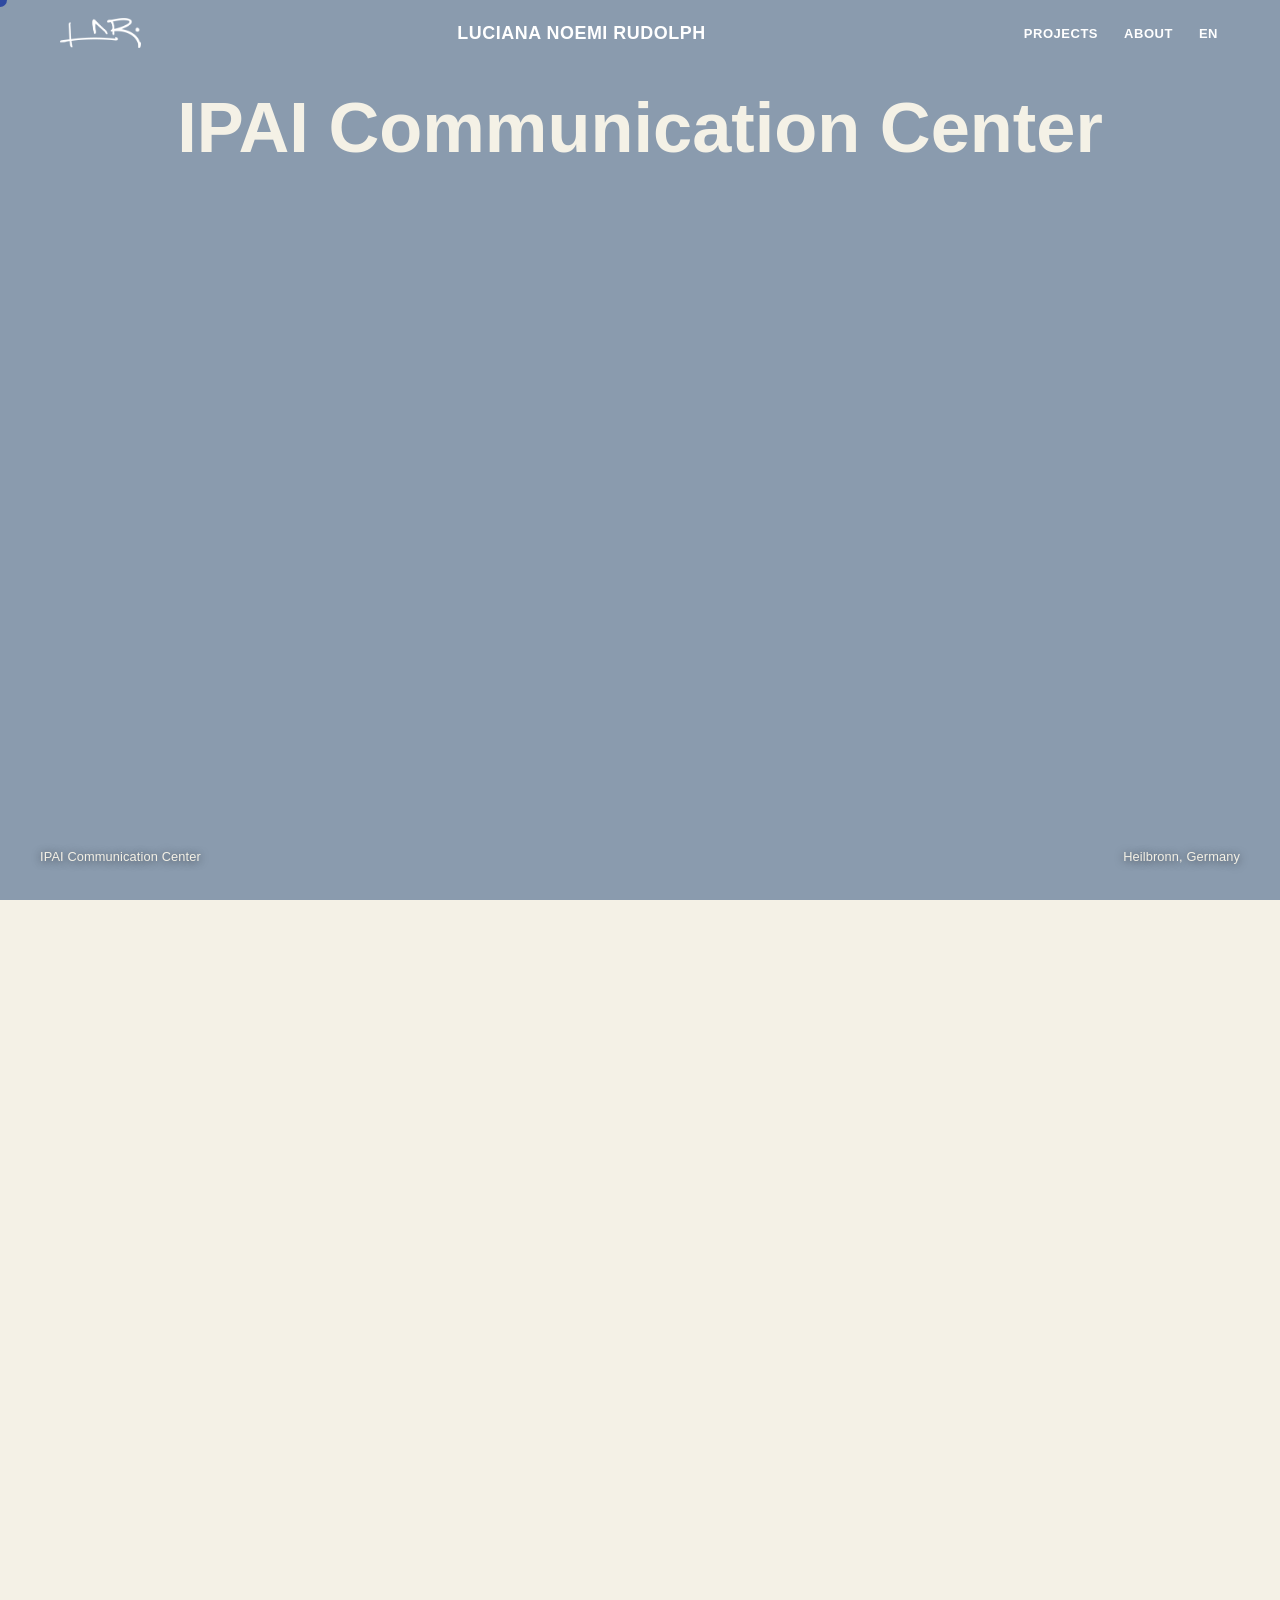
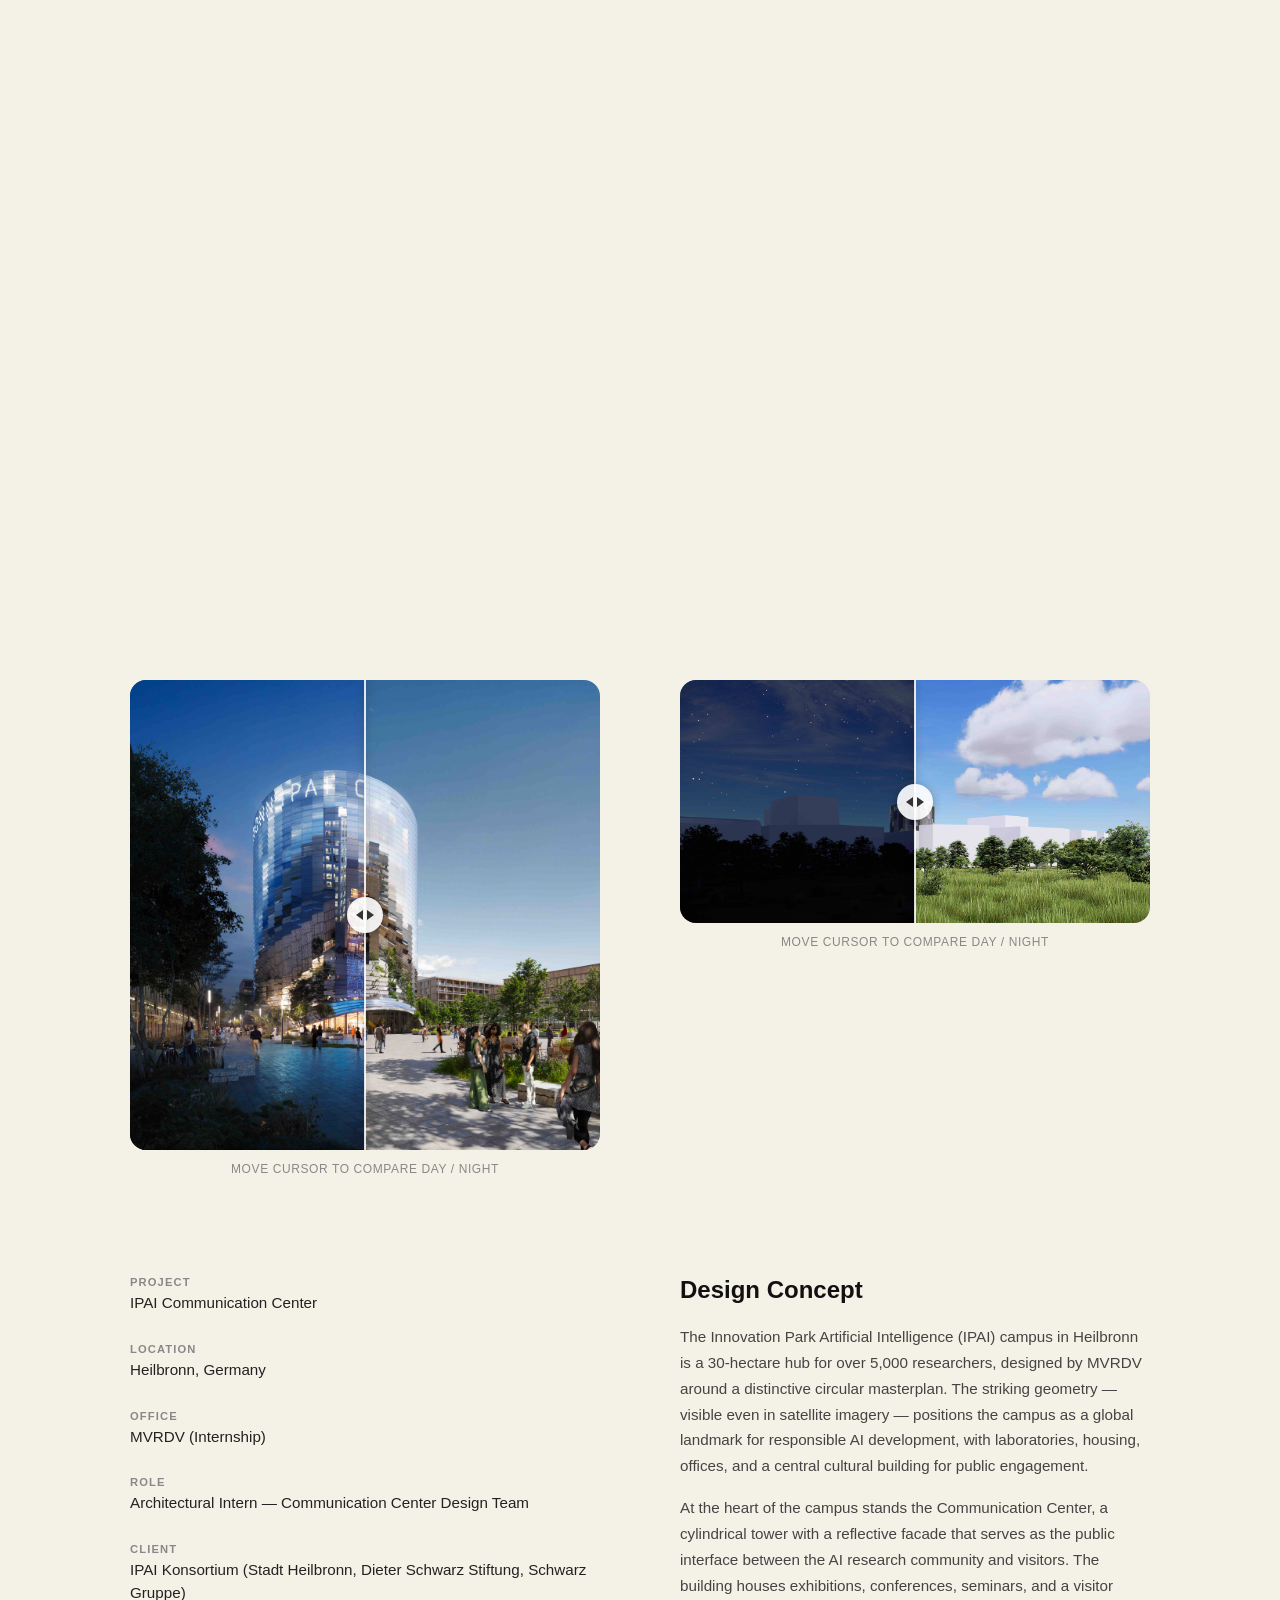
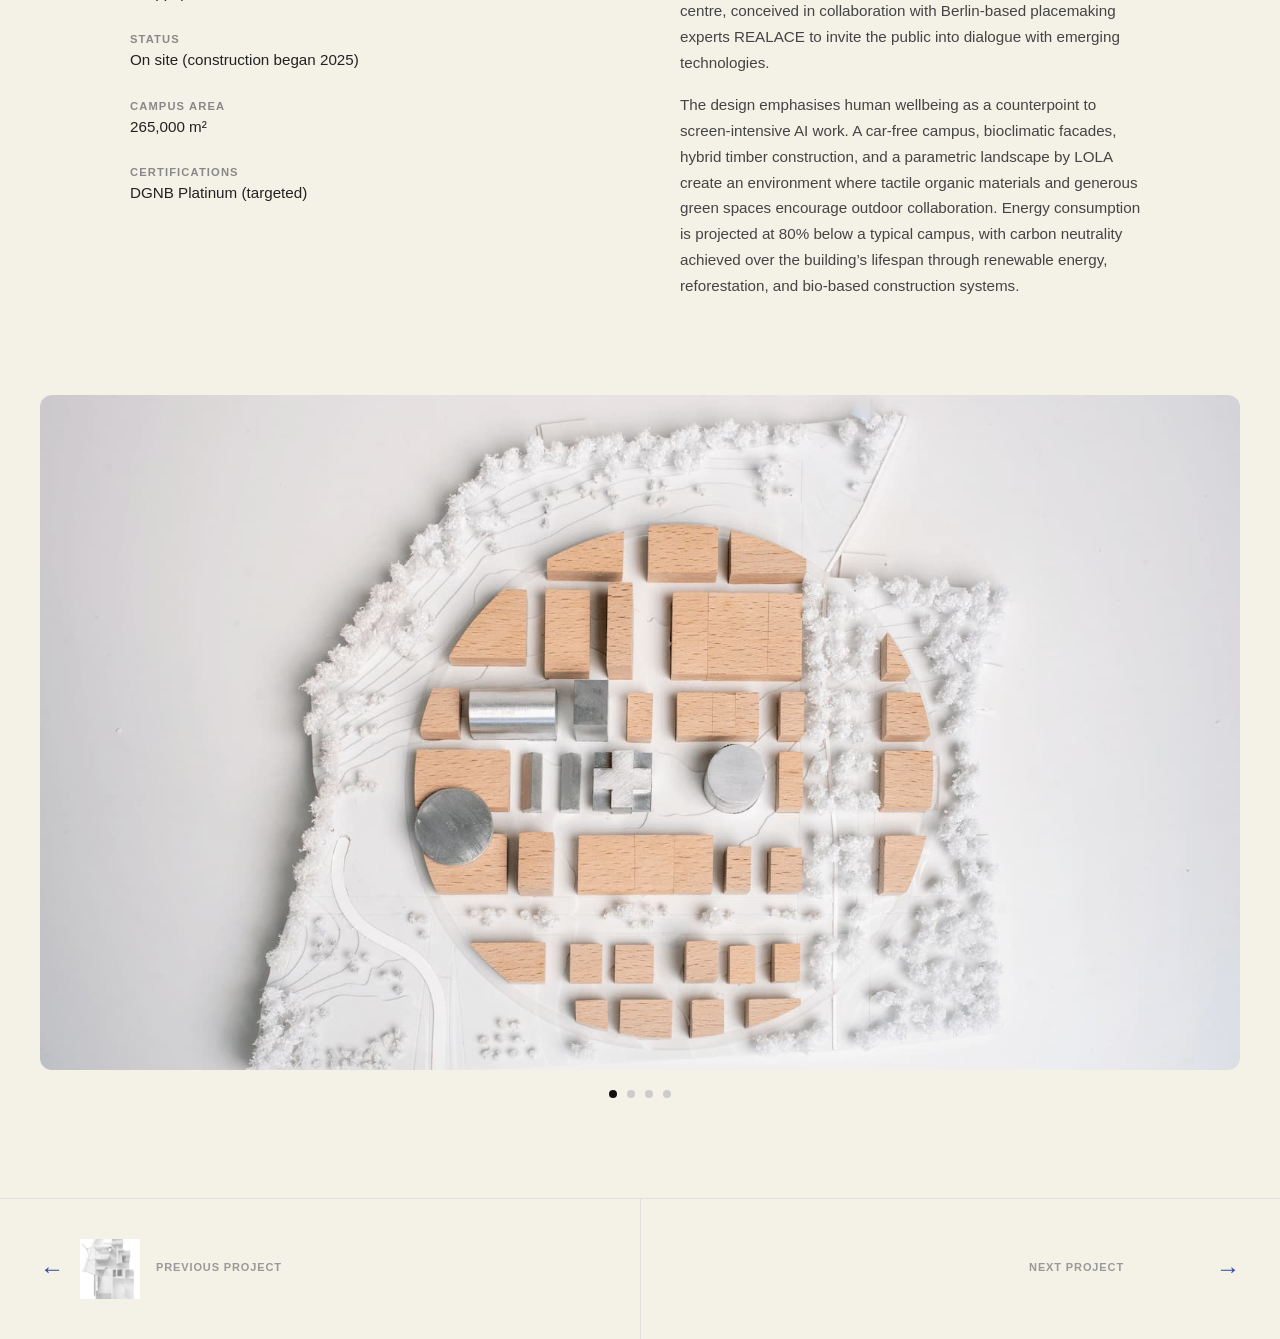
<file: projects/project2.html>
<!doctype html>
<html lang="en">
<head>
  <meta charset="utf-8" />
  <meta name="viewport" content="width=device-width, initial-scale=1" />
  <title>IPAI Communication Center — Luciana Noemi Rudolph</title>
  <link rel="stylesheet" href="../assets/css/styles.css" />
  <style>
    /* ── Reset ── */
    *, *::before, *::after { box-sizing: border-box; margin: 0; padding: 0; }
    html { scroll-behavior: auto; }
    body {
      font-family: -apple-system, BlinkMacSystemFont, "Segoe UI", Roboto,
        Helvetica, Arial, sans-serif;
      -webkit-font-smoothing: antialiased;
      color: #111;
      background: #f4f1e6;
      overflow-x: hidden;
    }

    /* ─────────────────────────────────────────────
       SECTION: outer wrapper — tall to create
       scrollable distance for the sticky stage.
       5 states × ~120vh each = 600vh total.
    ───────────────────────────────────────────── */
    .xh {
      position: relative;
      height: 600vh;
    }

    /* ─────────────────────────────────────────────
       STAGE: sticky viewport — pins to screen
       while the user scrolls through the section.
    ───────────────────────────────────────────── */
    .xh__stage {
      position: sticky;
      top: 0;
      height: 100vh;
      width: 100%;
      overflow: hidden;
    }

    /* ── Background layer ── */
    .xh__bg {
      position: absolute;
      inset: 0;
      background: #8a9bae;
      transition: none;
      z-index: 0;
    }

    /* ── Persistent corner labels ── */
    .xh__label {
      position: absolute;
      bottom: 36px;
      font-size: 0.8rem;
      font-weight: 500;
      z-index: 20;
      letter-spacing: 0.01em;
      transition: color 0.5s ease, text-shadow 0.5s ease;
      text-shadow: 0 1px 8px rgba(0,0,0,0.4);
    }
    .xh__label--left  { left: 40px; }
    .xh__label--right { right: 40px; }

    /* ── Headline — centred, large ── */
    .xh__headline {
      position: absolute;
      top: 10vh;
      left: 50%;
      transform: translateX(-50%);
      font-size: clamp(2.2rem, 5.5vw, 4.8rem);
      font-weight: 700;
      line-height: 1.08;
      text-align: center;
      white-space: nowrap;
      z-index: 10;
      transition: color 0.5s ease;
    }

    /* ── Images — absolutely positioned, driven by JS ── */
    .xh__img {
      position: absolute;
      border-radius: 20px;
      overflow: hidden;
      z-index: 5;
      will-change: transform, opacity, width, height, top, left, border-radius;
      transition: none;
    }
    .xh__img img {
      width: 100%;
      height: 100%;
      object-fit: cover;
      display: block;
    }

    /* ── Sidebar text (states 3, 4) ── */
    .xh__sidebar {
      position: absolute;
      right: 6vw;
      top: 50%;
      transform: translateY(-50%);
      max-width: 280px;
      z-index: 15;
      opacity: 0;
    }
    .xh__sidebar p {
      font-size: 0.95rem;
      line-height: 1.55;
      margin-bottom: 14px;
      color: #111;
    }
    .xh__sidebar span#xh-sidebar-link {
      font-size: 0.85rem;
      color: #111;
      cursor: default;
      user-select: none;
      text-underline-offset: 3px;
    }

    /* ── State 5: big text block at bottom ── */
    .xh__bigtext {
      position: absolute;
      bottom: 100px;
      left: 40px;
      right: 40px;
      z-index: 15;
      opacity: 0;
    }
    .xh__bigtext__body {
      font-size: clamp(1.4rem, 3vw, 2.4rem);
      font-weight: 600;
      line-height: 1.3;
      max-width: 820px;
    }
    .xh__bigtext__body span {
      transition: color 0.15s ease;
      text-shadow: 0 1px 6px rgba(244,241,230,0.8);
    }
    .xh__bigtext__cta {
      display: inline-block;
      margin-top: 24px;
      padding: 12px 28px;
      background: #111;
      color: #fff;
      border-radius: 100px;
      font-size: 0.85rem;
      font-weight: 500;
      letter-spacing: 0.01em;
      cursor: default;
      user-select: none;
    }

    /* ── Project info section (below scroll narrative) ── */
    .project-info {
      max-width: 1100px;
      margin: 0 auto;
      padding: 100px 40px 80px;
    }
    .project-info__grid {
      display: grid;
      grid-template-columns: 1fr 1fr;
      gap: 60px 80px;
    }
    .project-info__meta {
      display: flex;
      flex-direction: column;
      gap: 28px;
    }
    .project-info__meta-item {
      display: flex;
      flex-direction: column;
      gap: 4px;
    }
    .project-info__meta-label {
      font-size: 0.7rem;
      font-weight: 600;
      letter-spacing: 0.1em;
      text-transform: uppercase;
      color: #888;
    }
    .project-info__meta-value {
      font-size: 0.95rem;
      line-height: 1.5;
      color: #222;
    }
    .project-info__description h3 {
      font-size: 1.5rem;
      font-weight: 600;
      margin-bottom: 20px;
      color: #111;
    }
    .project-info__description p {
      font-size: 0.95rem;
      line-height: 1.7;
      color: #444;
      margin-bottom: 16px;
    }

    /* ── Slideshow section ── */
    .slideshow {
      position: relative;
      max-width: 1280px;
      margin: 0 auto;
      padding: 0 40px 100px;
    }
    .slideshow__container {
      position: relative;
      width: 100%;
      aspect-ratio: 16 / 9;
      border-radius: 12px;
      overflow: hidden;
      background: #fff;
    }
    .slideshow__slide {
      position: absolute;
      inset: 0;
      opacity: 0;
      transition: opacity 1s ease;
    }
    .slideshow__slide.active {
      opacity: 1;
    }
    .slideshow__slide img {
      width: 100%;
      height: 100%;
      object-fit: cover;
      display: block;
    }
    .slideshow__overlay {
      position: absolute;
      inset: 0;
      background: linear-gradient(180deg, transparent 60%, rgba(255,255,255,0.15) 100%);
      pointer-events: none;
      z-index: 2;
    }
    .slideshow__dots {
      display: flex;
      justify-content: center;
      gap: 10px;
      margin-top: 20px;
    }
    .slideshow__dot {
      width: 8px;
      height: 8px;
      border-radius: 50%;
      background: #ccc;
      border: none;
      padding: 0;
      cursor: pointer;
      transition: background 0.3s ease;
    }
    .slideshow__dot.active {
      background: #111;
    }
    .slideshow__arrow {
      position: absolute;
      top: 50%;
      transform: translateY(-50%);
      z-index: 10;
      background: rgba(255,255,255,0.75);
      border: none;
      border-radius: 50%;
      width: 40px;
      height: 40px;
      display: flex;
      align-items: center;
      justify-content: center;
      cursor: pointer;
      opacity: 0;
      transition: opacity 0.25s ease;
      backdrop-filter: blur(4px);
    }
    .slideshow__arrow--prev { left: 16px; }
    .slideshow__arrow--next { right: 16px; }
    .slideshow__arrow svg { width: 16px; height: 16px; stroke: #111; fill: none; stroke-width: 2; stroke-linecap: round; stroke-linejoin: round; }
    .slideshow__container:hover .slideshow__arrow { opacity: 1; }
    .slideshow__arrow:hover { background: rgba(255,255,255,0.95); }
    /* Touch: arrows always visible */
    @media (hover: none) {
      .slideshow__arrow { opacity: 1; }
    }

    /* ── Day / Night split image ── */
    .day-night-row {
      max-width: 1100px;
      margin: 0 auto;
      padding: 80px 40px 0;
      display: flex;
      align-items: flex-start;
      gap: 80px;
    }
    .day-night {
      flex: 1;
    }
    .day-night__wrap {
      position: relative;
      border-radius: 16px;
      overflow: hidden;
      cursor: none;
      touch-action: none; /* allow JS to handle touch drag */
    }
    .day-night__day {
      display: block;
      width: 100%;
      height: auto;
    }
    .day-night__night {
      position: absolute;
      inset: 0;
      width: 100%;
      height: 100%;
      object-fit: cover;
      clip-path: inset(0 100% 0 0);
    }
    .day-night__divider {
      position: absolute;
      top: 0;
      bottom: 0;
      width: 2px;
      background: rgba(255,255,255,0.85);
      transform: translateX(-50%);
      pointer-events: none;
      box-shadow: 0 0 8px rgba(0,0,0,0.35);
      left: 50%;
    }
    .day-night__handle {
      position: absolute;
      top: 50%;
      left: 50%;
      transform: translate(-50%, -50%);
      width: 36px;
      height: 36px;
      border-radius: 50%;
      background: rgba(255,255,255,0.9);
      box-shadow: 0 2px 10px rgba(0,0,0,0.3);
      display: flex;
      align-items: center;
      justify-content: center;
      pointer-events: none;
    }
    .day-night__handle::before,
    .day-night__handle::after {
      content: '';
      display: block;
      width: 0;
      height: 0;
      border-top: 5px solid transparent;
      border-bottom: 5px solid transparent;
    }
    .day-night__handle::before {
      border-right: 7px solid #333;
      margin-right: 4px;
    }
    .day-night__handle::after {
      border-left: 7px solid #333;
    }
    .day-night__caption {
      margin-top: 12px;
      font-size: 0.75rem;
      color: #888;
      text-align: center;
      letter-spacing: 0.05em;
      text-transform: uppercase;
    }

    /* ── Back nav ── */
    .back-link {
      display: inline-flex;
      align-items: center;
      gap: 8px;
      padding: 40px;
      font-size: 0.85rem;
      color: #555;
      text-decoration: none;
      transition: color 0.2s ease;
    }
    .back-link:hover { color: #111; }

    /* ── Mobile ── */
    @media (max-width: 768px) {
      .xh { height: auto; }
      .xh__stage {
        position: relative;
        height: auto;
        min-height: 100vh;
        padding: 60px 20px;
      }
      .xh__headline {
        position: relative;
        top: auto; left: auto;
        transform: none;
        white-space: normal;
        margin-bottom: 32px;
        font-size: 2rem;
      }
      .xh__img {
        position: relative !important;
        width: 100% !important;
        height: auto !important;
        aspect-ratio: 4/5;
        top: auto !important; left: auto !important;
        transform: none !important;
        opacity: 1 !important;
        margin-bottom: 20px;
      }
      .xh__sidebar, .xh__bigtext {
        position: relative;
        opacity: 1 !important;
        right: auto; bottom: auto; left: auto; top: auto;
        transform: none !important;
        max-width: 100%;
        margin-top: 20px;
      }
      .xh__label { display: none; }
      .xh__bg { background: #f4f1e6 !important; }
      .day-night-row { flex-direction: column; padding: 40px 20px 0; gap: 20px; }
      .project-info { padding: 60px 20px 40px; }
      .project-info__grid {
        grid-template-columns: 1fr;
        gap: 40px;
      }
      .gallery {
        grid-template-columns: 1fr;
        padding: 0 20px 60px;
      }
    }

    /* ── Reduced motion ── */
    @media (prefers-reduced-motion: reduce) {
      .xh { height: auto !important; }
      .xh__stage { position: relative; }
      .xh__img { opacity: 1 !important; transform: none !important; }
      .xh__sidebar, .xh__bigtext { opacity: 1 !important; }
    }

    /* ── Read-more (desktop hidden, mobile shown) ── */
    .desc-readmore { display: none; }
    @media (max-width: 768px) {
      .desc-more { display: none; }
      .desc-more.is-open { display: block; }
      .desc-readmore {
        display: inline-block;
        background: none;
        border: 1.5px solid #111;
        border-radius: 20px;
        padding: 8px 22px;
        font-size: 0.85rem;
        font-family: inherit;
        cursor: pointer;
        margin-top: 4px;
        letter-spacing: 0.04em;
      }
      .desc-readmore.is-hidden { display: none; }

      /* Slideshow: always-visible arrows on mobile */
      .slideshow__container .slideshow__arrow { opacity: 1; }
    }
  </style>
</head>
<body>

  <!-- ============================================= -->
  <!-- HEADER                                        -->
  <!-- ============================================= -->
  <header class="top --inverted">
    <a class="top__logo" href="../index.html" aria-label="Home">
      <img src="../assets/img/home+about/logo-blue.png" alt="LAR logo" />
    </a>

    <a class="name" href="../index.html" aria-label="Home">LUCIANA NOEMI RUDOLPH</a>

    <div class="projects-dropdown">
      <button class="projects-dropdown__trigger" type="button" aria-haspopup="true" aria-expanded="false" data-i18n="nav_projects">Projects</button>
      <ul class="projects-dropdown__menu">
        <li><a class="projects-dropdown__link" href="project1.html">The Supertecture Project</a></li>
        <li><a class="projects-dropdown__link" href="project2.html">IPAI Communication Center</a></li>
        <li><a class="projects-dropdown__link" href="project3.html">Djilakh Education Campus</a></li>
        <li><a class="projects-dropdown__link" href="project4.html">Inside Out</a></li>
      </ul>
    </div>

    <a class="top__link" href="../pages/about.html" data-i18n="nav_about">About</a>

    <nav class="top__nav" aria-label="Language switcher">
      <div class="lang-dropdown">
        <button class="lang-dropdown__trigger" type="button" aria-haspopup="true" aria-expanded="false">
          <span class="lang-dropdown__active" id="lang-active">EN</span>
        </button>
        <ul class="lang-dropdown__menu">
          <li><button class="lang" type="button" data-lang="en" aria-pressed="true">English</button></li>
          <li><button class="lang" type="button" data-lang="de" aria-pressed="false">Deutsch</button></li>
          <li><button class="lang" type="button" data-lang="pt" aria-pressed="false">Português</button></li>
          <li><button class="lang" type="button" data-lang="es" aria-pressed="false">Español</button></li>
          <li><button class="lang" type="button" data-lang="it" aria-pressed="false">Italiano</button></li>
          <li><button class="lang" type="button" data-lang="nl" aria-pressed="false">Nederlands</button></li>
        </ul>
      </div>
    </nav>

    <button class="top__burger" type="button" aria-label="Menu" aria-expanded="false">
      <span></span><span></span><span></span>
    </button>
  </header>

  <!-- ═══════════════════════════════════════════
       SCROLL NARRATIVE — 5-State
       ═══════════════════════════════════════════ -->
  <section class="xh" id="xh" aria-label="IPAI Communication Center project">
    <div class="xh__stage" id="xh-stage">

      <!-- Background (cool grey → cream) -->
      <div class="xh__bg" id="xh-bg"></div>

      <!-- Headline -->
      <h1 class="xh__headline" id="xh-headline" data-i18n="p2_headline">IPAI Communication Center</h1>

      <!-- Image A: exterior (small → large → thumbnail) -->
      <div class="xh__img" id="img-a">
        <img src="../assets/img/p2/exterior.jpg" alt="Exterior view of the IPAI campus with cylindrical communication center and surrounding buildings" />
      </div>

      <!-- Image B: terrace (appears state 3 → hero state 5) -->
      <div class="xh__img" id="img-b">
        <img src="../assets/img/p2/plaza_exterior_render_day.jpeg" alt="Elevated terrace of the communication center with curved glass facade and integrated landscaping" />
      </div>

      <!-- Sidebar text (states 3 & 4) -->
      <div class="xh__sidebar" id="xh-sidebar">
        <p id="xh-sidebar-text"></p>
        <span id="xh-sidebar-link">Scroll to explore</span>
      </div>

      <!-- Big text block (state 5) -->
      <div class="xh__bigtext" id="xh-bigtext">
        <div class="xh__bigtext__body" id="xh-bigtext-body"></div>
        <span class="xh__bigtext__cta">Scroll to explore the project</span>
      </div>

      <!-- Corner labels -->
      <span class="xh__label xh__label--left" id="xh-lbl-left" data-i18n="p2_lbl_left">IPAI Communication Center</span>
      <span class="xh__label xh__label--right" id="xh-lbl-right" data-i18n="p2_lbl_right">Heilbronn, Germany</span>

    </div>
  </section>

  <!-- ═══════════════════════════════════════════
       DAY / NIGHT IMAGE
       ═══════════════════════════════════════════ -->
  <div class="day-night-row">
    <div class="day-night">
      <div class="day-night__wrap" aria-label="Move cursor to compare day and night render">
        <img class="day-night__day"   src="../assets/img/p2/plaza_exterior_render_day.jpeg"   alt="IPAI plaza exterior — daytime render" />
        <img class="day-night__night" src="../assets/img/p2/plaza_exterior_render_night.jpeg" alt="IPAI plaza exterior — nighttime render" />
        <div class="day-night__divider">
          <div class="day-night__handle"></div>
        </div>
      </div>
      <p class="day-night__caption">Move cursor to compare day / night</p>
    </div>

    <div class="day-night">
      <div class="day-night__wrap" aria-label="Move cursor to compare day and night render">
        <img class="day-night__day"   src="../assets/img/p2/exterior_distance_render_day.jpeg"   alt="IPAI campus exterior — daytime render" />
        <img class="day-night__night" src="../assets/img/p2/exterior_distance_render_night.jpeg" alt="IPAI campus exterior — nighttime render" />
        <div class="day-night__divider">
          <div class="day-night__handle"></div>
        </div>
      </div>
      <p class="day-night__caption">Move cursor to compare day / night</p>
    </div>
  </div>

  <!-- ═══════════════════════════════════════════
       PROJECT DETAILS
       ═══════════════════════════════════════════ -->
  <div id="project-details">
    <section class="project-info">
      <div class="project-info__grid">
        <div class="project-info__meta">
          <div class="project-info__meta-item">
            <span class="project-info__meta-label" data-i18n="label_project">Project</span>
            <span class="project-info__meta-value" data-i18n="p2_meta_project">IPAI Communication Center</span>
          </div>
          <div class="project-info__meta-item">
            <span class="project-info__meta-label" data-i18n="label_location">Location</span>
            <span class="project-info__meta-value" data-i18n="p2_meta_location">Heilbronn, Germany</span>
          </div>
          <div class="project-info__meta-item">
            <span class="project-info__meta-label" data-i18n="label_office">Office</span>
            <span class="project-info__meta-value" data-i18n="p2_meta_office">MVRDV (Internship)</span>
          </div>
          <div class="project-info__meta-item">
            <span class="project-info__meta-label" data-i18n="label_role">Role</span>
            <span class="project-info__meta-value" data-i18n="p2_meta_role">Architectural Intern — Communication Center Design Team</span>
          </div>
          <div class="project-info__meta-item">
            <span class="project-info__meta-label" data-i18n="label_client">Client</span>
            <span class="project-info__meta-value" data-i18n="p2_meta_client">IPAI Konsortium (Stadt Heilbronn, Dieter Schwarz Stiftung, Schwarz Gruppe)</span>
          </div>
          <div class="project-info__meta-item">
            <span class="project-info__meta-label" data-i18n="label_status">Status</span>
            <span class="project-info__meta-value" data-i18n="p2_meta_status">On site (construction began 2025)</span>
          </div>
          <div class="project-info__meta-item">
            <span class="project-info__meta-label" data-i18n="label_campus_area">Campus Area</span>
            <span class="project-info__meta-value" data-i18n="p2_meta_campus">265,000 m²</span>
          </div>
          <div class="project-info__meta-item">
            <span class="project-info__meta-label" data-i18n="label_certifications">Certifications</span>
            <span class="project-info__meta-value" data-i18n="p2_meta_cert">DGNB Platinum (targeted)</span>
          </div>
        </div>

        <div class="project-info__description">
          <h3 data-i18n="design_concept">Design Concept</h3>
          <p data-i18n="p2_concept_1">
            The Innovation Park Artificial Intelligence (IPAI) campus in Heilbronn is a 30-hectare hub for over 5,000 researchers, designed by MVRDV around a distinctive circular masterplan. The striking geometry — visible even in satellite imagery — positions the campus as a global landmark for responsible AI development, with laboratories, housing, offices, and a central cultural building for public engagement.
          </p>
          <div class="desc-more" id="descMore">
          <p data-i18n="p2_concept_2">
            At the heart of the campus stands the Communication Center, a cylindrical tower with a reflective facade that serves as the public interface between the AI research community and visitors. The building houses exhibitions, conferences, seminars, and a visitor centre, conceived in collaboration with Berlin-based placemaking experts REALACE to invite the public into dialogue with emerging technologies.
          </p>
          <p data-i18n="p2_concept_3">
            The design emphasises human wellbeing as a counterpoint to screen-intensive AI work. A car-free campus, bioclimatic facades, hybrid timber construction, and a parametric landscape by LOLA create an environment where tactile organic materials and generous green spaces encourage outdoor collaboration. Energy consumption is projected at 80% below a typical campus, with carbon neutrality achieved over the building's lifespan through renewable energy, reforestation, and bio-based construction systems.
          </p>
          </div>
          <button class="desc-readmore" id="descReadMore">Read more</button>
        </div>
      </div>
    </section>

    <!-- Slideshow -->
    <section class="slideshow" aria-label="Project gallery slideshow">
      <div class="slideshow__container" id="slideshow">
        <div class="slideshow__slide active">
          <img src="../assets/img/p2/model-aerial.jpg" alt="Aerial view of the IPAI campus model showing circular masterplan with wooden block buildings" />
          <div class="slideshow__overlay"></div>
        </div>
        <div class="slideshow__slide">
          <img src="../assets/img/p2/plaza_exterior_render_day.jpeg" alt="Communication center terrace with curved glass walls and timber decking" />
          <div class="slideshow__overlay"></div>
        </div>
        <div class="slideshow__slide">
          <img src="../assets/img/p2/lookout.jpg" alt="Elevated lookout with reflective metallic panels overlooking the campus landscape" />
          <div class="slideshow__overlay"></div>
        </div>
        <div class="slideshow__slide">
          <img src="../assets/img/p2/exterior.jpg" alt="Distance view of the IPAI campus with faceted communication center tower rising above the treeline" />
          <div class="slideshow__overlay"></div>
        </div>
        <button class="slideshow__arrow slideshow__arrow--prev" id="slideshow-prev" aria-label="Previous slide">
          <svg viewBox="0 0 24 24"><polyline points="15 18 9 12 15 6"/></svg>
        </button>
        <button class="slideshow__arrow slideshow__arrow--next" id="slideshow-next" aria-label="Next slide">
          <svg viewBox="0 0 24 24"><polyline points="9 6 15 12 9 18"/></svg>
        </button>
      </div>
      <div class="slideshow__dots" id="slideshow-dots"></div>
    </section>
  </div>

  <!-- ============================================= -->
  <!-- NAV: Previous / Next Project Links            -->
  <!-- ============================================= -->
  <nav class="project-nav" aria-label="Project navigation">
    <a class="project-nav__link project-nav__link--prev" href="project1.html" aria-label="Previous project: The Supertecture Project">
      <span class="project-nav__arrow" aria-hidden="true">←</span>
      <img class="project-nav__thumb" src="../assets/img/home+about/p3.jpg" alt="" loading="lazy" decoding="async" />
      <span class="project-nav__text">
        <span class="project-nav__label" data-i18n="prev_project">Previous project</span>
        <span class="project-nav__title">The Supertecture Project</span>
      </span>
    </a>
    <a class="project-nav__link project-nav__link--next" href="project3.html" aria-label="Next project: Djilakh Education Campus">
      <span class="project-nav__text">
        <span class="project-nav__label" data-i18n="next_project">Next project</span>
        <span class="project-nav__title">Djilakh Education Campus</span>
      </span>
      <img class="project-nav__thumb" src="../assets/img/home+about/p1.jpg" alt="" loading="lazy" decoding="async" />
      <span class="project-nav__arrow" aria-hidden="true">→</span>
    </a>
  </nav>

  <!-- ═══════════════════════════════════════════
       SCROLL ENGINE
       ═══════════════════════════════════════════ -->
  <script>
  (function () {
    "use strict";

    if (window.innerWidth <= 768) return;
    if (window.matchMedia("(prefers-reduced-motion: reduce)").matches) return;

    var section   = document.getElementById("xh");
    var bg        = document.getElementById("xh-bg");
    var headline  = document.getElementById("xh-headline");
    var imgA      = document.getElementById("img-a");
    var imgB      = document.getElementById("img-b");
    var sidebar   = document.getElementById("xh-sidebar");
    var sideText  = document.getElementById("xh-sidebar-text");
    var sideLink  = document.getElementById("xh-sidebar-link");
    var bigtext   = document.getElementById("xh-bigtext");
    var bigtextBody = document.getElementById("xh-bigtext-body");
    var lblLeft   = document.getElementById("xh-lbl-left");
    var lblRight  = document.getElementById("xh-lbl-right");
    var headerEl  = document.querySelector(".top");

    /* ── Big text for progressive reveal ── */
    var BIG_TEXT = "How can architecture translate technological innovation into spatial form? The Project combines a dynamic façade with an open spatial concept to create a new public interface.";
    var words = BIG_TEXT.split(" ");
    bigtextBody.innerHTML = words.map(function (w) {
      return '<span style="color:rgba(0,0,0,0.18)">' + w + " </span>";
    }).join("");
    var wordSpans = bigtextBody.querySelectorAll("span");

    /* ── Sidebar copy ── */
    var SIDEBAR_COPY = {
      3: { text: "A cylindrical communication center at the heart of a 30-hectare AI campus — the public face of the Innovation Park Artificial Intelligence in Heilbronn.", link: "Scroll to explore" },
      4: { text: "Reflective facades, elevated terraces with integrated planting, and a 1.2-kilometre active ring — designed for wellbeing in a tech-driven environment.", link: "Scroll to explore" },
    };

    /* ── Measurements ── */
    var sTop = 0, sHeight = 0;
    function measure() {
      var r = section.getBoundingClientRect();
      sTop = r.top + window.scrollY;
      sHeight = r.height;
    }
    measure();
    window.addEventListener("resize", measure);

    function clamp(v, lo, hi) { return Math.min(Math.max(v, lo), hi); }
    function lerp(a, b, t) { return a + (b - a) * t; }
    function sub(p, s, e) { return clamp((p - s) / (e - s), 0, 1); }
    function eo(t) { return 1 - Math.pow(1 - t, 3); }
    function eio(t) { return t < 0.5 ? 4*t*t*t : 1-Math.pow(-2*t+2,3)/2; }

    var VW, VH;
    function updateViewport() { VW = window.innerWidth; VH = window.innerHeight; }
    updateViewport();
    window.addEventListener("resize", updateViewport);

    function px(vwPct) { return (vwPct / 100) * VW; }
    function py(vhPct) { return (vhPct / 100) * VH; }

    function setImg(el, x, y, w, h, opacity, radius) {
      el.style.left         = x + "px";
      el.style.top          = y + "px";
      el.style.width        = w + "px";
      el.style.height       = h + "px";
      el.style.opacity      = opacity;
      el.style.borderRadius = radius + "px";
    }

    /* ═══════════════════════════════════════════════════
       STATE DEFINITIONS

       State 1 (0.00–0.20): Cool grey bg, headline
       State 2 (0.20–0.40): Cream bg, small entrance card
       State 3 (0.40–0.60): Entrance grows left, terrace appears right
       State 4 (0.60–0.80): 3 floating images, sidebar changes
       State 5 (0.80–1.00): Terrace hero top, big text reveal
    ═══════════════════════════════════════════════════ */

    var rafId = null;

    function tick() {
      rafId = null;

      var scrollable = sHeight - VH;
      if (scrollable <= 0) return;
      var progress = clamp((window.scrollY - sTop) / scrollable, 0, 1);

      var s1 = sub(progress, 0.00, 0.20);
      var s2 = sub(progress, 0.20, 0.40);
      var s3 = sub(progress, 0.40, 0.60);
      var s4 = sub(progress, 0.60, 0.80);
      var s5 = sub(progress, 0.80, 1.00);

      /* ─── BACKGROUND ─── */
      // Cool grey (#8a9bae) → cream (#f4f1e6)
      var bgT = eo(s1);
      var r = Math.round(lerp(138, 244, bgT));
      var g = Math.round(lerp(155, 241, bgT));
      var b = Math.round(lerp(174, 230, bgT));
      bg.style.background = "rgb(" + r + "," + g + "," + b + ")";

      /* ─── HEADLINE ─── */
      headline.style.color = bgT < 0.5 ? "#f4f1e6" : "#111";
      lblLeft.style.color  = bgT < 0.5 ? "#f4f1e6" : "#111";
      lblRight.style.color = bgT < 0.5 ? "#f4f1e6" : "#111";
      var lblShadow = bgT < 0.5 ? "0 1px 8px rgba(0,0,0,0.6)" : "0 1px 8px rgba(255,255,255,0.8)";
      lblLeft.style.textShadow  = lblShadow;
      lblRight.style.textShadow = lblShadow;

      if (headerEl) {
        if (bgT < 0.5) headerEl.classList.add("--inverted");
        else headerEl.classList.remove("--inverted");
      }

      var headlineOpacity = 1 - eo(sub(progress, 0.50, 0.65));
      headline.style.opacity = headlineOpacity;

      var headlineY = lerp(0, -3, eo(s2));
      headline.style.top = (10 + headlineY) + "vh";

      /* ─── IMAGE A: exterior ─── */
      if (progress < 0.20) {
        setImg(imgA, px(45), py(50), 0, 0, 0, 20);
      } else if (progress < 0.40) {
        var t = eo(s2);
        var w = lerp(0, px(14), t);
        var h = lerp(0, py(50), t);
        setImg(imgA, px(50) - w/2, py(55) - h/2, w, h, t, 20);
      } else if (progress < 0.60) {
        var t = eio(s3);
        var w = lerp(px(14), px(38), t);
        var h = lerp(py(50), py(70), t);
        var x = lerp(px(50) - px(7), px(18), t);
        var y = lerp(py(55) - py(25), py(15), t);
        setImg(imgA, x, y, w, h, 1, lerp(20, 40, t));
      } else if (progress < 0.80) {
        var t = eio(s4);
        var w = lerp(px(38), px(6), t);
        var h = lerp(py(70), py(12), t);
        var x = lerp(px(18), px(12), t);
        var y = lerp(py(15), py(12), t);
        setImg(imgA, x, y, w, h, 1, lerp(40, 12, t));
      } else {
        var t = eo(s5);
        setImg(imgA, px(12), py(12), px(6), py(12), 1 - t, 12);
      }

      /* ─── IMAGE B: terrace ─── */
      if (progress < 0.40) {
        setImg(imgB, px(65), py(70), 0, 0, 0, 20);
      } else if (progress < 0.60) {
        var t = eo(s3);
        var w = lerp(0, px(20), t);
        var h = lerp(0, py(35), t);
        setImg(imgB, px(62), py(55), w, h, t, 20);
      } else if (progress < 0.80) {
        var t = eio(s4);
        var w = lerp(px(20), px(38), t);
        var h = lerp(py(35), py(70), t);
        var x = lerp(px(62), px(28), t);
        var y = lerp(py(55), py(15), t);
        setImg(imgB, x, y, w, h, 1, lerp(20, 40, t));
      } else {
        var t = eio(s5);
        var w = lerp(px(38), px(84), t);
        var h = lerp(py(70), py(48), t);
        var x = lerp(px(28), px(8), t);
        var y = lerp(py(15), py(6), t);
        setImg(imgB, x, y, w, h, 1, lerp(40, 16, t));
      }

      /* ─── SIDEBAR ─── */
      if (progress >= 0.40 && progress < 0.80) {
        var fadeIn, sideState;
        if (progress < 0.60) {
          fadeIn = eo(sub(progress, 0.42, 0.52));
          sideState = 3;
        } else {
          fadeIn = eo(sub(progress, 0.62, 0.72));
          sideState = 4;
        }
        var copy = SIDEBAR_COPY[sideState];
        sideText.textContent = copy.text;
        sideLink.textContent = copy.link;
        sidebar.style.opacity = fadeIn;

        if (progress >= 0.56 && progress < 0.64) {
          var crossT = sub(progress, 0.56, 0.64);
          sidebar.style.opacity = crossT < 0.5 ? 1 - crossT * 2 : (crossT - 0.5) * 2;
        }
      } else {
        sidebar.style.opacity = 0;
      }

      /* ─── BIG TEXT (State 5) ─── */
      if (progress >= 0.78) {
        var t = eo(sub(progress, 0.78, 0.88));
        bigtext.style.opacity = t;
        var revealProgress = sub(progress, 0.82, 1.00);
        var wordsToReveal = Math.floor(revealProgress * wordSpans.length);
        for (var i = 0; i < wordSpans.length; i++) {
          wordSpans[i].style.color = i < wordsToReveal ? "#111" : "rgba(0,0,0,0.18)";
        }
      } else {
        bigtext.style.opacity = 0;
      }

      lblRight.style.opacity = progress < 0.78 ? 1 : 1 - eo(sub(progress, 0.78, 0.85));

      if (progress > 0.75) {
        var t = eo(sub(progress, 0.75, 0.85));
        lblLeft.style.bottom = lerp(36, VH * 0.5, t) + "px";
      } else {
        lblLeft.style.bottom = "36px";
      }
    }

    function onScroll() {
      if (!rafId) rafId = requestAnimationFrame(tick);
    }

    window.addEventListener("scroll", onScroll, { passive: true });
    tick();

    /* Listen for language changes */
    window.addEventListener("langchange", function (e) {
      var d = e.detail.dict;
      var fb = I18N.en;
      var BIG = d.p2_bigtext || fb.p2_bigtext;
      words = BIG.split(" ");
      bigtextBody.innerHTML = words.map(function (w) {
        return '<span style="color:rgba(0,0,0,0.18)">' + w + " </span>";
      }).join("");
      wordSpans = bigtextBody.querySelectorAll("span");

      SIDEBAR_COPY[3] = { text: d.p2_sidebar_3 || fb.p2_sidebar_3, link: "Scroll to explore" };
      SIDEBAR_COPY[4] = { text: d.p2_sidebar_4 || fb.p2_sidebar_4, link: "Scroll to explore" };
      tick();
    });

  })();
  </script>

  <!-- Slideshow auto-advance -->
  <script>
  (function () {
    var slides = document.querySelectorAll('#slideshow .slideshow__slide');
    var dotsWrap = document.getElementById('slideshow-dots');
    var current = 0;
    var total = slides.length;

    // Build dots
    for (var i = 0; i < total; i++) {
      var dot = document.createElement('button');
      dot.className = 'slideshow__dot' + (i === 0 ? ' active' : '');
      dot.setAttribute('aria-label', 'Go to slide ' + (i + 1));
      dot.dataset.index = i;
      dot.addEventListener('click', function () {
        goTo(parseInt(this.dataset.index));
      });
      dotsWrap.appendChild(dot);
    }
    var dots = dotsWrap.querySelectorAll('.slideshow__dot');

    function goTo(index) {
      slides[current].classList.remove('active');
      dots[current].classList.remove('active');
      current = index % total;
      slides[current].classList.add('active');
      dots[current].classList.add('active');
    }

    var timer = setInterval(function () { goTo(current + 1); }, 3000);

    function resetTimer() {
      clearInterval(timer);
      timer = setInterval(function () { goTo(current + 1); }, 5000);
    }

    document.getElementById('slideshow-prev').addEventListener('click', function () {
      goTo((current - 1 + total) % total);
      resetTimer();
    });
    document.getElementById('slideshow-next').addEventListener('click', function () {
      goTo(current + 1);
      resetTimer();
    });
  })();
  </script>

  <script>
    document.querySelectorAll('.day-night__wrap').forEach(function (wrap) {
      const night   = wrap.querySelector('.day-night__night');
      const divider = wrap.querySelector('.day-night__divider');

      function update(pct) {
        pct = Math.max(0, Math.min(100, pct));
        night.style.clipPath = 'inset(0 ' + (100 - pct) + '% 0 0)';
        divider.style.left   = pct + '%';
      }

      update(50);

      wrap.addEventListener('mousemove', function (e) {
        const rect = wrap.getBoundingClientRect();
        update(((e.clientX - rect.left) / rect.width) * 100);
      });

      /* Touch support: drag finger to compare */
      wrap.addEventListener('touchmove', function (e) {
        e.preventDefault();
        const rect  = wrap.getBoundingClientRect();
        const touch = e.touches[0];
        update(((touch.clientX - rect.left) / rect.width) * 100);
      }, { passive: false });
    });
  </script>

  <script>
    (function () {
      var btn  = document.getElementById("descReadMore");
      var more = document.getElementById("descMore");
      if (btn && more) {
        btn.addEventListener("click", function () {
          more.classList.add("is-open");
          btn.classList.add("is-hidden");
        });
      }
    })();
  </script>
  <script src="../assets/js/i18n.js"></script>
  <script src="../assets/js/main.js"></script>
</body>
</html>
</file>
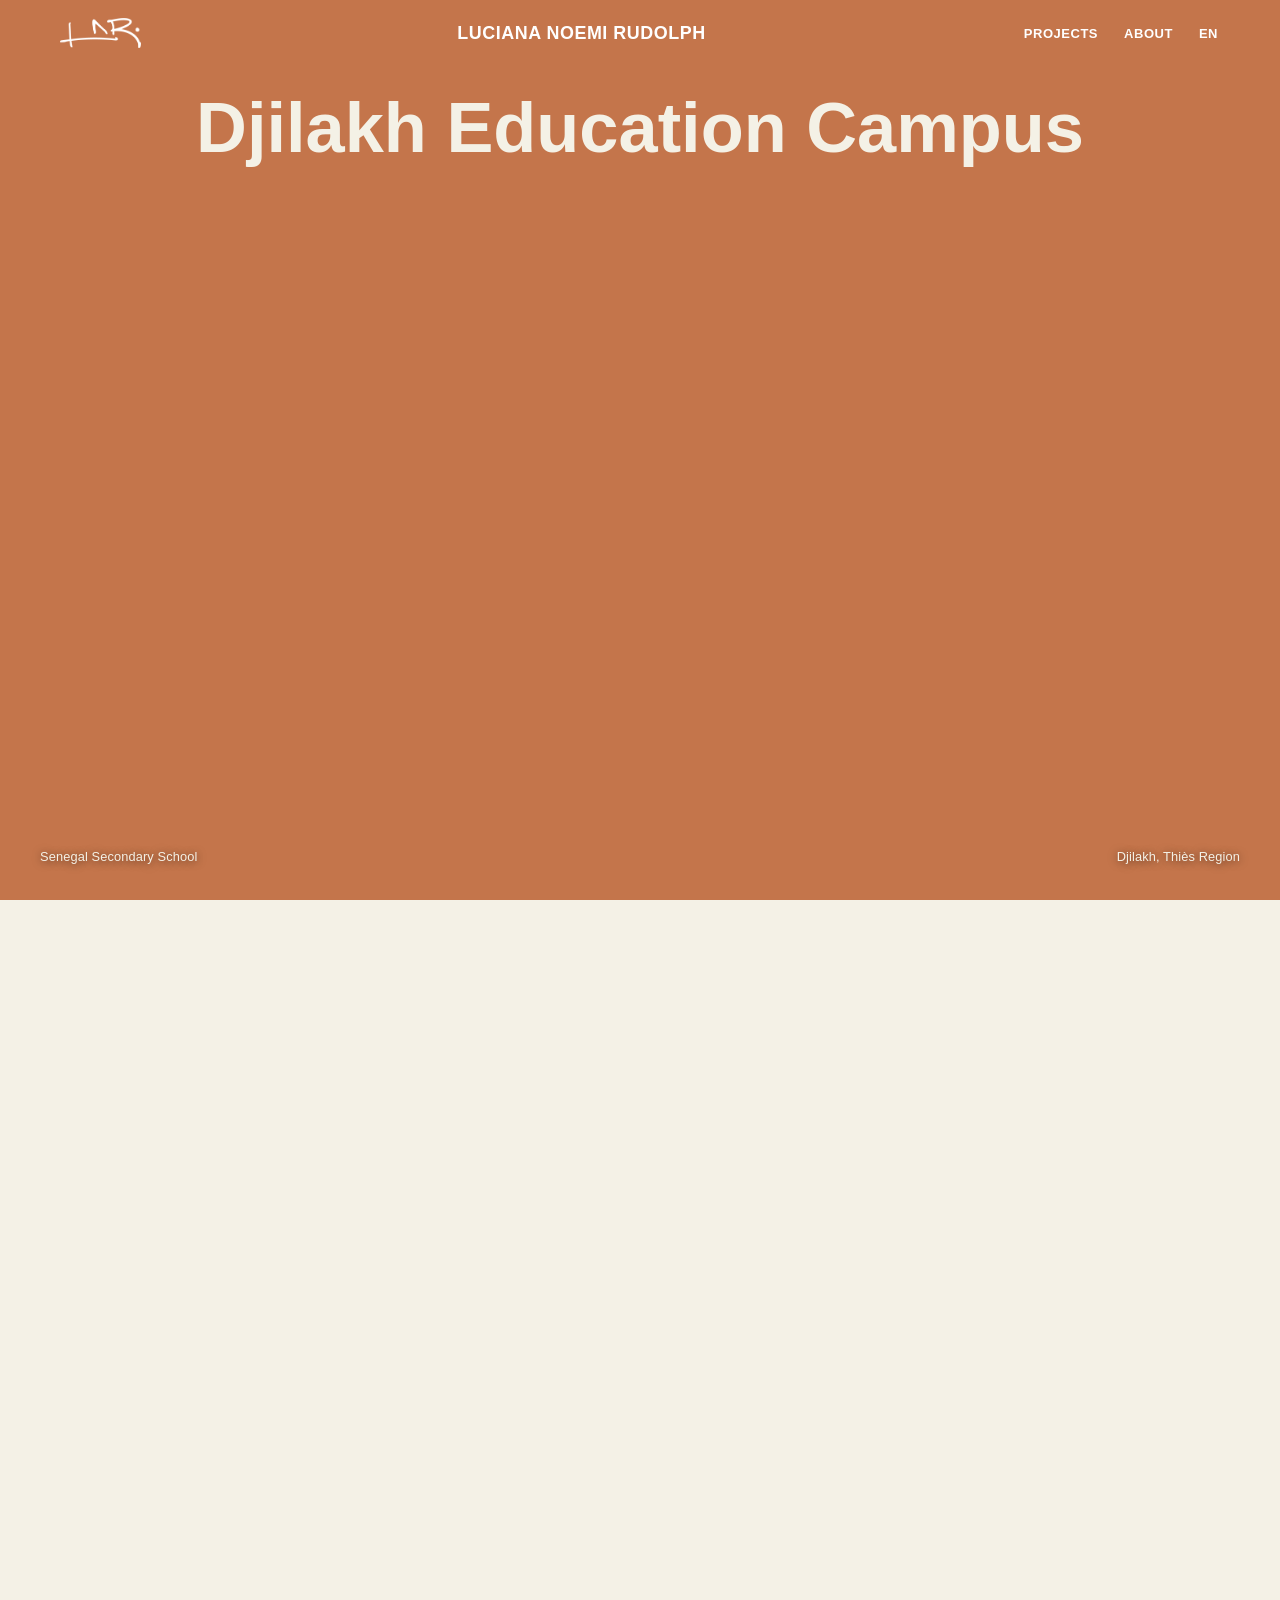
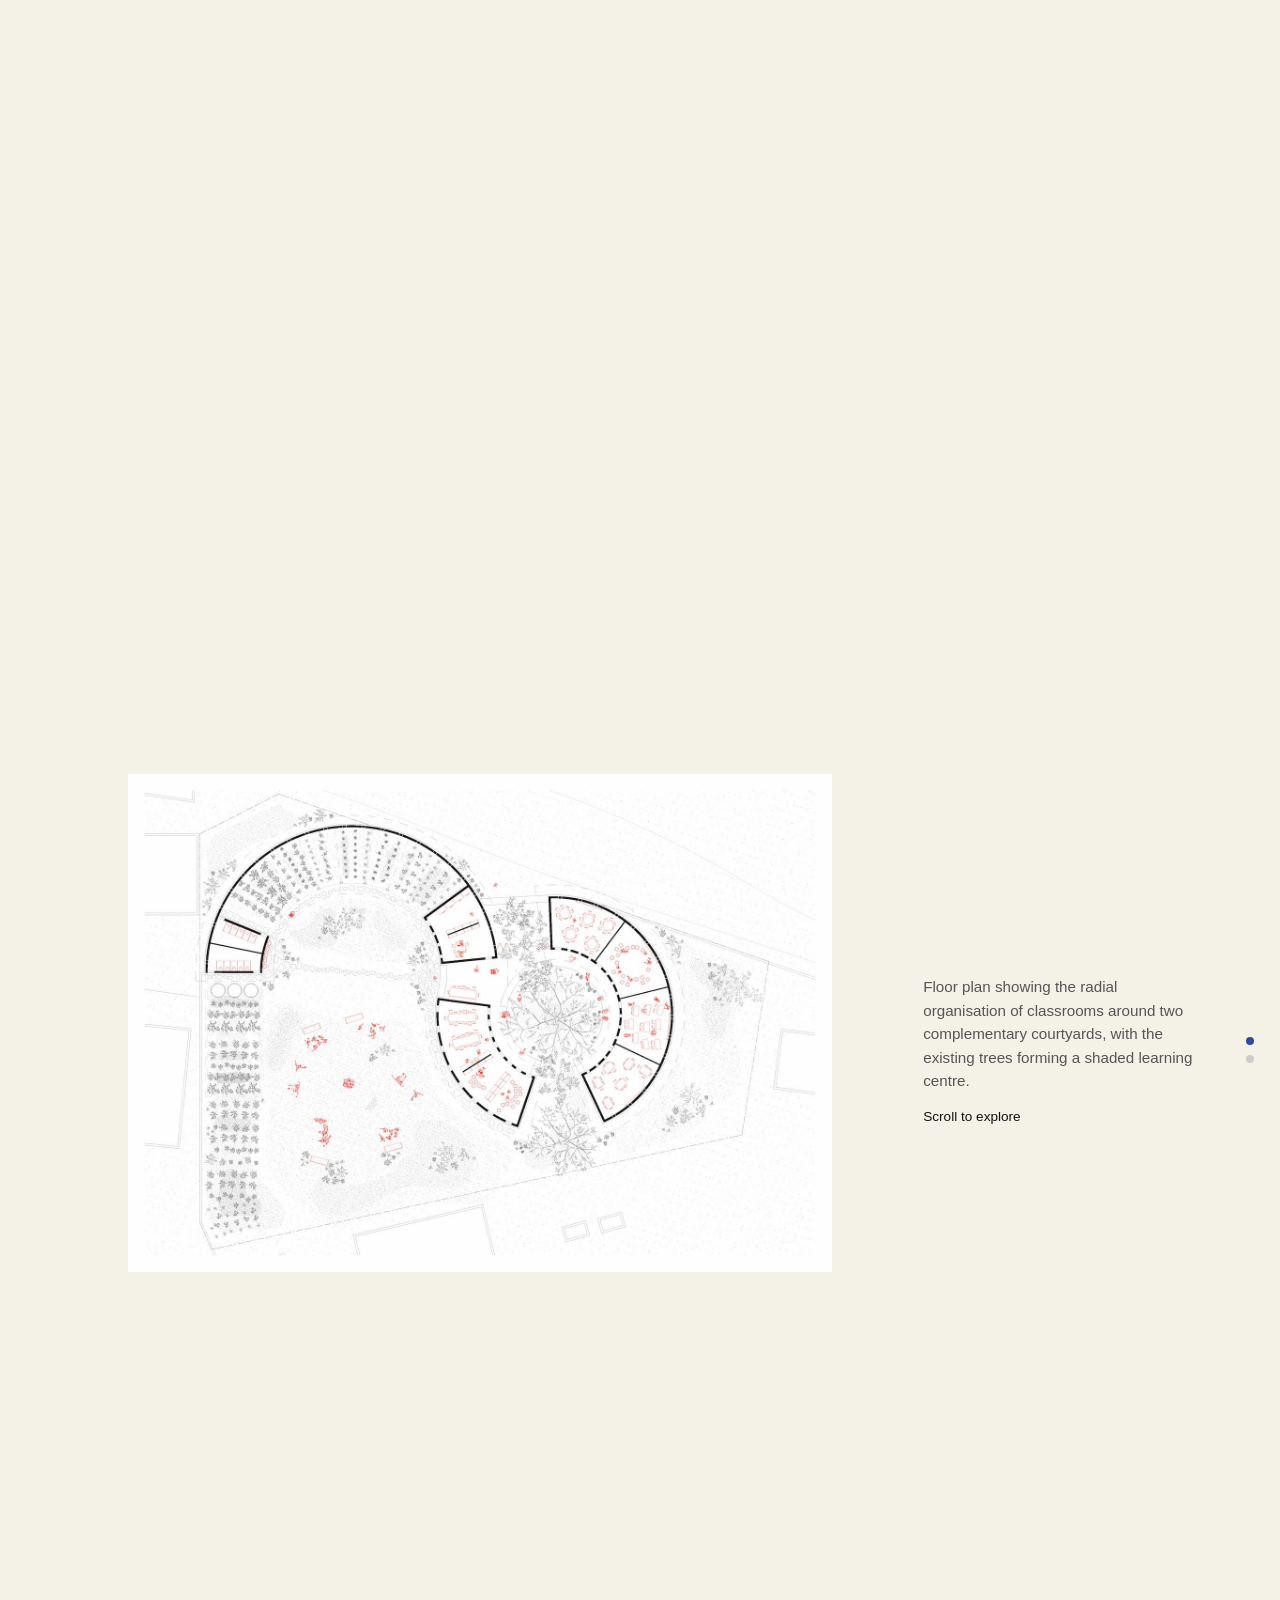
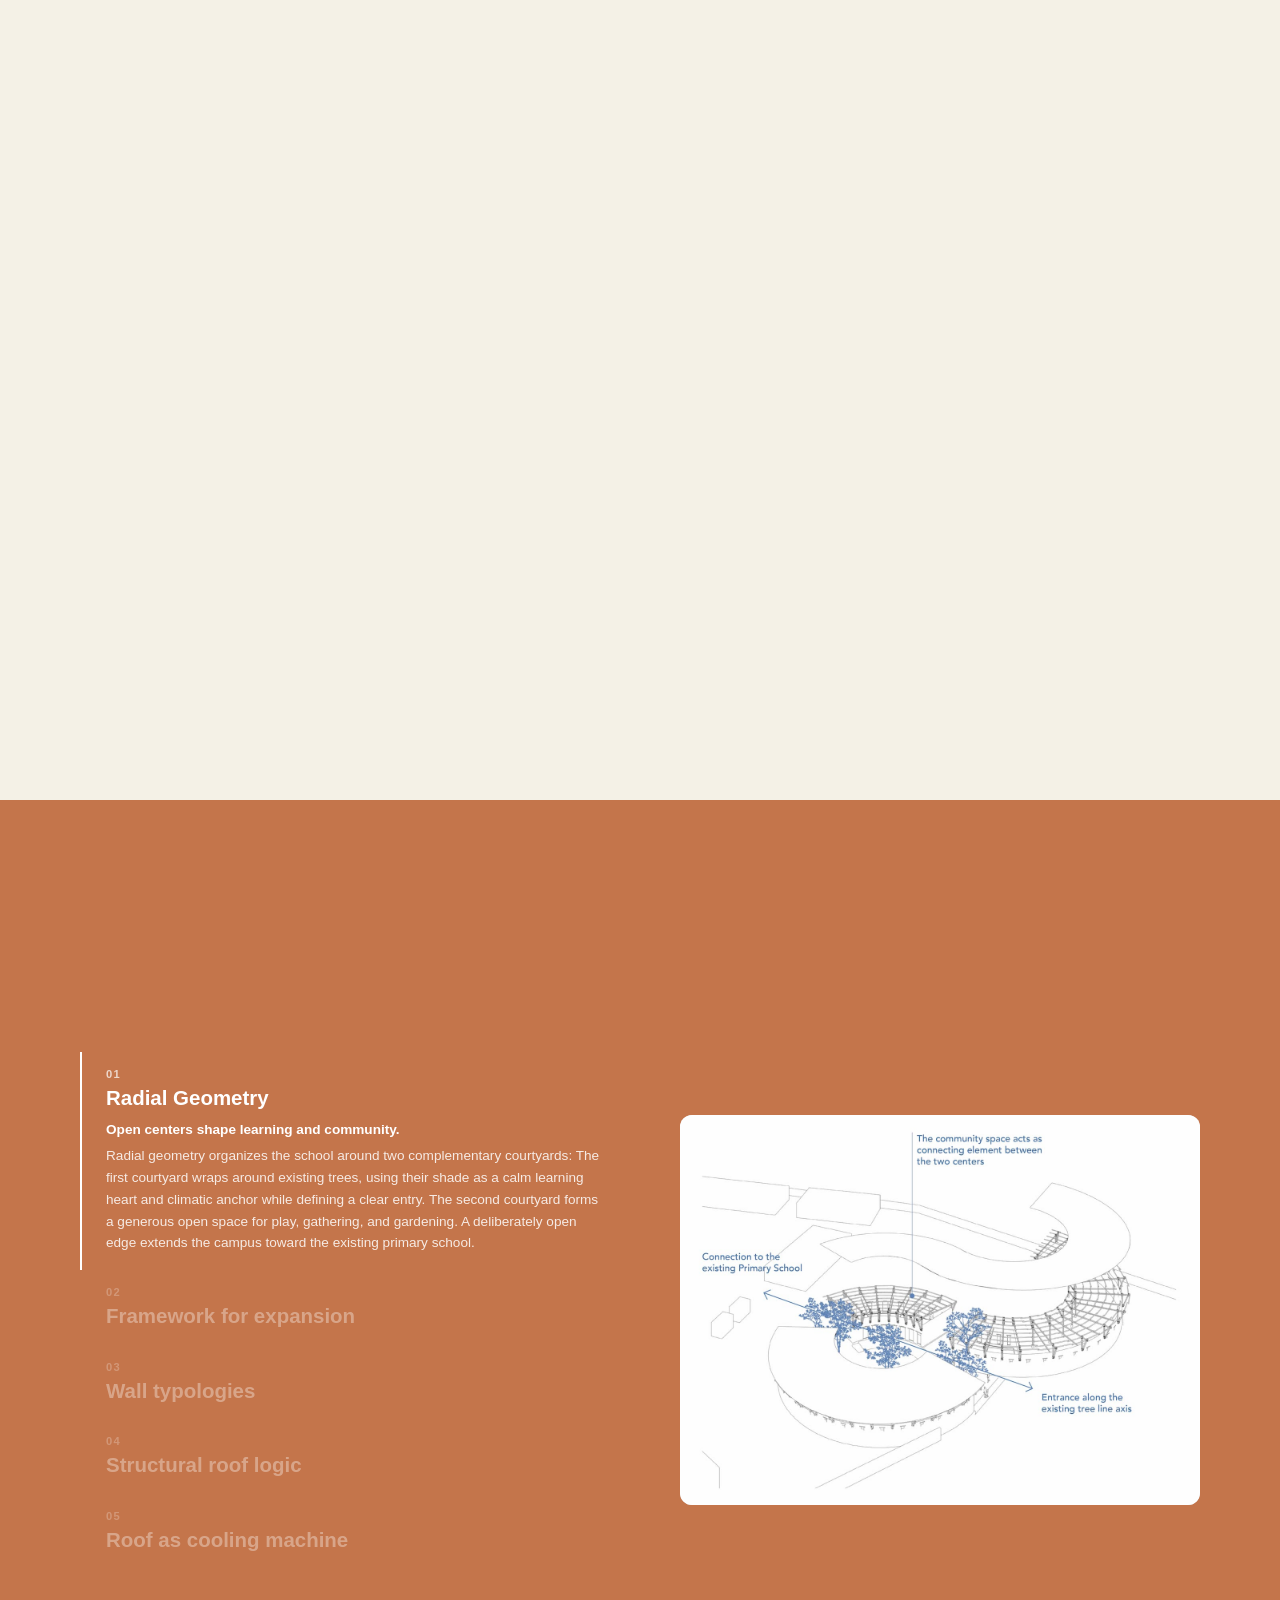
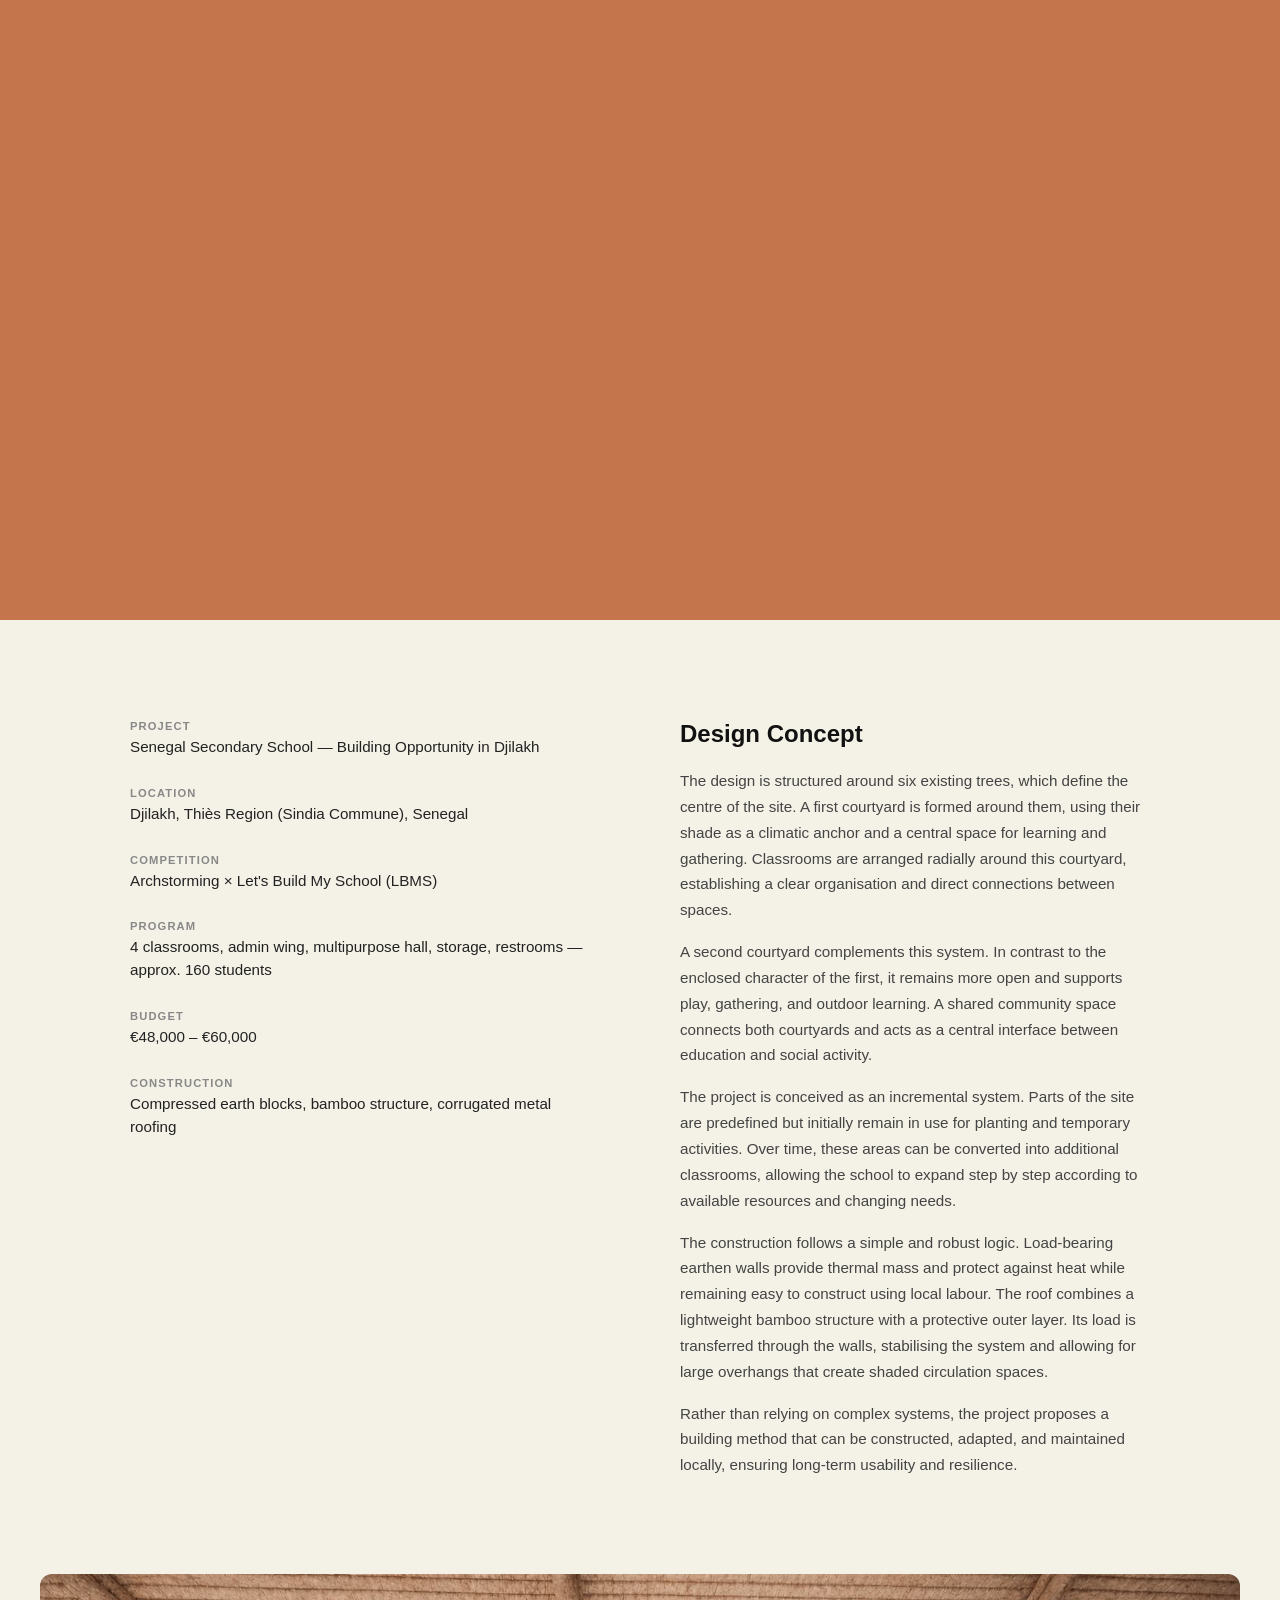
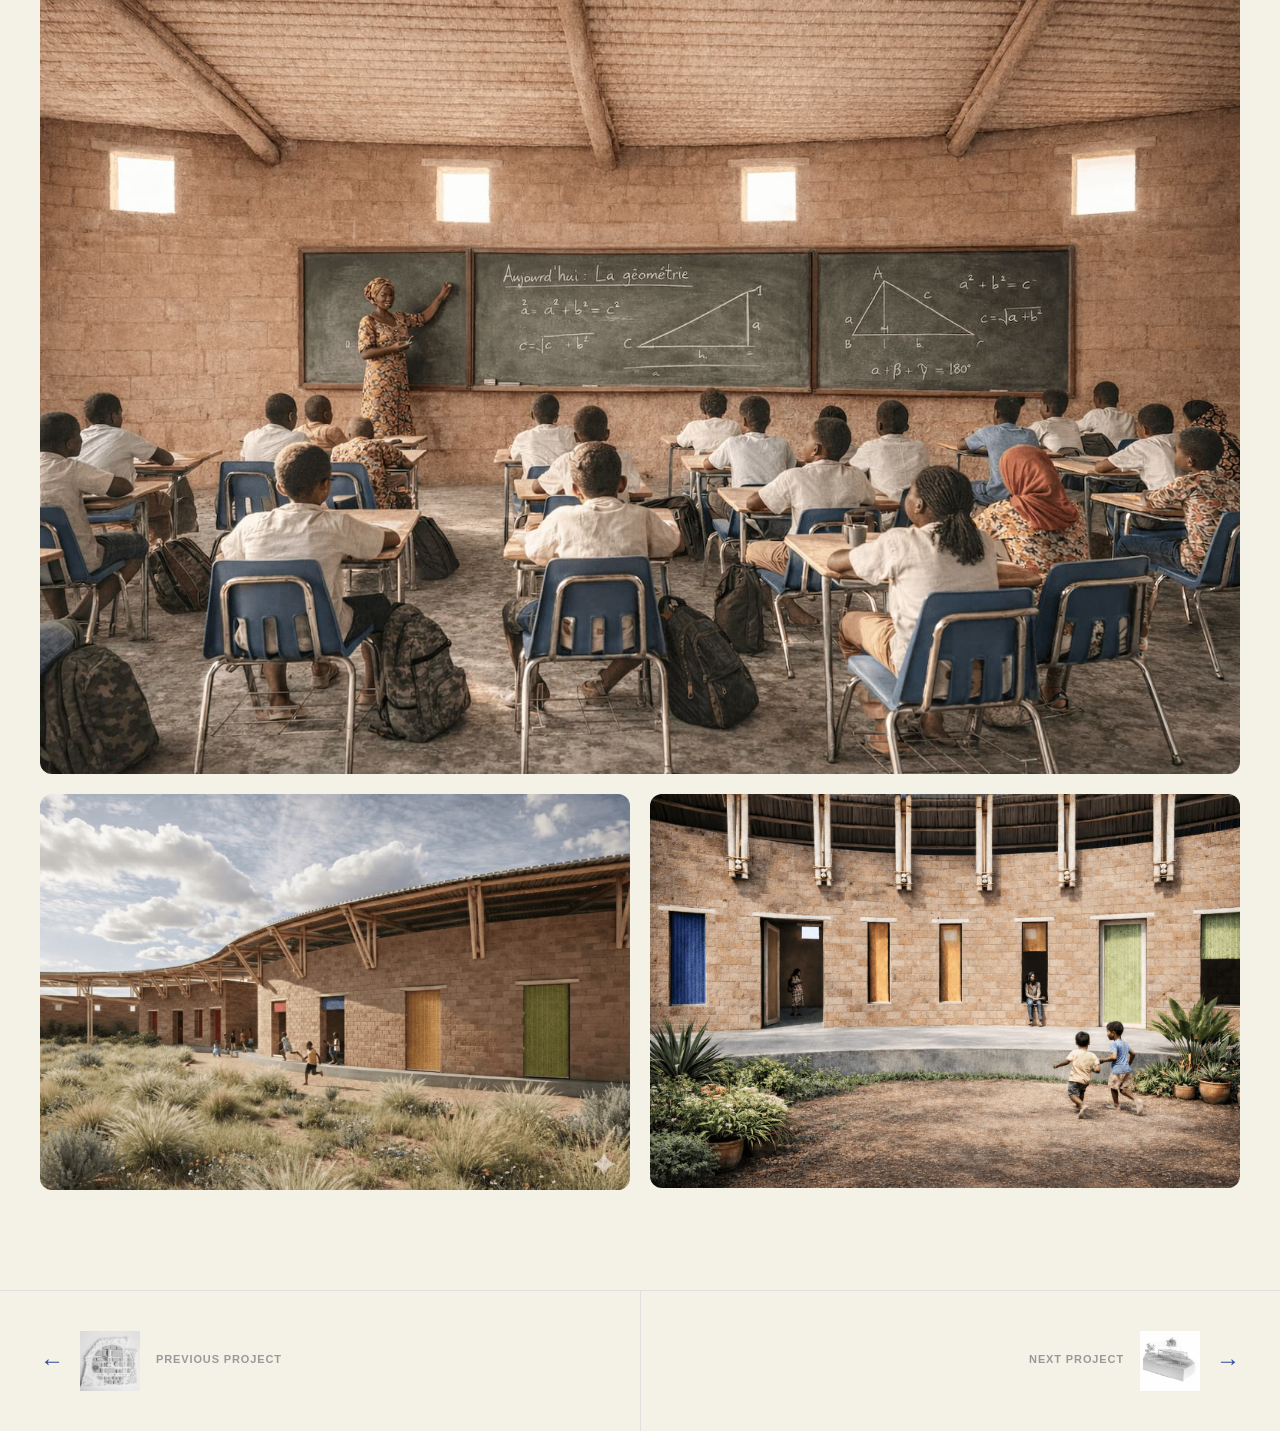
<file: projects/project3.html>
<!doctype html>
<html lang="en">
<head>
  <meta charset="utf-8" />
  <meta name="viewport" content="width=device-width, initial-scale=1" />
  <title>Djilakh Education Campus — Luciana Noemi Rudolph</title>
  <link rel="stylesheet" href="../assets/css/styles.css" />
  <style>
    /* ── Reset ── */
    *, *::before, *::after { box-sizing: border-box; margin: 0; padding: 0; }
    html { scroll-behavior: auto; }
    body {
      font-family: -apple-system, BlinkMacSystemFont, "Segoe UI", Roboto,
        Helvetica, Arial, sans-serif;
      -webkit-font-smoothing: antialiased;
      color: #111;
      background: #f4f1e6;
      overflow-x: hidden;
    }

    /* ─────────────────────────────────────────────
       SECTION: outer wrapper — tall to create
       scrollable distance for the sticky stage.
       5 states × ~120vh each = 600vh total.
    ───────────────────────────────────────────── */
    .xh {
      position: relative;
      height: 600vh;
    }

    /* ─────────────────────────────────────────────
       STAGE: sticky viewport — pins to screen
       while the user scrolls through the section.
    ───────────────────────────────────────────── */
    .xh__stage {
      position: sticky;
      top: 0;
      height: 100vh;
      width: 100%;
      overflow: hidden;
    }

    /* ── Background layer ── */
    .xh__bg {
      position: absolute;
      inset: 0;
      background: #c4754b;
      transition: none;
      z-index: 0;
    }

    /* ── Persistent corner labels ── */
    .xh__label {
      position: absolute;
      bottom: 36px;
      font-size: 0.8rem;
      font-weight: 500;
      z-index: 20;
      letter-spacing: 0.01em;
      transition: color 0.5s ease, text-shadow 0.5s ease;
      text-shadow: 0 1px 8px rgba(0,0,0,0.4);
    }
    .xh__label--left  { left: 40px; }
    .xh__label--right { right: 40px; }

    /* ── Headline — centred, large ── */
    .xh__headline {
      position: absolute;
      top: 10vh;
      left: 50%;
      transform: translateX(-50%);
      font-size: clamp(2.2rem, 5.5vw, 4.8rem);
      font-weight: 700;
      line-height: 1.08;
      text-align: center;
      white-space: nowrap;
      z-index: 10;
      transition: color 0.5s ease;
    }

    /* ── Images — absolutely positioned, driven by JS ── */
    .xh__img {
      position: absolute;
      border-radius: 20px;
      overflow: hidden;
      z-index: 5;
      will-change: transform, opacity, width, height, top, left, border-radius;
      transition: none;
    }
    .xh__img img {
      width: 100%;
      height: 100%;
      object-fit: cover;
      display: block;
    }

    /* ── Sidebar text (states 3, 4) ── */
    .xh__sidebar {
      position: absolute;
      right: 6vw;
      top: 50%;
      transform: translateY(-50%);
      max-width: 280px;
      z-index: 15;
      opacity: 0;
    }
    .xh__sidebar p {
      font-size: 0.95rem;
      line-height: 1.55;
      margin-bottom: 14px;
      color: #111;
    }
    .xh__sidebar span#xh-sidebar-link {
      font-size: 0.85rem;
      color: #111;
      cursor: default;
      user-select: none;
      text-underline-offset: 3px;
    }

    /* ── State 5: big text block at bottom ── */
    .xh__bigtext {
      position: absolute;
      bottom: 100px;
      left: 40px;
      right: 40px;
      z-index: 15;
      opacity: 0;
    }
    .xh__bigtext__body {
      font-size: clamp(1.4rem, 3vw, 2.4rem);
      font-weight: 600;
      line-height: 1.3;
      max-width: 820px;
    }
    .xh__bigtext__body span {
      transition: color 0.15s ease;
      text-shadow: 0 1px 6px rgba(244,241,230,0.8);
    }
    .xh__bigtext__cta {
      display: inline-block;
      margin-top: 24px;
      padding: 12px 28px;
      background: #111;
      color: #fff;
      border-radius: 100px;
      font-size: 0.85rem;
      font-weight: 500;
      letter-spacing: 0.01em;
      cursor: default;
      user-select: none;
    }

    /* ── Split section orange wrapper ── */
    .split-wrap {
      background: #c4754b;
      padding: 60px 40px;
    }

    /* ── Sticky-Split Scroll Sections ── */
    .split {
      position: relative;
      /* 5 sections × 100vh each */
      height: 500vh;
      max-width: 1280px;
      margin: 0 auto;
      padding: 0 40px;
    }

    .split__stage {
      position: sticky;
      top: 0;
      height: 100vh;
      display: grid;
      grid-template-columns: 1fr 1fr;
      gap: 80px;
      align-items: center;
    }

    /* Left: all titles */
    .split__nav {
      display: flex;
      flex-direction: column;
      gap: 0;
    }

    .split__item {
      padding: 16px 0;
      border-left: 2px solid transparent;
      padding-left: 24px;
      transition: border-color 0.4s ease, opacity 0.4s ease;
      opacity: 0.35;
      cursor: default;
    }

    .split__item.--active {
      border-left-color: #fff;
      opacity: 1;
    }

    .split__number {
      font-size: 0.7rem;
      font-weight: 600;
      letter-spacing: 0.12em;
      text-transform: uppercase;
      color: rgba(255,255,255,0.7);
      margin-bottom: 6px;
    }

    .split__title {
      font-size: clamp(1rem, 1.6vw, 1.3rem);
      font-weight: 700;
      line-height: 1.2;
      color: #fff;
      margin: 0;
    }

    .split__subtitle {
      font-size: 0.85rem;
      font-weight: 700;
      line-height: 1.4;
      color: #fff;
      margin: 0;
      max-height: 0;
      overflow: hidden;
      opacity: 0;
      transition: max-height 0.5s ease, opacity 0.4s ease, margin 0.4s ease;
    }

    .split__item.--active .split__subtitle {
      max-height: 80px;
      opacity: 1;
      margin-top: 10px;
    }

    .split__desc {
      font-size: 0.85rem;
      line-height: 1.6;
      color: rgba(255,255,255,0.85);
      margin: 0;
      max-height: 0;
      overflow: hidden;
      opacity: 0;
      transition: max-height 0.5s ease, opacity 0.4s ease, margin 0.4s ease;
    }

    .split__item.--active .split__desc {
      max-height: 400px;
      opacity: 1;
      margin-top: 6px;
    }

    /* Right: stacked images, one visible at a time */
    .split__images {
      position: relative;
      aspect-ratio: 4 / 3;
    }

    .split__img {
      position: absolute;
      inset: 0;
      width: 100%;
      height: 100%;
      border-radius: 12px;
      display: block;
      background: #d9d9d9;
      object-fit: cover;
      opacity: 0;
      transition: opacity 0.5s ease;
    }

    .split__img img {
      width: 100%;
      height: 100%;
      object-fit: cover;
      display: block;
      border-radius: 12px;
    }

    .split__img.--visible {
      opacity: 1;
    }

    @media (max-width: 768px) {
      /* Split: sticky one-at-a-time, image on top + text below */
      .split-wrap { padding: 0; }
      .split {
        height: 700vh;
        padding: 0;
        max-width: none;
      }
      .split__stage {
        position: sticky;
        top: 0;
        height: 100vh;
        display: flex;
        flex-direction: column;
        grid-template-columns: unset;
        gap: 0;
        align-items: stretch;
        padding: 0;
      }
      .split__images {
        width: 100%;
        height: 55vh;
        flex-shrink: 0;
        aspect-ratio: unset;
        position: relative;
      }
      .split__img { border-radius: 0; }
      .split__nav {
        flex: 1;
        display: flex;
        flex-direction: column;
        justify-content: center;
        padding: 24px 28px;
        overflow: hidden;
      }
      .split__item {
        display: none;
        border-left: none;
        padding-left: 0;
        opacity: 1;
        cursor: default !important;
      }
      .split__item.--active { display: block; border-left: none; }
      .split__item.--active .split__desc,
      .split__item.--active .split__subtitle {
        max-height: none;
        opacity: 1;
        margin-top: 8px;
      }
      .split__number { color: rgba(255,255,255,0.6); }
      .split__title  { font-size: 1.15rem; }
    }

    /* ── Showcase: full-screen image + sidebar text (like the scroll narrative) ── */
    .showcase {
      position: relative;
      height: 200vh; /* 2 panels × 100vh */
    }

    .showcase__stage {
      position: sticky;
      top: 0;
      height: 100vh;
      overflow: hidden;
      background: #f4f1e6;
    }

    /* Stacked images */
    .showcase__img {
      position: absolute;
      border-radius: 24px;
      overflow: hidden;
      z-index: 5;
      opacity: 0;
      transition: opacity 0.6s ease;
    }
    .showcase__img.--visible {
      opacity: 1;
    }
    .showcase__img img {
      width: 100%;
      height: 100%;
      object-fit: cover;
      display: block;
    }
    /* Placeholder when no img tag */
    .showcase__img--placeholder {
      background: #d0cdc5;
    }

    /* Sidebar text */
    .showcase__text {
      position: absolute;
      right: 6vw;
      top: 50%;
      transform: translateY(-50%);
      max-width: 280px;
      z-index: 15;
      opacity: 0;
      transition: opacity 0.5s ease;
    }
    .showcase__text.--visible {
      opacity: 1;
    }
    .showcase__text p {
      font-size: 0.95rem;
      line-height: 1.55;
      color: #555;
      margin-bottom: 14px;
    }
    .showcase__text a {
      font-size: 0.85rem;
      color: #111;
      text-decoration: underline;
      text-underline-offset: 3px;
    }

    /* Counter dots */
    .showcase__dots {
      position: absolute;
      right: 2vw;
      top: 50%;
      transform: translateY(-50%);
      display: flex;
      flex-direction: column;
      gap: 10px;
      z-index: 20;
    }
    .showcase__dot {
      width: 8px;
      height: 8px;
      border-radius: 50%;
      background: #ccc;
      transition: background 0.3s ease;
    }
    .showcase__dot.--active {
      background: #2f4aa1;
    }

    @media (max-width: 768px) {
      /* Showcase: sticky one-at-a-time, image top + text below */
      .showcase { height: 200vh; }
      .showcase__stage {
        position: sticky;
        top: 0;
        height: 100vh;
        overflow: hidden;
        padding: 0;
      }
      .showcase__img {
        position: absolute;
        left: 50% !important;
        top: 12vh;
        width: 80% !important;
        height: 48vh;
        transform: translateX(-50%);
        border-radius: 12px;
        aspect-ratio: unset;
        opacity: 0;
        transition: opacity 0.5s ease;
      }
      .showcase__img.--visible { opacity: 1; }
      .showcase__img img {
        width: 100%; height: 100%;
        object-fit: cover; display: block; border-radius: 12px;
      }
      .showcase__text {
        position: absolute;
        top: 63vh;
        left: 0; right: 0;
        max-width: none;
        padding: 20px 24px 0;
        transform: none;
        opacity: 0;
        transition: opacity 0.5s ease;
      }
      .showcase__text.--visible { opacity: 1; }
      .showcase__text p { font-size: 0.9rem; color: #444; }
      .showcase__dots {
        top: auto; right: auto;
        bottom: 20px; left: 50%;
        transform: translateX(-50%);
        flex-direction: row;
      }
    }

    /* ── Project info section (below scroll narrative) ── */
    .project-info {
      max-width: 1100px;
      margin: 0 auto;
      padding: 100px 40px 80px;
    }
    .project-info__grid {
      display: grid;
      grid-template-columns: 1fr 1fr;
      gap: 60px 80px;
    }
    .project-info__meta {
      display: flex;
      flex-direction: column;
      gap: 28px;
    }
    .project-info__meta-item {
      display: flex;
      flex-direction: column;
      gap: 4px;
    }
    .project-info__meta-label {
      font-size: 0.7rem;
      font-weight: 600;
      letter-spacing: 0.1em;
      text-transform: uppercase;
      color: #888;
    }
    .project-info__meta-value {
      font-size: 0.95rem;
      line-height: 1.5;
      color: #222;
    }
    .project-info__description h3 {
      font-size: 1.5rem;
      font-weight: 600;
      margin-bottom: 20px;
      color: #111;
    }
    .project-info__description p {
      font-size: 0.95rem;
      line-height: 1.7;
      color: #444;
      margin-bottom: 16px;
    }

    /* ── Gallery section ── */
    .gallery {
      max-width: 1280px;
      margin: 0 auto;
      padding: 0 40px 100px;
      display: grid;
      grid-template-columns: 1fr 1fr;
      gap: 20px;
    }
    .gallery__img {
      width: 100%;
      border-radius: 12px;
      display: block;
    }
    .gallery__img--full {
      grid-column: 1 / -1;
    }

    /* ── Back nav ── */
    .back-link {
      display: inline-flex;
      align-items: center;
      gap: 8px;
      padding: 40px;
      font-size: 0.85rem;
      color: #555;
      text-decoration: none;
      transition: color 0.2s ease;
    }
    .back-link:hover { color: #111; }

    /* ── Mobile ── */
    @media (max-width: 768px) {
      .xh { height: auto; }
      .xh__stage {
        position: relative;
        height: auto;
        min-height: 100vh;
        padding: 60px 20px;
      }
      .xh__headline {
        position: relative;
        top: auto; left: auto;
        transform: none;
        white-space: normal;
        margin-bottom: 32px;
        font-size: 2rem;
      }
      .xh__img {
        position: relative !important;
        width: 100% !important;
        height: auto !important;
        aspect-ratio: 4/5;
        top: auto !important; left: auto !important;
        transform: none !important;
        opacity: 1 !important;
        margin-bottom: 20px;
      }
      .xh__sidebar, .xh__bigtext {
        position: relative;
        opacity: 1 !important;
        right: auto; bottom: auto; left: auto; top: auto;
        transform: none !important;
        max-width: 100%;
        margin-top: 20px;
      }
      .xh__label { display: none; }
      .xh__bg { background: #f4f1e6 !important; }
      .project-info { padding: 60px 20px 40px; }
      .project-info__grid {
        grid-template-columns: 1fr;
        gap: 40px;
      }
      .gallery {
        grid-template-columns: 1fr;
        padding: 0 20px 60px;
      }
    }

    /* ── Reduced motion ── */
    @media (prefers-reduced-motion: reduce) {
      .xh { height: auto !important; }
      .xh__stage { position: relative; }
      .xh__img { opacity: 1 !important; transform: none !important; }
      .xh__sidebar, .xh__bigtext { opacity: 1 !important; }
    }

    /* ── Read-more ── */
    .desc-readmore { display: none; }
    @media (max-width: 768px) {
      .desc-more { display: none; }
      .desc-more.is-open { display: block; }
      .desc-readmore {
        display: inline-block;
        background: none;
        border: 1.5px solid #111;
        border-radius: 20px;
        padding: 8px 22px;
        font-size: 0.85rem;
        font-family: inherit;
        cursor: pointer;
        margin-top: 4px;
        letter-spacing: 0.04em;
      }
      .desc-readmore.is-hidden { display: none; }
    }
  </style>
</head>
<body>

  <!-- ============================================= -->
  <!-- HEADER                                        -->
  <!-- ============================================= -->
  <header class="top --inverted">
    <a class="top__logo" href="../index.html" aria-label="Home">
      <img src="../assets/img/home+about/logo-blue.png" alt="LAR logo" />
    </a>

    <a class="name" href="../index.html" aria-label="Home">LUCIANA NOEMI RUDOLPH</a>

    <div class="projects-dropdown">
      <button class="projects-dropdown__trigger" type="button" aria-haspopup="true" aria-expanded="false" data-i18n="nav_projects">Projects</button>
      <ul class="projects-dropdown__menu">
        <li><a class="projects-dropdown__link" href="project1.html">The Supertecture Project</a></li>
        <li><a class="projects-dropdown__link" href="project2.html">IPAI Communication Center</a></li>
        <li><a class="projects-dropdown__link" href="project3.html">Djilakh Education Campus</a></li>
        <li><a class="projects-dropdown__link" href="project4.html">Inside Out</a></li>
      </ul>
    </div>

    <a class="top__link" href="../pages/about.html" data-i18n="nav_about">About</a>

    <nav class="top__nav" aria-label="Language switcher">
      <div class="lang-dropdown">
        <button class="lang-dropdown__trigger" type="button" aria-haspopup="true" aria-expanded="false">
          <span class="lang-dropdown__active" id="lang-active">EN</span>
        </button>
        <ul class="lang-dropdown__menu">
          <li><button class="lang" type="button" data-lang="en" aria-pressed="true">English</button></li>
          <li><button class="lang" type="button" data-lang="de" aria-pressed="false">Deutsch</button></li>
          <li><button class="lang" type="button" data-lang="pt" aria-pressed="false">Português</button></li>
          <li><button class="lang" type="button" data-lang="es" aria-pressed="false">Español</button></li>
          <li><button class="lang" type="button" data-lang="it" aria-pressed="false">Italiano</button></li>
          <li><button class="lang" type="button" data-lang="nl" aria-pressed="false">Nederlands</button></li>
        </ul>
      </div>
    </nav>

    <button class="top__burger" type="button" aria-label="Menu" aria-expanded="false">
      <span></span><span></span><span></span>
    </button>
  </header>

  <!-- ═══════════════════════════════════════════
       SCROLL NARRATIVE — 5-State
       ═══════════════════════════════════════════ -->
  <section class="xh" id="xh" aria-label="Senegal Secondary School project">
    <div class="xh__stage" id="xh-stage">

      <!-- Background (terracotta → cream) -->
      <div class="xh__bg" id="xh-bg"></div>

      <!-- Headline -->
      <h1 class="xh__headline" id="xh-headline" data-i18n="p1_headline">Djilakh Education Campus</h1>

      <!-- Image A: entrance exterior -->
      <div class="xh__img" id="img-a">
        <img src="../assets/img/p1/entrance.jpg" alt="Exterior view of the Senegal Secondary School entrance with children playing" />
      </div>

      <!-- Sidebar text -->
      <div class="xh__sidebar" id="xh-sidebar">
        <p id="xh-sidebar-text"></p>
        <span id="xh-sidebar-link">Scroll to explore</span>
      </div>

      <!-- Big text block (state 5) -->
      <div class="xh__bigtext" id="xh-bigtext">
        <div class="xh__bigtext__body" id="xh-bigtext-body"></div>
        <span class="xh__bigtext__cta">Scroll to explore the project</span>
      </div>

      <!-- Corner labels -->
      <span class="xh__label xh__label--left" id="xh-lbl-left" data-i18n="p1_lbl_left">Senegal Secondary School</span>
      <span class="xh__label xh__label--right" id="xh-lbl-right" data-i18n="p1_lbl_right">Djilakh, Thiès Region</span>

    </div>
  </section>

  <!-- ═══════════════════════════════════════════
       SHOWCASE: 3 full-screen image panels
       ═══════════════════════════════════════════ -->
  <div class="showcase" id="showcase">
    <div class="showcase__stage">

      <!-- Floor Plan -->
      <div class="showcase__img --visible" id="sc-img-0"
           style="left:10vw; top:12vh; width:55vw; height:70vh;">
        <img src="../assets/img/p1/floor_plan.jpg" alt="Floor plan"
             style="width:100%; height:100%; object-fit:contain; display:block;" />
      </div>
      <!-- Section -->
      <div class="showcase__img" id="sc-img-1"
           style="left:8vw; top:10vh; width:58vw; height:74vh;">
        <img src="../assets/img/p1/section.jpg" alt="Section"
             style="width:100%; height:100%; object-fit:contain; display:block;" />
      </div>

      <!-- Text panels -->
      <div class="showcase__text --visible" id="sc-text-0">
        <p>Floor plan showing the radial organisation of classrooms around two complementary courtyards, with the existing trees forming a shaded learning centre.</p>
        <span style="font-size:0.85rem;color:#111;cursor:default;user-select:none;">Scroll to explore</span>
      </div>
      <div class="showcase__text" id="sc-text-1">
        <p>Cross-section through the building showing the double roof system, ventilated air gap, and thermal mass strategy that creates comfortable, naturally cooled classrooms.</p>
        <span style="font-size:0.85rem;color:#111;cursor:default;user-select:none;">Scroll to explore</span>
      </div>

      <!-- Scroll dots -->
      <div class="showcase__dots">
        <div class="showcase__dot --active" id="sc-dot-0"></div>
        <div class="showcase__dot" id="sc-dot-1"></div>
      </div>

    </div>
  </div>

  <!-- ═══════════════════════════════════════════
       STICKY-SPLIT SCROLL SECTIONS
       ═══════════════════════════════════════════ -->
  <div class="split-wrap">
  <div class="split" id="split">
    <div class="split__stage">

      <!-- Left: all titles -->
      <nav class="split__nav">
        <div class="split__item --active" data-split="0">
          <div class="split__number">01</div>
          <h2 class="split__title" data-i18n="p1_split_01">Radial Geometry</h2>
          <p class="split__subtitle" data-i18n="p1_split_01_sub">Open centers shape learning and community.</p>
          <p class="split__desc" data-i18n="p1_split_01_desc">Radial geometry organizes the school around two complementary courtyards: The first courtyard wraps around existing trees, using their shade as a calm learning heart and climatic anchor while defining a clear entry. The second courtyard forms a generous open space for play, gathering, and gardening. A deliberately open edge extends the campus toward the existing primary school.</p>
        </div>
        <div class="split__item" data-split="1">
          <div class="split__number">02</div>
          <h2 class="split__title" data-i18n="p1_split_02">Framework for expansion</h2>
          <p class="split__subtitle" data-i18n="p1_split_02_sub">The radial system enables phased expansion.</p>
          <p class="split__desc" data-i18n="p1_split_02_desc">Phase 1 establishes the first center with four classrooms, a teachers' room, a community space, and separate sanitary units. A sheltered garden roof can already be built to define a protected expansion zone, reducing heat stress while collecting rainwater for reuse. Phase 2 adds four additional classrooms within this structure, while Phase 3 enables further extensions toward the primary school.</p>
        </div>
        <div class="split__item" data-split="2">
          <div class="split__number">03</div>
          <h2 class="split__title" data-i18n="p1_split_03">Wall typologies</h2>
          <p class="split__subtitle" data-i18n="p1_split_03_sub">Three wall types define climate, use, and flexibility.</p>
          <p class="split__desc" data-i18n="p1_split_03_desc">The 30 cm radial outer wall is load-bearing, enclosing and stabilising the building through its curved geometry. The 30 cm courtyard wall is more permeable, with large openings fitted with textile screens for ventilation. Inside, 15 cm non-load-bearing walls allow classrooms to be flexibly divided. All walls are built from 15 × 15 × 30 cm rammed-earth bricks with optional reinforcement, enabling local, modular on-site assembly.</p>
        </div>
        <div class="split__item" data-split="3">
          <div class="split__number">04</div>
          <h2 class="split__title" data-i18n="p1_split_04">Structural roof logic</h2>
          <p class="split__subtitle" data-i18n="p1_split_04_sub">The roof stabilizes and ties the building together.</p>
          <p class="split__desc" data-i18n="p1_split_04_desc">A bamboo ceiling plane cantilevers over the circulation area and protects the construction with a ventilated air gap allowing continuous air circulation through the roof build-up. Below sits a secondary roof layer made from bamboo, clay, and other locally available materials, which remains permanently shaded. Its thermal mass adds weight and compression while stabilizing the upper roof against tensile forces.</p>
        </div>
        <div class="split__item" data-split="4">
          <div class="split__number">05</div>
          <h2 class="split__title" data-i18n="p1_split_05">Roof as cooling machine</h2>
          <p class="split__subtitle" data-i18n="p1_split_05_sub">A double roof creates comfortable learning spaces.</p>
          <p class="split__desc" data-i18n="p1_split_05_desc">The upper roof layer shades the building and protects walls, circulation, and openings from rain. A ventilated air gap allows hot air to escape and enables continuous airflow through the section. The lower roof layer acts as permanently shaded thermal mass which delays heat transfer into the classrooms. Together with the 30 cm outer walls and cross-ventilation through opposite openings, the system creates stable, shaded, and naturally ventilated learning spaces.</p>
        </div>
      </nav>

      <!-- Right: stacked images, one visible at a time -->
      <div class="split__images">
        <div class="split__img --visible" data-split-img="0"><img src="../assets/img/p1/design_principle_1.jpg" alt="Radial Geometry"></div>
        <div class="split__img" data-split-img="1"><img src="../assets/img/p1/design_principle_2.jpg" alt="Framework for expansion"></div>
        <div class="split__img" data-split-img="2"><img src="../assets/img/p1/design_principle_3.jpg" alt="Wall typologies"></div>
        <div class="split__img" data-split-img="3"><img src="../assets/img/p1/design_principle_4.jpg" alt="Structural roof logic"></div>
        <div class="split__img" data-split-img="4"><img src="../assets/img/p1/design_principle_5.jpg" alt="Roof as cooling machine"></div>
      </div>

    </div>
  </div>
  </div>

  <!-- ═══════════════════════════════════════════
       PROJECT DETAILS
       ═══════════════════════════════════════════ -->
  <div id="project-details">
    <section class="project-info">
      <div class="project-info__grid">
        <div class="project-info__meta">
          <div class="project-info__meta-item">
            <span class="project-info__meta-label" data-i18n="label_project">Project</span>
            <span class="project-info__meta-value" data-i18n="p1_meta_project">Senegal Secondary School — Building Opportunity in Djilakh</span>
          </div>
          <div class="project-info__meta-item">
            <span class="project-info__meta-label" data-i18n="label_location">Location</span>
            <span class="project-info__meta-value" data-i18n="p1_meta_location">Djilakh, Thiès Region (Sindia Commune), Senegal</span>
          </div>
          <div class="project-info__meta-item">
            <span class="project-info__meta-label" data-i18n="label_competition">Competition</span>
            <span class="project-info__meta-value" data-i18n="p1_meta_competition">Archstorming × Let's Build My School (LBMS)</span>
          </div>
          <div class="project-info__meta-item">
            <span class="project-info__meta-label" data-i18n="label_program">Program</span>
            <span class="project-info__meta-value" data-i18n="p1_meta_program">4 classrooms, admin wing, multipurpose hall, storage, restrooms — approx. 160 students</span>
          </div>
          <div class="project-info__meta-item">
            <span class="project-info__meta-label" data-i18n="label_budget">Budget</span>
            <span class="project-info__meta-value" data-i18n="p1_meta_budget">€48,000 – €60,000</span>
          </div>
          <div class="project-info__meta-item">
            <span class="project-info__meta-label" data-i18n="label_construction">Construction</span>
            <span class="project-info__meta-value" data-i18n="p1_meta_construction">Compressed earth blocks, bamboo structure, corrugated metal roofing</span>
          </div>
        </div>

        <div class="project-info__description">
          <h3 data-i18n="design_concept">Design Concept</h3>
          <p data-i18n="p1_concept_1">
            The design is structured around six existing trees, which define the centre of the site. A first courtyard is formed around them, using their shade as a climatic anchor and a central space for learning and gathering. Classrooms are arranged radially around this courtyard, establishing a clear organisation and direct connections between spaces.
          </p>
          <div class="desc-more" id="descMore">
          <p data-i18n="p1_concept_2">
            A second courtyard complements this system. In contrast to the enclosed character of the first, it remains more open and supports play, gathering, and outdoor learning. A shared community space connects both courtyards and acts as a central interface between education and social activity.
          </p>
          <p data-i18n="p1_concept_3">
            The project is conceived as an incremental system. Parts of the site are predefined but initially remain in use for planting and temporary activities. Over time, these areas can be converted into additional classrooms, allowing the school to expand step by step according to available resources and changing needs.
          </p>
          <p data-i18n="p1_concept_4">
            The construction follows a simple and robust logic. Load-bearing earthen walls provide thermal mass and protect against heat while remaining easy to construct using local labour. The roof combines a lightweight bamboo structure with a protective outer layer. Its load is transferred through the walls, stabilising the system and allowing for large overhangs that create shaded circulation spaces.
          </p>
          <p data-i18n="p1_concept_5">
            Rather than relying on complex systems, the project proposes a building method that can be constructed, adapted, and maintained locally, ensuring long-term usability and resilience.
          </p>
          </div>
          <button class="desc-readmore" id="descReadMore">Read more</button>
        </div>
      </div>
    </section>

    <!-- Gallery -->
    <section class="gallery" aria-label="Project gallery">
      <img class="gallery__img gallery__img--full" src="../assets/img/p1/courtyard.jpg" alt="Courtyard view with colorful openings and children playing" />
      <img class="gallery__img" src="../assets/img/p1/interior.jpg" alt="Aerial view of the campus with circular pavilions and courtyards" />
      <img class="gallery__img" src="../assets/img/p1/classroom.jpg" alt="Classroom interior with students at desks and teacher at the chalkboard" />
    </section>
  </div>

  <!-- ============================================= -->
  <!-- NAV: Previous / Next Project Links            -->
  <!-- ============================================= -->
  <nav class="project-nav" aria-label="Project navigation">
    <a class="project-nav__link project-nav__link--prev" href="project2.html" aria-label="Previous project: IPAI Communication Center">
      <span class="project-nav__arrow" aria-hidden="true">←</span>
      <img class="project-nav__thumb" src="../assets/img/home+about/p2.jpg" alt="" loading="lazy" decoding="async" />
      <span class="project-nav__text">
        <span class="project-nav__label" data-i18n="prev_project">Previous project</span>
        <span class="project-nav__title">IPAI Communication Center</span>
      </span>
    </a>
    <a class="project-nav__link project-nav__link--next" href="project4.html" aria-label="Next project: Inside Out">
      <span class="project-nav__text">
        <span class="project-nav__label" data-i18n="next_project">Next project</span>
        <span class="project-nav__title">Inside Out</span>
      </span>
      <img class="project-nav__thumb" src="../assets/img/home+about/p4.jpeg" alt="" loading="lazy" decoding="async" />
      <span class="project-nav__arrow" aria-hidden="true">→</span>
    </a>
  </nav>

  <!-- ═══════════════════════════════════════════
       SCROLL ENGINE
       ═══════════════════════════════════════════ -->
  <script>
  (function () {
    "use strict";

    if (window.innerWidth <= 768) return;
    if (window.matchMedia("(prefers-reduced-motion: reduce)").matches) return;

    var section   = document.getElementById("xh");
    var bg        = document.getElementById("xh-bg");
    var headline  = document.getElementById("xh-headline");
    var imgA      = document.getElementById("img-a");
    var sidebar   = document.getElementById("xh-sidebar");
    var sideText  = document.getElementById("xh-sidebar-text");
    var sideLink  = document.getElementById("xh-sidebar-link");
    var bigtext   = document.getElementById("xh-bigtext");
    var bigtextBody = document.getElementById("xh-bigtext-body");
    var lblLeft   = document.getElementById("xh-lbl-left");
    var lblRight  = document.getElementById("xh-lbl-right");
    var headerEl  = document.querySelector(".top");

    /* ── Big text for progressive reveal ── */
    var BIG_TEXT = "What if a school could grow with its community? A structure designed to evolve through time, material, and changing needs.";
    var words = BIG_TEXT.split(" ");
    bigtextBody.innerHTML = words.map(function (w) {
      return '<span style="color:rgba(0,0,0,0.18)">' + w + " </span>";
    }).join("");
    var wordSpans = bigtextBody.querySelectorAll("span");

    /* ── Sidebar copy ── */
    var SIDEBAR_COPY = {
      3: { text: "A secondary school designed for Djilakh, Senegal — responding to limited infrastructure, harsh climate conditions, and the need for long-term adaptability.", link: "Scroll to explore" },
      4: { text: "The project combines local materials, passive strategies, and incremental construction to create a resilient learning environment.", link: "Scroll to explore" },
    };

    /* ── Measurements ── */
    var sTop = 0, sHeight = 0;
    function measure() {
      var r = section.getBoundingClientRect();
      sTop = r.top + window.scrollY;
      sHeight = r.height;
    }
    measure();
    window.addEventListener("resize", measure);

    function clamp(v, lo, hi) { return Math.min(Math.max(v, lo), hi); }
    function lerp(a, b, t) { return a + (b - a) * t; }
    function sub(p, s, e) { return clamp((p - s) / (e - s), 0, 1); }
    function eo(t) { return 1 - Math.pow(1 - t, 3); }
    function eio(t) { return t < 0.5 ? 4*t*t*t : 1-Math.pow(-2*t+2,3)/2; }

    var VW, VH;
    function updateViewport() { VW = window.innerWidth; VH = window.innerHeight; }
    updateViewport();
    window.addEventListener("resize", updateViewport);

    function px(vwPct) { return (vwPct / 100) * VW; }
    function py(vhPct) { return (vhPct / 100) * VH; }

    function setImg(el, x, y, w, h, opacity, radius) {
      el.style.left         = x + "px";
      el.style.top          = y + "px";
      el.style.width        = w + "px";
      el.style.height       = h + "px";
      el.style.opacity      = opacity;
      el.style.borderRadius = radius + "px";
    }

    /* ═══════════════════════════════════════════════════
       STATE DEFINITIONS

       State 1 (0.00–0.20): Terracotta bg, headline
       State 2 (0.20–0.40): Cream bg, small entrance card
       State 3 (0.40–0.60): Entrance grows left, courtyard appears right
       State 4 (0.60–0.80): 3 floating images, sidebar changes
       State 5 (0.80–1.00): Courtyard hero top, big text reveal
    ═══════════════════════════════════════════════════ */

    var rafId = null;

    function tick() {
      rafId = null;

      var scrollable = sHeight - VH;
      if (scrollable <= 0) return;
      var progress = clamp((window.scrollY - sTop) / scrollable, 0, 1);

      var s1 = sub(progress, 0.00, 0.20);
      var s2 = sub(progress, 0.20, 0.40);
      var s3 = sub(progress, 0.40, 0.60);
      var s4 = sub(progress, 0.60, 0.80);
      var s5 = sub(progress, 0.80, 1.00);

      /* ─── BACKGROUND ─── */
      // Terracotta → cream
      var bgT = eo(s1);
      var r = Math.round(lerp(196, 244, bgT));
      var g = Math.round(lerp(117, 241, bgT));
      var b = Math.round(lerp(75,  230, bgT));
      bg.style.background = "rgb(" + r + "," + g + "," + b + ")";

      /* ─── HEADLINE ─── */
      headline.style.color = bgT < 0.5 ? "#f4f1e6" : "#111";
      lblLeft.style.color  = bgT < 0.5 ? "#f4f1e6" : "#111";
      lblRight.style.color = bgT < 0.5 ? "#f4f1e6" : "#111";
      var lblShadow = bgT < 0.5 ? "0 1px 8px rgba(0,0,0,0.6)" : "0 1px 8px rgba(255,255,255,0.8)";
      lblLeft.style.textShadow  = lblShadow;
      lblRight.style.textShadow = lblShadow;

      if (headerEl) {
        var splitWrapEl = document.querySelector(".split-wrap");
        var onSplitOrange = false;
        if (splitWrapEl) {
          var swRect = splitWrapEl.getBoundingClientRect();
          onSplitOrange = swRect.top < 60 && swRect.bottom > 0;
        }
        if (bgT < 0.5 || onSplitOrange) headerEl.classList.add("--inverted");
        else headerEl.classList.remove("--inverted");
      }

      var headlineOpacity = 1 - eo(sub(progress, 0.50, 0.65));
      headline.style.opacity = headlineOpacity;

      var headlineY = lerp(0, -3, eo(s2));
      headline.style.top = (10 + headlineY) + "vh";

      /* ─── IMAGE A: entrance (centred, small → large → full) ─── */
      if (progress < 0.20) {
        setImg(imgA, px(50), py(50), 0, 0, 0, 20);
      } else if (progress < 0.40) {
        var t = eo(s2);
        var w = lerp(0, px(28), t);
        var h = lerp(0, py(55), t);
        setImg(imgA, px(50) - w/2, py(50) - h/2, w, h, t, 20);
      } else if (progress < 0.60) {
        var t = eio(s3);
        var w = lerp(px(28), px(50), t);
        var h = lerp(py(55), py(75), t);
        var x = lerp(px(50) - px(14), px(25), t);
        var y = lerp(py(50) - py(27.5), py(12), t);
        setImg(imgA, x, y, w, h, 1, lerp(20, 16, t));
      } else if (progress < 0.80) {
        var t = eio(s4);
        var w = lerp(px(50), px(70), t);
        var h = lerp(py(75), py(85), t);
        var x = lerp(px(25), px(15), t);
        var y = lerp(py(12), py(8), t);
        setImg(imgA, x, y, w, h, 1, lerp(16, 10, t));
      } else {
        var t = eio(s5);
        var w = lerp(px(70), px(84), t);
        var h = lerp(py(85), py(48), t);
        var x = lerp(px(15), px(8), t);
        var y = lerp(py(8), py(6), t);
        setImg(imgA, x, y, w, h, 1, lerp(10, 16, t));
      }

      /* ─── SIDEBAR ─── */
      if (progress >= 0.40 && progress < 0.80) {
        var fadeIn, sideState;
        if (progress < 0.60) {
          fadeIn = eo(sub(progress, 0.42, 0.52));
          sideState = 3;
        } else {
          fadeIn = eo(sub(progress, 0.62, 0.72));
          sideState = 4;
        }
        var copy = SIDEBAR_COPY[sideState];
        sideText.textContent = copy.text;
        sideLink.textContent = copy.link;
        sidebar.style.opacity = fadeIn;

        if (progress >= 0.56 && progress < 0.64) {
          var crossT = sub(progress, 0.56, 0.64);
          sidebar.style.opacity = crossT < 0.5 ? 1 - crossT * 2 : (crossT - 0.5) * 2;
        }
      } else {
        sidebar.style.opacity = 0;
      }

      /* ─── BIG TEXT (State 5) ─── */
      if (progress >= 0.78) {
        var t = eo(sub(progress, 0.78, 0.88));
        bigtext.style.opacity = t;
        var revealProgress = sub(progress, 0.82, 1.00);
        var wordsToReveal = Math.floor(revealProgress * wordSpans.length);
        for (var i = 0; i < wordSpans.length; i++) {
          wordSpans[i].style.color = i < wordsToReveal ? "#111" : "rgba(0,0,0,0.18)";
        }
      } else {
        bigtext.style.opacity = 0;
      }

      lblRight.style.opacity = progress < 0.78 ? 1 : 1 - eo(sub(progress, 0.78, 0.85));

      if (progress > 0.75) {
        var t = eo(sub(progress, 0.75, 0.85));
        lblLeft.style.bottom = lerp(36, VH * 0.5, t) + "px";
      } else {
        lblLeft.style.bottom = "36px";
      }
    }

    function onScroll() {
      if (!rafId) rafId = requestAnimationFrame(tick);
    }

    window.addEventListener("scroll", onScroll, { passive: true });
    tick();

    /* Listen for language changes */
    window.addEventListener("langchange", function (e) {
      var d = e.detail.dict;
      var fb = I18N.en;
      var BIG = d.p1_bigtext || fb.p1_bigtext;
      words = BIG.split(" ");
      bigtextBody.innerHTML = words.map(function (w) {
        return '<span style="color:rgba(0,0,0,0.18)">' + w + " </span>";
      }).join("");
      wordSpans = bigtextBody.querySelectorAll("span");

      SIDEBAR_COPY[3] = { text: d.p1_sidebar_3 || fb.p1_sidebar_3, link: "Scroll to explore" };
      SIDEBAR_COPY[4] = { text: d.p1_sidebar_4 || fb.p1_sidebar_4, link: "Scroll to explore" };
      tick();
    });

  })();
  </script>

  <!-- Showcase: scroll-driven image/text swap -->
  <script>
  (function () {
    var showcase = document.getElementById("showcase");
    if (!showcase) return;

    var count = 2;
    var current = 0;

    function update() {
      var rect = showcase.getBoundingClientRect();
      var scrollable = showcase.offsetHeight - window.innerHeight;
      if (scrollable <= 0) return;
      var progress = Math.max(0, Math.min(1, -rect.top / scrollable));
      var idx = Math.min(Math.floor(progress * count), count - 1);

      if (idx !== current) activate(idx);
    }

    function activate(idx) {
      document.getElementById("sc-img-"  + current).classList.remove("--visible");
      document.getElementById("sc-text-" + current).classList.remove("--visible");
      document.getElementById("sc-dot-"  + current).classList.remove("--active");
      current = idx;
      document.getElementById("sc-img-"  + current).classList.add("--visible");
      document.getElementById("sc-text-" + current).classList.add("--visible");
      document.getElementById("sc-dot-"  + current).classList.add("--active");
    }

    function goTo(idx) {
      if (idx === current) return;
      activate(idx);
      var scrollable = showcase.offsetHeight - window.innerHeight;
      var target = showcase.offsetTop + (idx / count) * scrollable;
      window.scrollTo({ top: target, behavior: "smooth" });
    }

    for (var i = 0; i < count; i++) {
      (function (i) {
        document.getElementById("sc-img-" + i).style.cursor = "pointer";
        document.getElementById("sc-img-" + i).addEventListener("click", function () { goTo(i); });
      })(i);
    }

    window.addEventListener("scroll", function () {
      requestAnimationFrame(update);
    }, { passive: true });
    update();
  })();
  </script>

  <!-- Split-scroll: drive active state from scroll progress -->
  <script>
  (function () {
    var split = document.getElementById("split");
    if (!split) return;

    var items  = split.querySelectorAll(".split__item");
    var images = split.querySelectorAll(".split__img");
    var count  = items.length;
    var current = 0;

    function update() {
      var rect = split.getBoundingClientRect();
      var scrollable = split.offsetHeight - window.innerHeight;
      if (scrollable <= 0) return;
      var progress = Math.max(0, Math.min(1, -rect.top / scrollable));
      var idx = Math.min(Math.floor(progress * count), count - 1);

      if (idx !== current) activate(idx);
    }

    function activate(idx) {
      items[current].classList.remove("--active");
      images[current].classList.remove("--visible");
      current = idx;
      items[current].classList.add("--active");
      images[current].classList.add("--visible");
    }

    function goTo(idx) {
      if (idx === current) return;
      activate(idx);
      var scrollable = split.offsetHeight - window.innerHeight;
      var target = split.offsetTop + (idx / count) * scrollable;
      window.scrollTo({ top: target, behavior: "smooth" });
    }

    items.forEach(function (item, i) {
      item.style.cursor = "pointer";
      item.addEventListener("click", function () { goTo(i); });
    });

    window.addEventListener("scroll", function () {
      requestAnimationFrame(update);
    }, { passive: true });
    update();
  })();
  </script>

  <!-- Header white when over orange split-wrap (covers scroll outside hero range) -->
  <script>
  (function () {
    var header    = document.querySelector(".top");
    var splitWrap = document.querySelector(".split-wrap");
    if (!header || !splitWrap) return;

    function check() {
      var r = splitWrap.getBoundingClientRect();
      if (r.top < 60 && r.bottom > 0) {
        header.classList.add("--inverted");
      } else {
        // Only remove if the hero isn't already driving --inverted
        // (hero handler adds it when bgT < 0.5; if we're past the hero it won't)
        var heroSection = document.querySelector(".xh");
        if (heroSection) {
          var hr = heroSection.getBoundingClientRect();
          if (hr.bottom > 60) return; // hero still visible, let it control the class
        }
        header.classList.remove("--inverted");
      }
    }

    window.addEventListener("scroll", function () {
      requestAnimationFrame(check);
    }, { passive: true });
    check();
  })();
  </script>

  <script>
    (function () {
      var btn  = document.getElementById("descReadMore");
      var more = document.getElementById("descMore");
      if (btn && more) {
        btn.addEventListener("click", function () {
          more.classList.add("is-open");
          btn.classList.add("is-hidden");
        });
      }
    })();
  </script>
  <script src="../assets/js/main.js"></script>
</body>
</html>
</file>
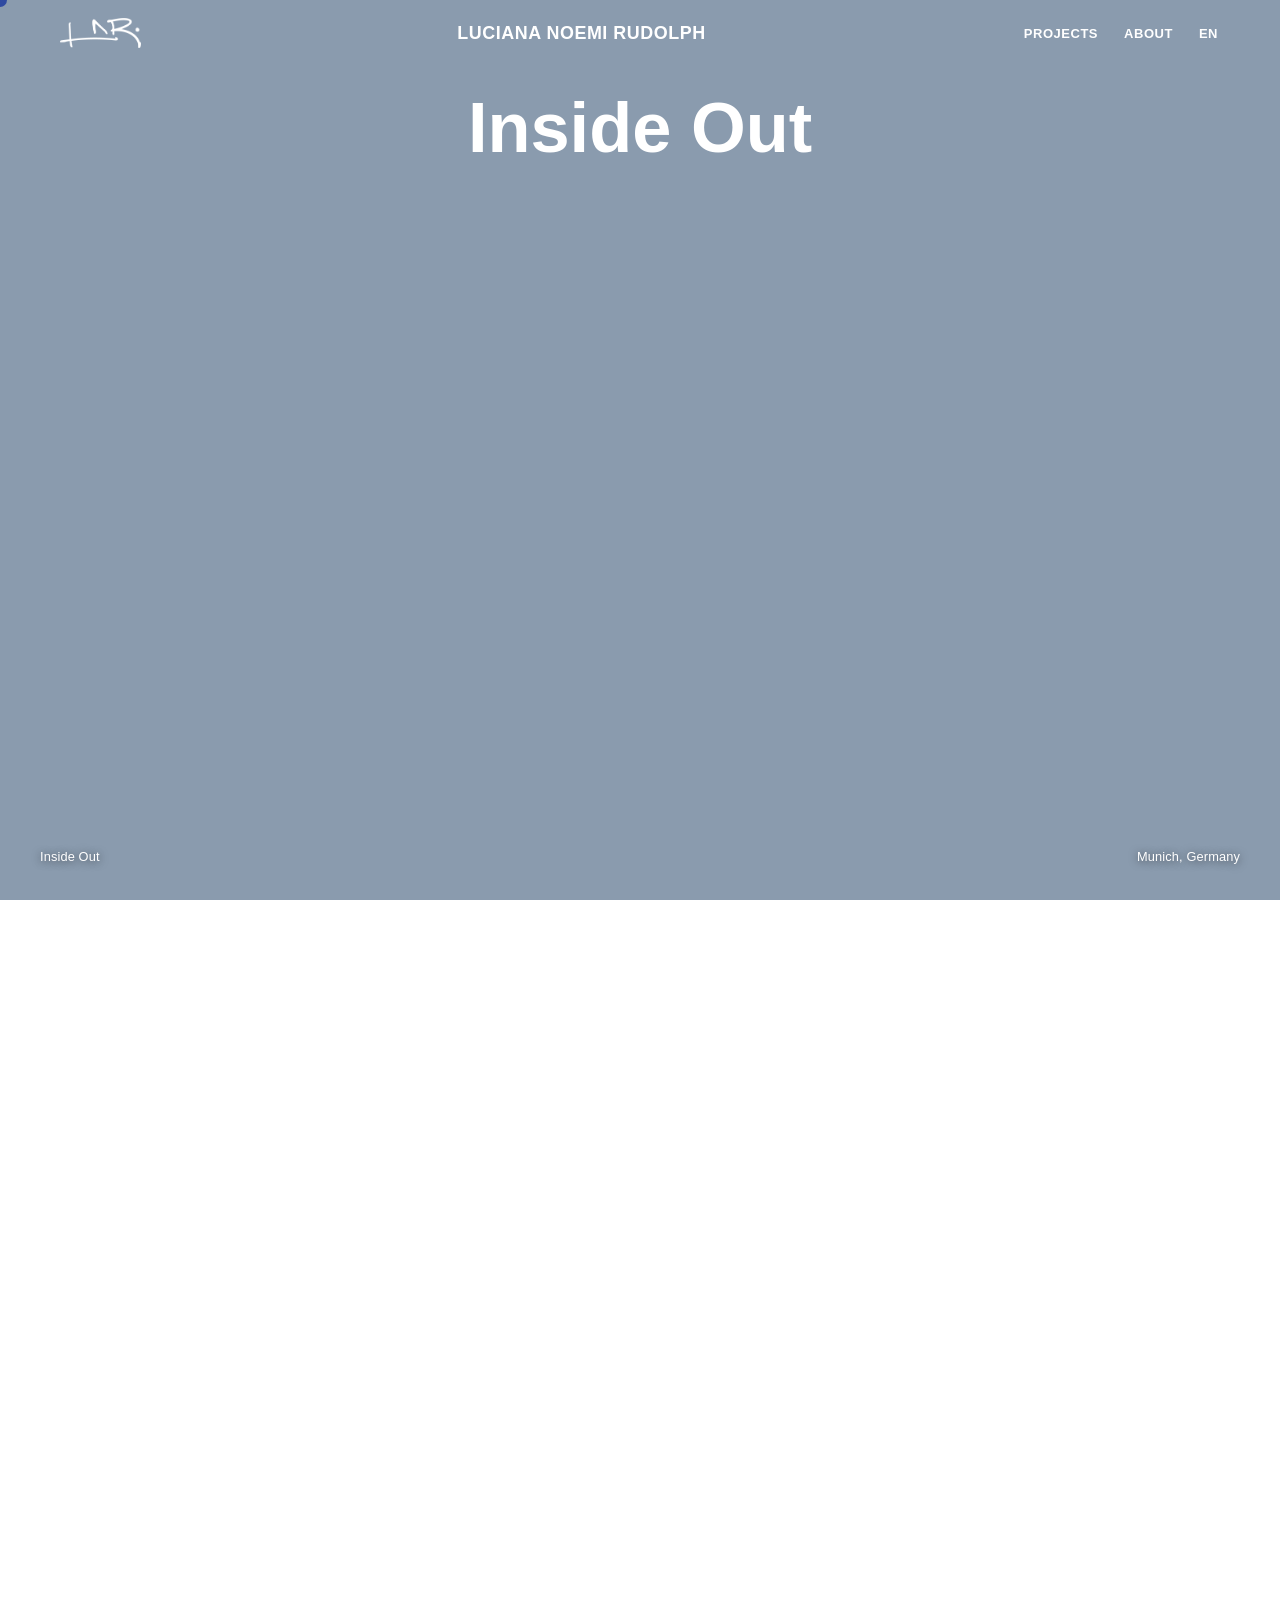
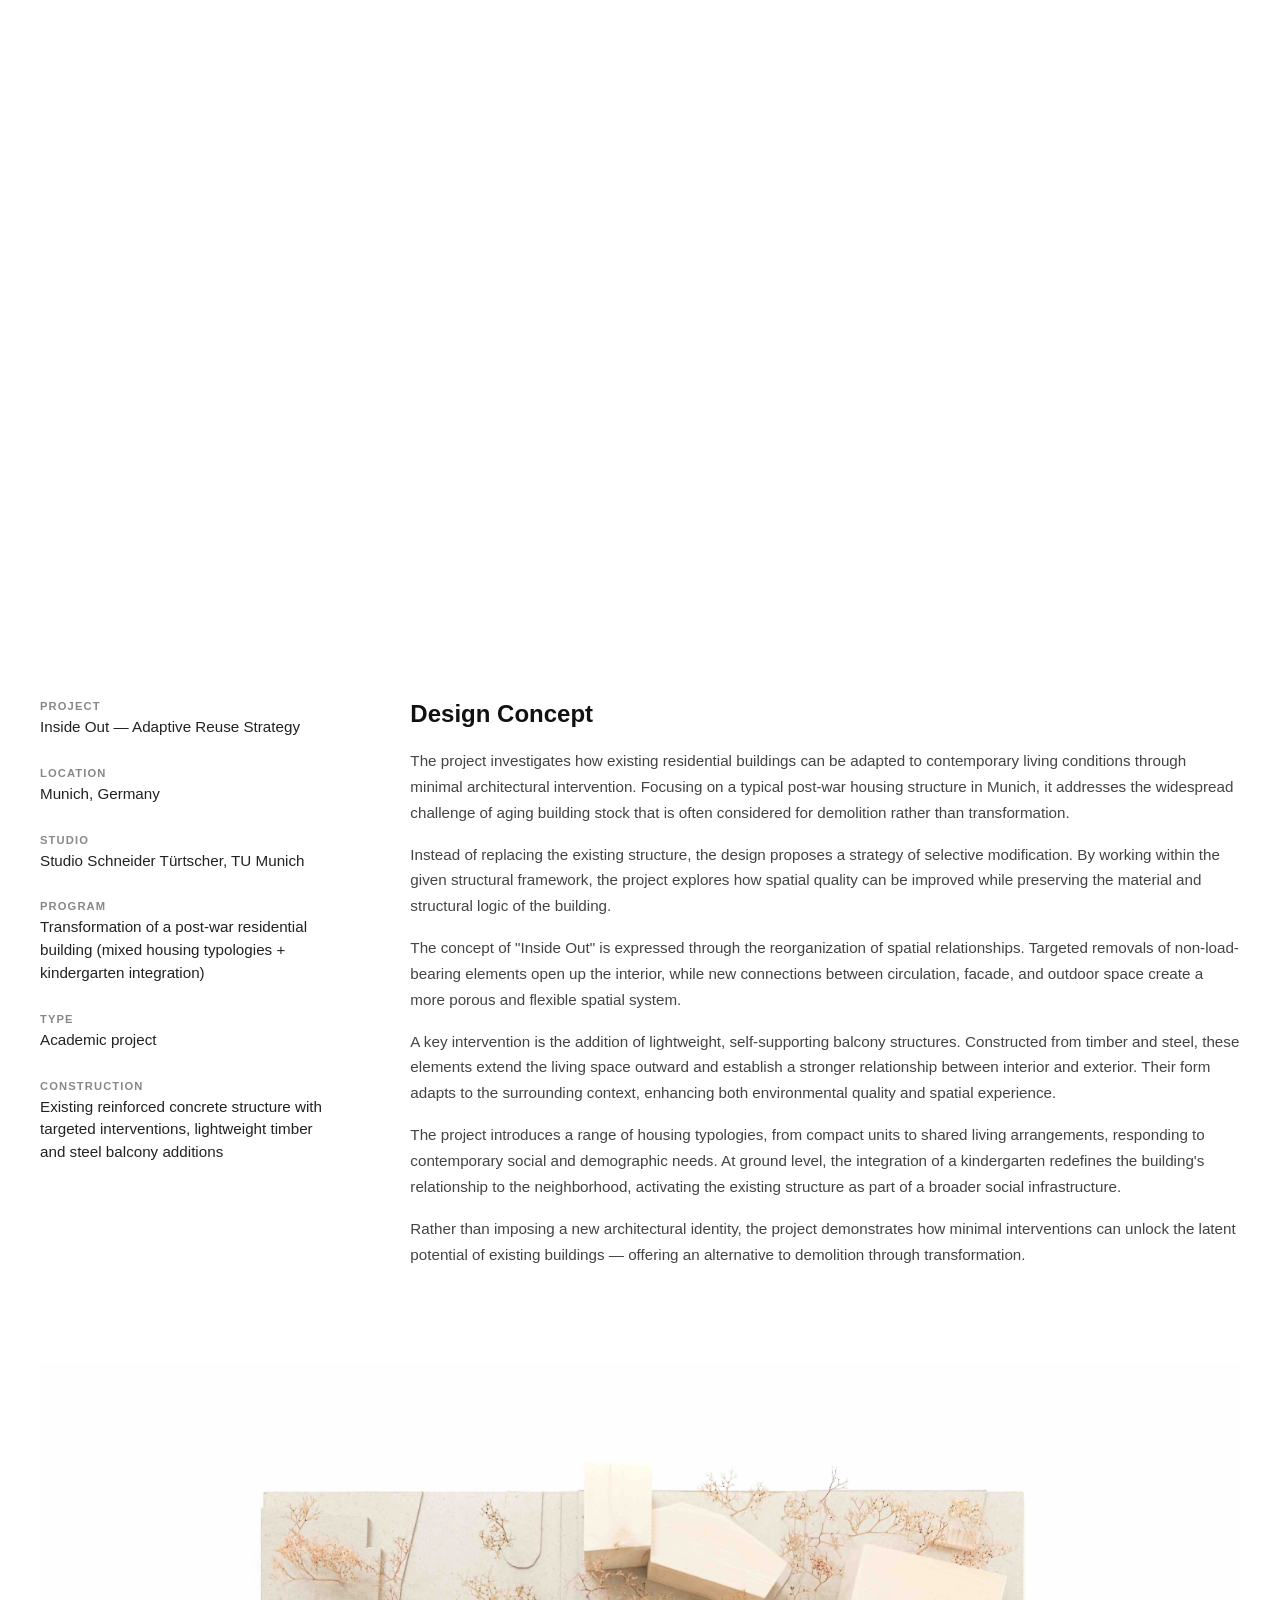
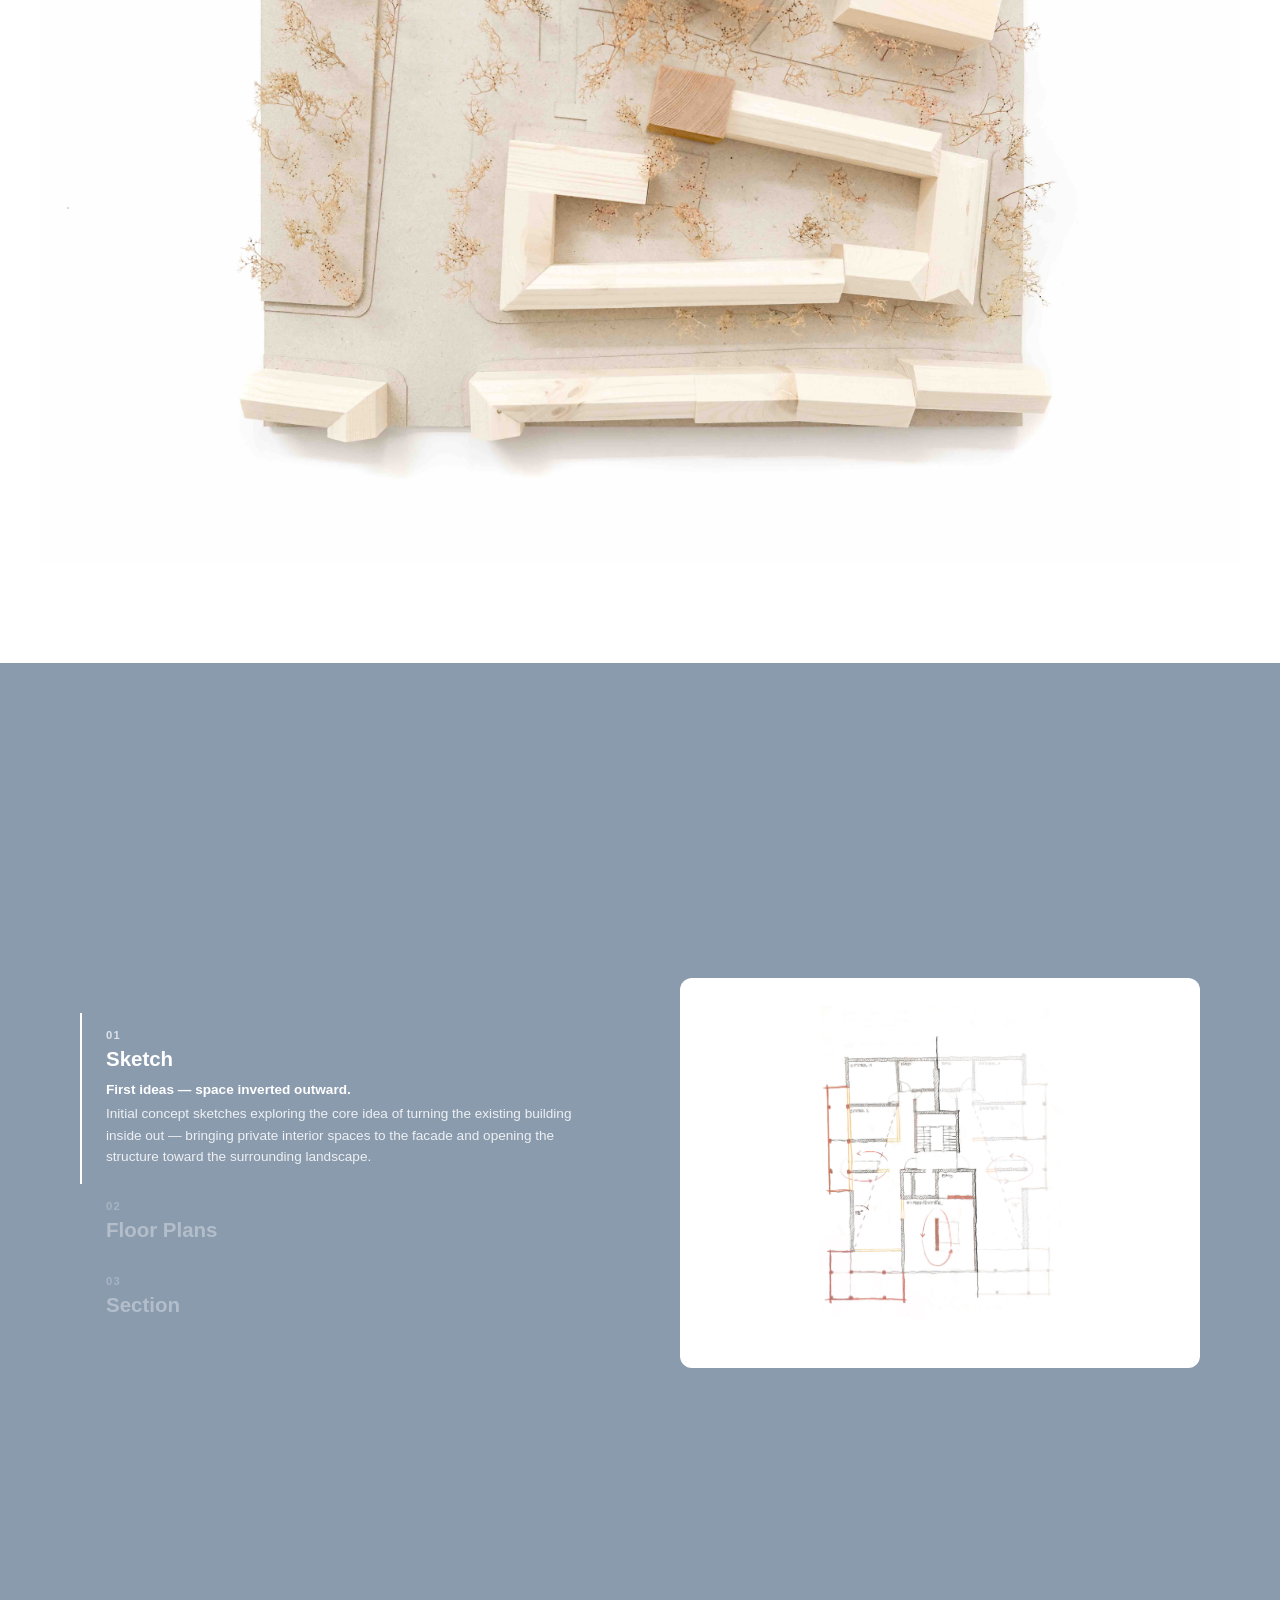
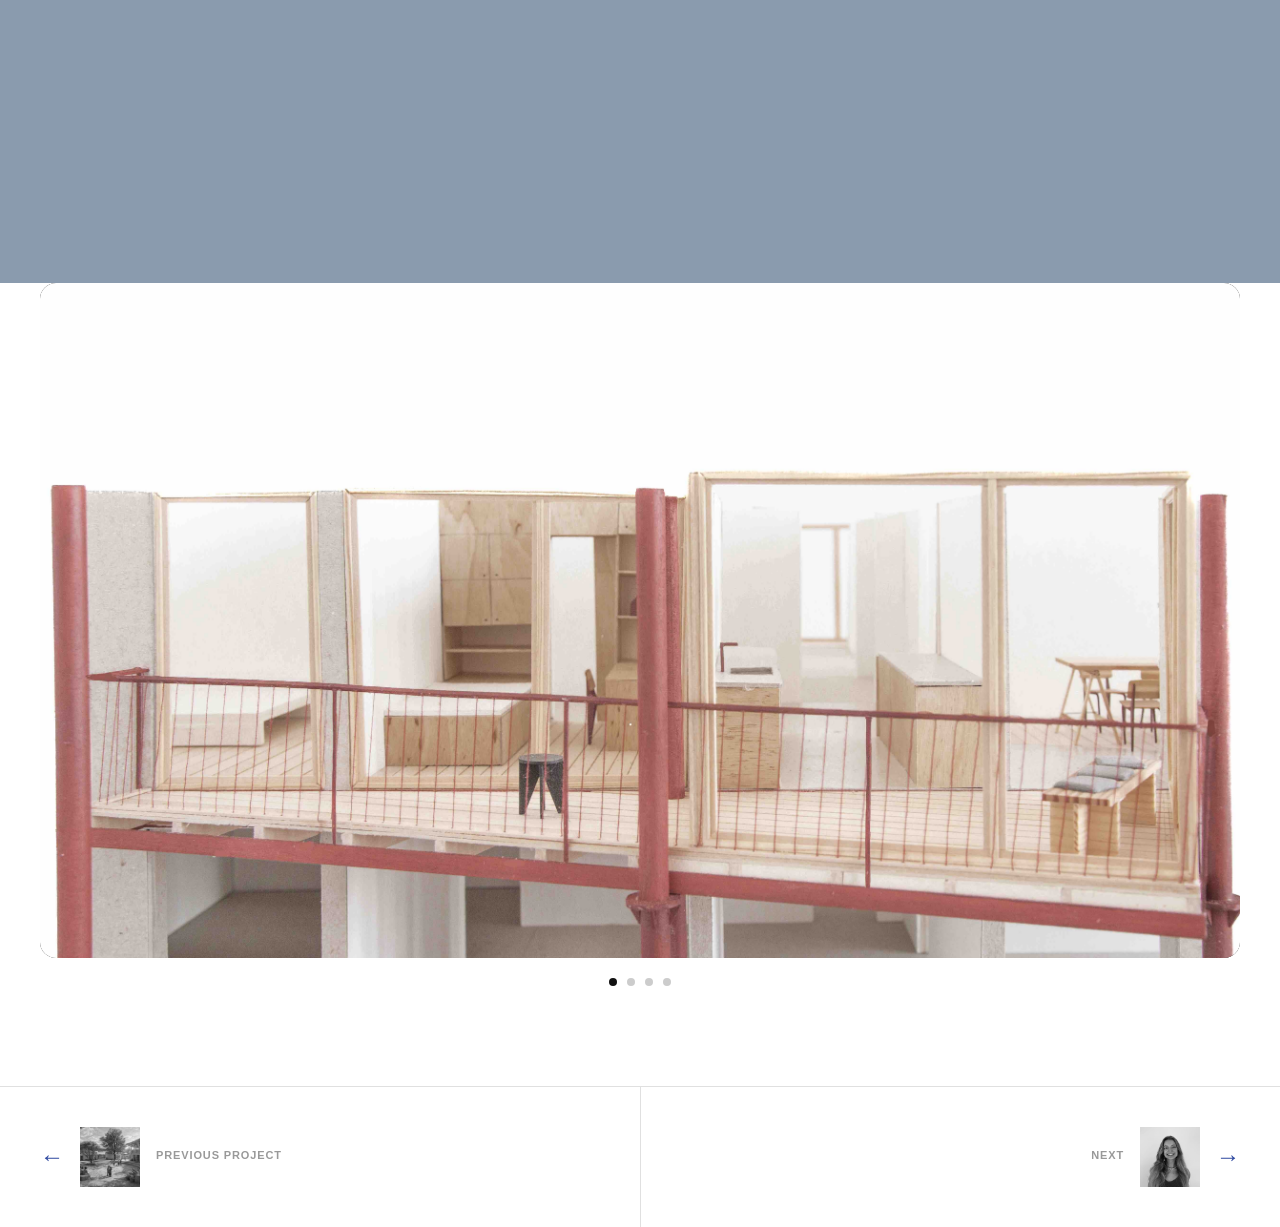
<file: projects/project4.html>
<!doctype html>
<html lang="en">
<head>
  <meta charset="utf-8" />
  <meta name="viewport" content="width=device-width, initial-scale=1" />
  <title>Inside Out — Luciana Noemi Rudolph</title>
  <link rel="stylesheet" href="../assets/css/styles.css" />
  <style>
    /* ── Reset ── */
    *, *::before, *::after { box-sizing: border-box; margin: 0; padding: 0; }
    html { scroll-behavior: auto; }
    body {
      font-family: -apple-system, BlinkMacSystemFont, "Segoe UI", Roboto,
        Helvetica, Arial, sans-serif;
      -webkit-font-smoothing: antialiased;
      color: #111;
      background: #ffffff;
      overflow-x: hidden;
    }

    /* ─────────────────────────────────────────────
       SECTION: outer wrapper — tall to create
       scrollable distance for the sticky stage.
       5 states × ~120vh each = 600vh total.
    ───────────────────────────────────────────── */
    .xh {
      position: relative;
      height: 600vh;
    }

    /* ─────────────────────────────────────────────
       STAGE: sticky viewport — pins to screen
       while the user scrolls through the section.
    ───────────────────────────────────────────── */
    .xh__stage {
      position: sticky;
      top: 0;
      height: 100vh;
      width: 100%;
      overflow: hidden;
    }

    /* ── Background layer ── */
    .xh__bg {
      position: absolute;
      inset: 0;
      background: #8a9bae;
      transition: none;
      z-index: 0;
    }

    /* ── Persistent corner labels ── */
    .xh__label {
      position: absolute;
      bottom: 36px;
      font-size: 0.8rem;
      font-weight: 500;
      z-index: 20;
      letter-spacing: 0.01em;
      transition: color 0.5s ease, text-shadow 0.5s ease;
      text-shadow: 0 1px 8px rgba(0,0,0,0.4);
    }
    .xh__label--left  { left: 40px; }
    .xh__label--right { right: 40px; }

    /* ── Headline — centred, large ── */
    .xh__headline {
      position: absolute;
      top: 10vh;
      left: 50%;
      transform: translateX(-50%);
      font-size: clamp(2.2rem, 5.5vw, 4.8rem);
      font-weight: 700;
      line-height: 1.08;
      text-align: center;
      white-space: nowrap;
      z-index: 10;
      transition: color 0.5s ease;
    }

    /* ── Images — absolutely positioned, driven by JS ── */
    .xh__img {
      position: absolute;
      border-radius: 20px;
      overflow: hidden;
      z-index: 5;
      will-change: transform, opacity, width, height, top, left, border-radius;
      transition: none;
    }
    .xh__img img {
      width: 100%;
      height: 100%;
      object-fit: cover;
      display: block;
    }

    /* ── Sidebar text (states 3, 4) ── */
    .xh__sidebar {
      position: absolute;
      right: 6vw;
      top: 50%;
      transform: translateY(-50%);
      max-width: 280px;
      z-index: 15;
      opacity: 0;
    }
    .xh__sidebar p {
      font-size: 0.95rem;
      line-height: 1.55;
      margin-bottom: 14px;
      color: #111;
    }
    .xh__sidebar span#xh-sidebar-link {
      font-size: 0.85rem;
      color: #111;
      cursor: default;
      user-select: none;
      text-underline-offset: 3px;
    }

    /* ── State 5: big text block at bottom ── */
    .xh__bigtext {
      position: absolute;
      bottom: 100px;
      left: 40px;
      right: 40px;
      z-index: 15;
      opacity: 0;
    }
    .xh__bigtext__body {
      font-size: clamp(1.4rem, 3vw, 2.4rem);
      font-weight: 600;
      line-height: 1.3;
      max-width: 820px;
    }
    .xh__bigtext__body span {
      transition: color 0.15s ease;
      text-shadow: 0 1px 6px rgba(244,241,230,0.8);
    }
    .xh__bigtext__cta {
      display: inline-block;
      margin-top: 24px;
      padding: 12px 28px;
      background: #111;
      color: #fff;
      border-radius: 100px;
      font-size: 0.85rem;
      font-weight: 500;
      letter-spacing: 0.01em;
      cursor: default;
      user-select: none;
    }

    /* ── Project info section (below scroll narrative) ── */
    .project-info {
      max-width: 1280px;
      margin: 0 auto;
      padding: 100px 40px 80px;
    }
    .project-info__grid {
      display: grid;
      grid-template-columns: 0.35fr 1fr;
      gap: 60px 80px;
    }
    .project-info__meta {
      display: flex;
      flex-direction: column;
      gap: 28px;
    }
    .project-info__meta-item {
      display: flex;
      flex-direction: column;
      gap: 4px;
    }
    .project-info__meta-label {
      font-size: 0.7rem;
      font-weight: 600;
      letter-spacing: 0.1em;
      text-transform: uppercase;
      color: #888;
    }
    .project-info__meta-value {
      font-size: 0.95rem;
      line-height: 1.5;
      color: #222;
    }
    .project-info__description h3 {
      font-size: 1.5rem;
      font-weight: 600;
      margin-bottom: 20px;
      color: #111;
    }
    .project-info__description p {
      font-size: 0.95rem;
      line-height: 1.7;
      color: #444;
      margin-bottom: 16px;
    }

    /* ── Gallery section ── */
    .gallery {
      max-width: 1280px;
      margin: 0 auto;
      padding: 0 40px 100px;
      display: grid;
      grid-template-columns: 1fr 1fr;
      gap: 20px;
    }
    .gallery__img {
      width: 100%;
      border-radius: 0;
      display: block;
    }
    .gallery__img--full {
      grid-column: 1 / -1;
    }

    /* ── Split sticky-scroll section ── */
    .p4-split-wrap {
      background: #8a9bae;
      padding: 60px 40px;
    }
    .p4-split {
      position: relative;
      height: 300vh;
      max-width: 1280px;
      margin: 0 auto;
      padding: 0 40px;
    }
    .p4-split__stage {
      position: sticky;
      top: 0;
      height: 100vh;
      display: grid;
      grid-template-columns: 1fr 1fr;
      gap: 80px;
      align-items: center;
    }
    .p4-split__nav {
      display: flex;
      flex-direction: column;
      gap: 0;
    }
    .p4-split__item {
      padding: 16px 0;
      border-left: 2px solid transparent;
      padding-left: 24px;
      transition: border-color 0.4s ease, opacity 0.4s ease;
      opacity: 0.35;
      cursor: pointer;
    }
    .p4-split__item.--active {
      border-left-color: #fff;
      opacity: 1;
    }
    .p4-split__number {
      font-size: 0.7rem;
      font-weight: 600;
      letter-spacing: 0.12em;
      text-transform: uppercase;
      color: rgba(255,255,255,0.7);
      margin-bottom: 6px;
    }
    .p4-split__title {
      font-size: clamp(1rem, 1.6vw, 1.3rem);
      font-weight: 700;
      line-height: 1.2;
      color: #fff;
      margin: 0;
    }
    .p4-split__subtitle {
      font-size: 0.85rem;
      font-weight: 700;
      color: #fff;
      margin: 0;
      max-height: 0;
      overflow: hidden;
      opacity: 0;
      transition: max-height 0.5s ease, opacity 0.4s ease, margin 0.4s ease;
    }
    .p4-split__item.--active .p4-split__subtitle {
      max-height: 80px;
      opacity: 1;
      margin-top: 10px;
    }
    .p4-split__desc {
      font-size: 0.85rem;
      line-height: 1.6;
      color: rgba(255,255,255,0.85);
      margin: 0;
      max-height: 0;
      overflow: hidden;
      opacity: 0;
      transition: max-height 0.5s ease, opacity 0.4s ease, margin 0.4s ease;
    }
    .p4-split__item.--active .p4-split__desc {
      max-height: 300px;
      opacity: 1;
      margin-top: 6px;
    }
    .p4-split__images {
      position: relative;
      aspect-ratio: 4 / 3;
    }
    .p4-split__img {
      position: absolute;
      inset: 0;
      width: 100%;
      height: 100%;
      border-radius: 12px;
      overflow: hidden;
      background: #fff;
      opacity: 0;
      transition: opacity 0.5s ease;
    }
    .p4-split__img img {
      width: 100%;
      height: 100%;
      object-fit: contain;
      display: block;
      padding: 8px;
    }
    .p4-split__img.--visible { opacity: 1; }
    @media (max-width: 768px) {
      /* p4-split: sticky one-at-a-time, image on top + text below */
      .p4-split-wrap { padding: 0; }
      .p4-split {
        height: 400vh;
        padding: 0;
        max-width: none;
      }
      .p4-split__stage {
        position: sticky;
        top: 0;
        height: 100vh;
        display: flex;
        flex-direction: column;
        grid-template-columns: unset;
        gap: 0;
        align-items: stretch;
        padding: 0;
      }
      .p4-split__images {
        width: 100%;
        height: 55vh;
        flex-shrink: 0;
        aspect-ratio: unset;
        position: relative;
      }
      .p4-split__img { border-radius: 0; }
      .p4-split__img img { object-fit: contain; padding: 16px; }
      .p4-split__nav {
        flex: 1;
        display: flex;
        flex-direction: column;
        justify-content: center;
        padding: 24px 28px;
        overflow: hidden;
      }
      .p4-split__item {
        display: none;
        border-left: none;
        padding-left: 0;
        opacity: 1;
        cursor: default !important;
      }
      .p4-split__item.--active { display: block; border-left: none; }
      .p4-split__item.--active .p4-split__desc,
      .p4-split__item.--active .p4-split__subtitle {
        max-height: none;
        opacity: 1;
        margin-top: 8px;
      }
      .p4-split__number { color: rgba(255,255,255,0.6); }
      .p4-split__title  { font-size: 1.15rem; }

      /* Slideshow: always-visible arrows + contained padding */
      .p4-slideshow { padding: 0 16px 60px; }
      .p4-slideshow__arrow { opacity: 1; }
    }

    /* ── Model slideshow ── */
    .p4-slideshow {
      max-width: 1280px;
      margin: 0 auto;
      padding: 0 40px 100px;
    }
    .p4-slideshow__container {
      position: relative;
      width: 100%;
      aspect-ratio: 16 / 9;
      border-radius: 16px;
      overflow: hidden;
      background: #111;
    }
    .p4-slideshow__slide {
      position: absolute;
      inset: 0;
      opacity: 0;
      transition: opacity 1s ease;
    }
    .p4-slideshow__slide.active { opacity: 1; }
    .p4-slideshow__slide img { width: 100%; height: 100%; object-fit: cover; display: block; }
    .p4-slideshow__arrow {
      position: absolute;
      top: 50%;
      transform: translateY(-50%);
      z-index: 10;
      background: rgba(255,255,255,0.75);
      border: none;
      border-radius: 50%;
      width: 40px; height: 40px;
      display: flex; align-items: center; justify-content: center;
      cursor: pointer;
      opacity: 0;
      transition: opacity 0.25s ease;
      backdrop-filter: blur(4px);
    }
    .p4-slideshow__arrow--prev { left: 16px; }
    .p4-slideshow__arrow--next { right: 16px; }
    .p4-slideshow__arrow svg { width: 16px; height: 16px; stroke: #111; fill: none; stroke-width: 2; stroke-linecap: round; stroke-linejoin: round; }
    .p4-slideshow__container:hover .p4-slideshow__arrow { opacity: 1; }
    .p4-slideshow__arrow:hover { background: rgba(255,255,255,0.95); }
    .p4-slideshow__dots { display: flex; justify-content: center; gap: 10px; margin-top: 20px; }
    .p4-slideshow__dot { width: 8px; height: 8px; border-radius: 50%; background: #ccc; border: none; cursor: pointer; transition: background 0.3s ease; }
    .p4-slideshow__dot.active { background: #111; }
    @media (hover: none) { .p4-slideshow__arrow { opacity: 1; } }

    /* ── Back nav ── */
    /* ── PDF embeds ── */
    .pdf-section {
      max-width: 1280px;
      margin: 0 auto;
      padding: 60px 40px;
    }
    .pdf-section__wrap {
      position: relative;
    }
    .pdf-section embed,
    .pdf-section img {
      display: block;
      width: 100%;
      border: none;
    }
    .pdf-section__overlay {
      position: absolute;
      inset: 0;
    }

    .back-link {
      display: inline-flex;
      align-items: center;
      gap: 8px;
      padding: 40px;
      font-size: 0.85rem;
      color: #555;
      text-decoration: none;
      transition: color 0.2s ease;
    }
    .back-link:hover { color: #111; }

    /* ── Mobile ── */
    @media (max-width: 768px) {
      .xh { height: auto; }
      .xh__stage {
        position: relative;
        height: auto;
        min-height: 100vh;
        padding: 60px 20px;
      }
      .xh__headline {
        position: relative;
        top: auto; left: auto;
        transform: none;
        white-space: normal;
        margin-bottom: 32px;
        font-size: 2rem;
      }
      .xh__img {
        position: relative !important;
        width: 100% !important;
        height: auto !important;
        aspect-ratio: 4/5;
        top: auto !important; left: auto !important;
        transform: none !important;
        opacity: 1 !important;
        margin-bottom: 20px;
      }
      .xh__sidebar, .xh__bigtext {
        position: relative;
        opacity: 1 !important;
        right: auto; bottom: auto; left: auto; top: auto;
        transform: none !important;
        max-width: 100%;
        margin-top: 20px;
      }
      .xh__label { display: none; }
      .xh__bg { background: #ffffff !important; }
      .project-info { padding: 60px 20px 40px; }
      .project-info__grid {
        grid-template-columns: 1fr;
        gap: 40px;
      }
      .gallery {
        grid-template-columns: 1fr;
        padding: 0 20px 60px;
      }
    }

    /* ── Reduced motion ── */
    @media (prefers-reduced-motion: reduce) {
      .xh { height: auto !important; }
      .xh__stage { position: relative; }
      .xh__img { opacity: 1 !important; transform: none !important; }
      .xh__sidebar, .xh__bigtext { opacity: 1 !important; }
    }

    /* ── Read-more ── */
    .desc-readmore { display: none; }
    @media (max-width: 768px) {
      .desc-more { display: none; }
      .desc-more.is-open { display: block; }
      .desc-readmore {
        display: inline-block;
        background: none;
        border: 1.5px solid #111;
        border-radius: 20px;
        padding: 8px 22px;
        font-size: 0.85rem;
        font-family: inherit;
        cursor: pointer;
        margin-top: 4px;
        letter-spacing: 0.04em;
      }
      .desc-readmore.is-hidden { display: none; }
    }
  </style>
</head>
<body>

  <!-- ============================================= -->
  <!-- HEADER                                        -->
  <!-- ============================================= -->
  <header class="top --inverted">
    <a class="top__logo" href="../index.html" aria-label="Home">
      <img src="../assets/img/home+about/logo-blue.png" alt="LAR logo" />
    </a>

    <a class="name" href="../index.html" aria-label="Home">LUCIANA NOEMI RUDOLPH</a>

    <div class="projects-dropdown">
      <button class="projects-dropdown__trigger" type="button" aria-haspopup="true" aria-expanded="false" data-i18n="nav_projects">Projects</button>
      <ul class="projects-dropdown__menu">
        <li><a class="projects-dropdown__link" href="project1.html">The Supertecture Project</a></li>
        <li><a class="projects-dropdown__link" href="project2.html">IPAI Communication Center</a></li>
        <li><a class="projects-dropdown__link" href="project3.html">Djilakh Education Campus</a></li>
        <li><a class="projects-dropdown__link" href="project4.html">Inside Out</a></li>
      </ul>
    </div>

    <a class="top__link" href="../pages/about.html" data-i18n="nav_about">About</a>

    <nav class="top__nav" aria-label="Language switcher">
      <div class="lang-dropdown">
        <button class="lang-dropdown__trigger" type="button" aria-haspopup="true" aria-expanded="false">
          <span class="lang-dropdown__active" id="lang-active">EN</span>
        </button>
        <ul class="lang-dropdown__menu">
          <li><button class="lang" type="button" data-lang="en" aria-pressed="true">English</button></li>
          <li><button class="lang" type="button" data-lang="de" aria-pressed="false">Deutsch</button></li>
          <li><button class="lang" type="button" data-lang="pt" aria-pressed="false">Português</button></li>
          <li><button class="lang" type="button" data-lang="es" aria-pressed="false">Español</button></li>
          <li><button class="lang" type="button" data-lang="it" aria-pressed="false">Italiano</button></li>
          <li><button class="lang" type="button" data-lang="nl" aria-pressed="false">Nederlands</button></li>
        </ul>
      </div>
    </nav>

    <button class="top__burger" type="button" aria-label="Menu" aria-expanded="false">
      <span></span><span></span><span></span>
    </button>
  </header>

  <!-- ═══════════════════════════════════════════
       SCROLL NARRATIVE — 5-State
       ═══════════════════════════════════════════ -->
  <section class="xh" id="xh" aria-label="Inside Out project">
    <div class="xh__stage" id="xh-stage">

      <!-- Background (cool grey → cream) -->
      <div class="xh__bg" id="xh-bg"></div>

      <!-- Headline -->
      <h1 class="xh__headline" id="xh-headline">Inside Out</h1>

      <!-- Image A: exterior (small → large → thumbnail) -->
      <div class="xh__img" id="img-a">
        <img src="../assets/img/p4/model_interior_front.jpeg" alt="Interior front view of the Inside Out model" />
      </div>

      <!-- Image B: terrace (appears state 3 → hero state 5) -->
      <div class="xh__img" id="img-b">
        <img src="../assets/img/p4/site_model.jpeg" alt="Site model of the Inside Out project" />
      </div>

      <!-- Sidebar text (states 3 & 4) -->
      <div class="xh__sidebar" id="xh-sidebar">
        <p id="xh-sidebar-text"></p>
        <span id="xh-sidebar-link">Scroll to explore</span>
      </div>

      <!-- Big text block (state 5) -->
      <div class="xh__bigtext" id="xh-bigtext">
        <div class="xh__bigtext__body" id="xh-bigtext-body"></div>
        <span class="xh__bigtext__cta">Scroll to explore the project</span>
      </div>

      <!-- Corner labels -->
      <span class="xh__label xh__label--left" id="xh-lbl-left">Inside Out</span>
      <span class="xh__label xh__label--right" id="xh-lbl-right">Munich, Germany</span>

    </div>
  </section>

  <!-- ═══════════════════════════════════════════
       PROJECT DETAILS
       ═══════════════════════════════════════════ -->
  <div id="project-details">
    <section class="project-info">
      <div class="project-info__grid">
        <div class="project-info__meta">
          <div class="project-info__meta-item">
            <span class="project-info__meta-label">Project</span>
            <span class="project-info__meta-value">Inside Out — Adaptive Reuse Strategy</span>
          </div>
          <div class="project-info__meta-item">
            <span class="project-info__meta-label">Location</span>
            <span class="project-info__meta-value">Munich, Germany</span>
          </div>
          <div class="project-info__meta-item">
            <span class="project-info__meta-label">Studio</span>
            <span class="project-info__meta-value">Studio Schneider Türtscher, TU Munich</span>
          </div>
          <div class="project-info__meta-item">
            <span class="project-info__meta-label">Program</span>
            <span class="project-info__meta-value">Transformation of a post-war residential building (mixed housing typologies + kindergarten integration)</span>
          </div>
          <div class="project-info__meta-item">
            <span class="project-info__meta-label">Type</span>
            <span class="project-info__meta-value">Academic project</span>
          </div>
          <div class="project-info__meta-item">
            <span class="project-info__meta-label">Construction</span>
            <span class="project-info__meta-value">Existing reinforced concrete structure with targeted interventions, lightweight timber and steel balcony additions</span>
          </div>
        </div>

        <div class="project-info__description">
          <h3>Design Concept</h3>
          <p>
            The project investigates how existing residential buildings can be adapted to contemporary living conditions through minimal architectural intervention. Focusing on a typical post-war housing structure in Munich, it addresses the widespread challenge of aging building stock that is often considered for demolition rather than transformation.
          </p>
          <div class="desc-more" id="descMore">
          <p>
            Instead of replacing the existing structure, the design proposes a strategy of selective modification. By working within the given structural framework, the project explores how spatial quality can be improved while preserving the material and structural logic of the building.
          </p>
          <p>
            The concept of "Inside Out" is expressed through the reorganization of spatial relationships. Targeted removals of non-load-bearing elements open up the interior, while new connections between circulation, facade, and outdoor space create a more porous and flexible spatial system.
          </p>
          <p>
            A key intervention is the addition of lightweight, self-supporting balcony structures. Constructed from timber and steel, these elements extend the living space outward and establish a stronger relationship between interior and exterior. Their form adapts to the surrounding context, enhancing both environmental quality and spatial experience.
          </p>
          <p>
            The project introduces a range of housing typologies, from compact units to shared living arrangements, responding to contemporary social and demographic needs. At ground level, the integration of a kindergarten redefines the building's relationship to the neighborhood, activating the existing structure as part of a broader social infrastructure.
          </p>
          <p>
            Rather than imposing a new architectural identity, the project demonstrates how minimal interventions can unlock the latent potential of existing buildings — offering an alternative to demolition through transformation.
          </p>
          </div>
          <button class="desc-readmore" id="descReadMore">Read more</button>
        </div>
      </div>
    </section>

    <!-- Gallery: site model only -->
    <section class="gallery" aria-label="Project gallery">
      <img class="gallery__img gallery__img--full" src="../assets/img/p4/site_model.jpeg" alt="Site model of the Inside Out project" />
    </section>
  </div>

  <!-- ═══════════════════════════════════════════
       STICKY-SPLIT: Drawings 01–03
       ═══════════════════════════════════════════ -->
  <div class="p4-split-wrap">
  <div class="p4-split" id="p4-split">
    <div class="p4-split__stage">

      <nav class="p4-split__nav">
        <div class="p4-split__item --active" data-p4split="0">
          <div class="p4-split__number">01</div>
          <h2 class="p4-split__title">Sketch</h2>
          <p class="p4-split__subtitle">First ideas — space inverted outward.</p>
          <p class="p4-split__desc">Initial concept sketches exploring the core idea of turning the existing building inside out — bringing private interior spaces to the facade and opening the structure toward the surrounding landscape.</p>
        </div>
        <div class="p4-split__item" data-p4split="1">
          <div class="p4-split__number">02</div>
          <h2 class="p4-split__title">Floor Plans</h2>
          <p class="p4-split__subtitle">Spatial reorganisation across both levels.</p>
          <p class="p4-split__desc">Ground and upper floor plans showing the reorganised spatial layout: non-load-bearing walls removed, new connections opened, and a range of housing typologies introduced within the existing structural frame.</p>
        </div>
        <div class="p4-split__item" data-p4split="2">
          <div class="p4-split__number">03</div>
          <h2 class="p4-split__title">Section</h2>
          <p class="p4-split__subtitle">Structural logic and new spatial depth.</p>
          <p class="p4-split__desc">Cross-section through the building revealing the structural interventions, the new balcony additions, and the spatial relationships between interior and exterior that define the "inside out" strategy.</p>
        </div>
      </nav>

      <div class="p4-split__images">
        <div class="p4-split__img --visible" data-p4split-img="0"><img src="../assets/img/p4/sketch1.jpeg" alt="Sketch" /></div>
        <div class="p4-split__img" data-p4split-img="1"><img src="../assets/img/p4/floor_plans.jpg" alt="Floor plans" /></div>
        <div class="p4-split__img" data-p4split-img="2"><img src="../assets/img/p4/section.jpg" alt="Section" /></div>
      </div>

    </div>
  </div>
  </div>

  <!-- ═══════════════════════════════════════════
       MODEL SLIDESHOW
       ═══════════════════════════════════════════ -->
  <div class="p4-slideshow">
    <div class="p4-slideshow__container" id="p4-slideshow">
      <div class="p4-slideshow__slide active">
        <img src="../assets/img/p4/model_interior_detail.jpeg" alt="Interior detail of the model" />
      </div>
      <div class="p4-slideshow__slide">
        <img src="../assets/img/p4/model_interior_front.jpeg" alt="Interior front view of the model" />
      </div>
      <div class="p4-slideshow__slide">
        <img src="../assets/img/p4/model_hands.jpeg" alt="Model held in hands" />
      </div>
      <div class="p4-slideshow__slide">
        <img src="../assets/img/p4/model_interior_top.jpg" alt="Top view of the model interior" />
      </div>
      <button class="p4-slideshow__arrow p4-slideshow__arrow--prev" id="p4-prev" aria-label="Previous slide">
        <svg viewBox="0 0 24 24"><polyline points="15 18 9 12 15 6"/></svg>
      </button>
      <button class="p4-slideshow__arrow p4-slideshow__arrow--next" id="p4-next" aria-label="Next slide">
        <svg viewBox="0 0 24 24"><polyline points="9 6 15 12 9 18"/></svg>
      </button>
    </div>
    <div class="p4-slideshow__dots" id="p4-dots"></div>
  </div>

  <!-- ============================================= -->
  <!-- NAV: Previous / Next Project Links            -->
  <!-- ============================================= -->
  <nav class="project-nav" aria-label="Project navigation">
    <a class="project-nav__link project-nav__link--prev" href="project3.html" aria-label="Previous project: Djilakh Education Campus">
      <span class="project-nav__arrow" aria-hidden="true">←</span>
      <img class="project-nav__thumb" src="../assets/img/home+about/p1.jpg" alt="" loading="lazy" decoding="async" />
      <span class="project-nav__text">
        <span class="project-nav__label">Previous project</span>
        <span class="project-nav__title">Djilakh Education Campus</span>
      </span>
    </a>
    <a class="project-nav__link project-nav__link--next" href="../pages/about.html" aria-label="Get to know me!">
      <span class="project-nav__text">
        <span class="project-nav__label">Next</span>
        <span class="project-nav__title">Get to know me!</span>
      </span>
      <img class="project-nav__thumb" src="../assets/img/home+about/profile.jpg" alt="" loading="lazy" decoding="async" />
      <span class="project-nav__arrow" aria-hidden="true">→</span>
    </a>
  </nav>

  <!-- ═══════════════════════════════════════════
       SCROLL ENGINE
       ═══════════════════════════════════════════ -->
  <script>
  (function () {
    "use strict";

    if (window.innerWidth <= 768) return;
    if (window.matchMedia("(prefers-reduced-motion: reduce)").matches) return;

    var section   = document.getElementById("xh");
    var bg        = document.getElementById("xh-bg");
    var headline  = document.getElementById("xh-headline");
    var imgA      = document.getElementById("img-a");
    var imgB      = document.getElementById("img-b");
    var sidebar   = document.getElementById("xh-sidebar");
    var sideText  = document.getElementById("xh-sidebar-text");
    var sideLink  = document.getElementById("xh-sidebar-link");
    var bigtext   = document.getElementById("xh-bigtext");
    var bigtextBody = document.getElementById("xh-bigtext-body");
    var lblLeft   = document.getElementById("xh-lbl-left");
    var lblRight  = document.getElementById("xh-lbl-right");
    var headerEl  = document.querySelector(".top");

    /* ── Big text for progressive reveal ── */
    var BIG_TEXT = "How can minimal architectural interventions extend the life of existing buildings? The project proposes a strategy of transformation that reinterprets an existing structure.";
    var words = BIG_TEXT.split(" ");
    bigtextBody.innerHTML = words.map(function (w) {
      return '<span style="color:rgba(0,0,0,0.18)">' + w + " </span>";
    }).join("");
    var wordSpans = bigtextBody.querySelectorAll("span");

    /* ── Sidebar copy ── */
    var SIDEBAR_COPY = {
      3: { text: "A cylindrical communication center at the heart of a 30-hectare AI campus — the public face of the Innovation Park Artificial Intelligence in Heilbronn.", link: "Scroll to explore" },
      4: { text: "Reflective facades, elevated terraces with integrated planting, and a 1.2-kilometre active ring — designed for wellbeing in a tech-driven environment.", link: "Scroll to explore" },
    };

    /* ── Measurements ── */
    var sTop = 0, sHeight = 0;
    function measure() {
      var r = section.getBoundingClientRect();
      sTop = r.top + window.scrollY;
      sHeight = r.height;
    }
    measure();
    window.addEventListener("resize", measure);

    function clamp(v, lo, hi) { return Math.min(Math.max(v, lo), hi); }
    function lerp(a, b, t) { return a + (b - a) * t; }
    function sub(p, s, e) { return clamp((p - s) / (e - s), 0, 1); }
    function eo(t) { return 1 - Math.pow(1 - t, 3); }
    function eio(t) { return t < 0.5 ? 4*t*t*t : 1-Math.pow(-2*t+2,3)/2; }

    var VW, VH;
    function updateViewport() { VW = window.innerWidth; VH = window.innerHeight; }
    updateViewport();
    window.addEventListener("resize", updateViewport);

    function px(vwPct) { return (vwPct / 100) * VW; }
    function py(vhPct) { return (vhPct / 100) * VH; }

    function setImg(el, x, y, w, h, opacity, radius) {
      el.style.left         = x + "px";
      el.style.top          = y + "px";
      el.style.width        = w + "px";
      el.style.height       = h + "px";
      el.style.opacity      = opacity;
      el.style.borderRadius = radius + "px";
    }

    /* ═══════════════════════════════════════════════════
       STATE DEFINITIONS

       State 1 (0.00–0.20): Cool grey bg, headline
       State 2 (0.20–0.40): Cream bg, small entrance card
       State 3 (0.40–0.60): Entrance grows left, terrace appears right
       State 4 (0.60–0.80): 3 floating images, sidebar changes
       State 5 (0.80–1.00): Terrace hero top, big text reveal
    ═══════════════════════════════════════════════════ */

    var rafId = null;

    function tick() {
      rafId = null;

      var scrollable = sHeight - VH;
      if (scrollable <= 0) return;
      var progress = clamp((window.scrollY - sTop) / scrollable, 0, 1);

      var s1 = sub(progress, 0.00, 0.20);
      var s2 = sub(progress, 0.20, 0.40);
      var s3 = sub(progress, 0.40, 0.60);
      var s4 = sub(progress, 0.60, 0.80);
      var s5 = sub(progress, 0.80, 1.00);

      /* ─── BACKGROUND ─── */
      // Cool grey (#8a9bae) → cream (#ffffff)
      var bgT = eo(s1);
      var r = Math.round(lerp(138, 244, bgT));
      var g = Math.round(lerp(155, 241, bgT));
      var b = Math.round(lerp(174, 230, bgT));
      bg.style.background = "rgb(" + r + "," + g + "," + b + ")";

      /* ─── HEADLINE ─── */
      headline.style.color = bgT < 0.5 ? "#ffffff" : "#111";
      lblLeft.style.color  = bgT < 0.5 ? "#ffffff" : "#111";
      lblRight.style.color = bgT < 0.5 ? "#ffffff" : "#111";
      var lblShadow = bgT < 0.5 ? "0 1px 8px rgba(0,0,0,0.6)" : "0 1px 8px rgba(255,255,255,0.8)";
      lblLeft.style.textShadow  = lblShadow;
      lblRight.style.textShadow = lblShadow;

      if (headerEl) {
        if (bgT < 0.5) headerEl.classList.add("--inverted");
        else headerEl.classList.remove("--inverted");
      }

      var headlineOpacity = 1 - eo(sub(progress, 0.50, 0.65));
      headline.style.opacity = headlineOpacity;

      var headlineY = lerp(0, -3, eo(s2));
      headline.style.top = (10 + headlineY) + "vh";

      /* ─── IMAGE A: exterior ─── */
      if (progress < 0.20) {
        setImg(imgA, px(45), py(50), 0, 0, 0, 20);
      } else if (progress < 0.40) {
        var t = eo(s2);
        var w = lerp(0, px(14), t);
        var h = lerp(0, py(50), t);
        setImg(imgA, px(50) - w/2, py(55) - h/2, w, h, t, 20);
      } else if (progress < 0.60) {
        var t = eio(s3);
        var w = lerp(px(14), px(38), t);
        var h = lerp(py(50), py(70), t);
        var x = lerp(px(50) - px(7), px(18), t);
        var y = lerp(py(55) - py(25), py(15), t);
        setImg(imgA, x, y, w, h, 1, lerp(20, 40, t));
      } else if (progress < 0.80) {
        var t = eio(s4);
        var w = lerp(px(38), px(6), t);
        var h = lerp(py(70), py(12), t);
        var x = lerp(px(18), px(12), t);
        var y = lerp(py(15), py(12), t);
        setImg(imgA, x, y, w, h, 1, lerp(40, 12, t));
      } else {
        var t = eo(s5);
        setImg(imgA, px(12), py(12), px(6), py(12), 1 - t, 12);
      }

      /* ─── IMAGE B: terrace ─── */
      if (progress < 0.40) {
        setImg(imgB, px(65), py(70), 0, 0, 0, 20);
      } else if (progress < 0.60) {
        var t = eo(s3);
        var w = lerp(0, px(20), t);
        var h = lerp(0, py(35), t);
        setImg(imgB, px(62), py(55), w, h, t, 20);
      } else if (progress < 0.80) {
        var t = eio(s4);
        var w = lerp(px(20), px(38), t);
        var h = lerp(py(35), py(70), t);
        var x = lerp(px(62), px(28), t);
        var y = lerp(py(55), py(15), t);
        setImg(imgB, x, y, w, h, 1, lerp(20, 40, t));
      } else {
        var t = eio(s5);
        var w = lerp(px(38), px(84), t);
        var h = lerp(py(70), py(48), t);
        var x = lerp(px(28), px(8), t);
        var y = lerp(py(15), py(6), t);
        setImg(imgB, x, y, w, h, 1, lerp(40, 16, t));
      }

      /* ─── SIDEBAR ─── */
      if (progress >= 0.40 && progress < 0.80) {
        var fadeIn, sideState;
        if (progress < 0.60) {
          fadeIn = eo(sub(progress, 0.42, 0.52));
          sideState = 3;
        } else {
          fadeIn = eo(sub(progress, 0.62, 0.72));
          sideState = 4;
        }
        var copy = SIDEBAR_COPY[sideState];
        sideText.textContent = copy.text;
        sideLink.textContent = copy.link;
        sidebar.style.opacity = fadeIn;

        if (progress >= 0.56 && progress < 0.64) {
          var crossT = sub(progress, 0.56, 0.64);
          sidebar.style.opacity = crossT < 0.5 ? 1 - crossT * 2 : (crossT - 0.5) * 2;
        }
      } else {
        sidebar.style.opacity = 0;
      }

      /* ─── BIG TEXT (State 5) ─── */
      if (progress >= 0.78) {
        var t = eo(sub(progress, 0.78, 0.88));
        bigtext.style.opacity = t;
        var revealProgress = sub(progress, 0.82, 1.00);
        var wordsToReveal = Math.floor(revealProgress * wordSpans.length);
        for (var i = 0; i < wordSpans.length; i++) {
          wordSpans[i].style.color = i < wordsToReveal ? "#111" : "rgba(0,0,0,0.18)";
        }
      } else {
        bigtext.style.opacity = 0;
      }

      lblRight.style.opacity = progress < 0.78 ? 1 : 1 - eo(sub(progress, 0.78, 0.85));

      if (progress > 0.75) {
        var t = eo(sub(progress, 0.75, 0.85));
        lblLeft.style.bottom = lerp(36, VH * 0.5, t) + "px";
      } else {
        lblLeft.style.bottom = "36px";
      }
    }

    function onScroll() {
      if (!rafId) rafId = requestAnimationFrame(tick);
    }

    window.addEventListener("scroll", onScroll, { passive: true });
    tick();

  })();
  </script>

  <!-- Split-scroll: 01–03 drawings -->
  <script>
  (function () {
    var split = document.getElementById("p4-split");
    if (!split) return;
    var items  = split.querySelectorAll(".p4-split__item");
    var images = split.querySelectorAll(".p4-split__img");
    var count  = items.length;
    var current = 0;

    function activate(idx) {
      items[current].classList.remove("--active");
      images[current].classList.remove("--visible");
      current = idx;
      items[current].classList.add("--active");
      images[current].classList.add("--visible");
    }

    function update() {
      var rect = split.getBoundingClientRect();
      var scrollable = split.offsetHeight - window.innerHeight;
      if (scrollable <= 0) return;
      var progress = Math.max(0, Math.min(1, -rect.top / scrollable));
      var idx = Math.min(Math.floor(progress * count), count - 1);
      if (idx !== current) activate(idx);
    }

    function goTo(idx) {
      if (idx === current) return;
      activate(idx);
      var scrollable = split.offsetHeight - window.innerHeight;
      var target = split.offsetTop + (idx / count) * scrollable;
      window.scrollTo({ top: target, behavior: "smooth" });
    }

    items.forEach(function (item, i) {
      item.addEventListener("click", function () { goTo(i); });
    });

    window.addEventListener("scroll", function () { requestAnimationFrame(update); }, { passive: true });
    update();
  })();
  </script>

  <!-- Header inversion over blue split section -->
  <script>
  (function () {
    var header    = document.querySelector(".top");
    var splitWrap = document.querySelector(".p4-split-wrap");
    if (!header || !splitWrap) return;
    function check() {
      var r = splitWrap.getBoundingClientRect();
      if (r.top < 60 && r.bottom > 0) {
        header.classList.add("--inverted");
      } else {
        var heroSection = document.querySelector(".xh");
        if (heroSection && heroSection.getBoundingClientRect().bottom > 60) return;
        header.classList.remove("--inverted");
      }
    }
    window.addEventListener("scroll", function () { requestAnimationFrame(check); }, { passive: true });
    check();
  })();
  </script>

  <!-- Model slideshow -->
  <script>
  (function () {
    var slides   = document.querySelectorAll("#p4-slideshow .p4-slideshow__slide");
    var dotsWrap = document.getElementById("p4-dots");
    var current  = 0;
    var total    = slides.length;

    for (var i = 0; i < total; i++) {
      var dot = document.createElement("button");
      dot.className = "p4-slideshow__dot" + (i === 0 ? " active" : "");
      dot.setAttribute("aria-label", "Go to slide " + (i + 1));
      dot.dataset.index = i;
      dot.addEventListener("click", function () { goTo(parseInt(this.dataset.index)); });
      dotsWrap.appendChild(dot);
    }
    var dots = dotsWrap.querySelectorAll(".p4-slideshow__dot");

    function goTo(idx) {
      slides[current].classList.remove("active");
      dots[current].classList.remove("active");
      current = (idx + total) % total;
      slides[current].classList.add("active");
      dots[current].classList.add("active");
    }

    var timer = setInterval(function () { goTo(current + 1); }, 3000);
    function resetTimer() { clearInterval(timer); timer = setInterval(function () { goTo(current + 1); }, 5000); }

    document.getElementById("p4-prev").addEventListener("click", function () { goTo(current - 1); resetTimer(); });
    document.getElementById("p4-next").addEventListener("click", function () { goTo(current + 1); resetTimer(); });
  })();
  </script>

  <script>
    (function () {
      var btn  = document.getElementById("descReadMore");
      var more = document.getElementById("descMore");
      if (btn && more) {
        btn.addEventListener("click", function () {
          more.classList.add("is-open");
          btn.classList.add("is-hidden");
        });
      }
    })();
  </script>
  <script src="../assets/js/i18n.js"></script>
  <script src="../assets/js/main.js"></script>
</body>
</html>
</file>
<file: assets/css/styles.css>
/* =============================================================
   PORTFOLIO STYLESHEET
   ─────────────────────
   Sections:
     1. CSS Custom Properties (design tokens)
     2. Reset & Base
     3. Layout – Header
     4. Layout – Stage & Project Grid (homepage)
     5. Components – Project Cards
     6. Components – Project-Page Sections (hero, content)
     7. Components – Keyhole Scroll Effect
     8. Components – Prev / Next Project Navigation
     9. Preloader Overlay
    10. Reveal-Animation Defaults
    11. Animations (keyframes)
    12. Responsive Breakpoints
   ============================================================= */


/* =============================================================
   1. CSS CUSTOM PROPERTIES
   Design tokens for colours, spacing, and max-widths.
   Changing a value here updates the entire site.
   ============================================================= */

:root {
  /* Brand colours */
  --color-blue:       #2f4aa1;
  --color-red:        #d6402c;
  --color-dark:       #1a1a1a;
  --color-white:      #ffffff;
  --color-grey-bg:    #f5f5f5;
  --color-grey-thumb: #d9d9d9;
  --color-grey-mid:   #999999;
  --color-grey-border:#e0e0e0;
  --color-hover-bg:   #f0f0f0;

  /* Typography */
  --font-stack: system-ui, -apple-system, Segoe UI, Roboto, Helvetica, Arial,
                "Apple Color Emoji", "Segoe UI Emoji";

  /* Layout */
  --content-max:      900px;
  --grid-max:         980px;
  --header-pad-x:     60px;
  --header-pad-top:   56px;
}


/* =============================================================
   2. RESET & BASE
   Minimal reset (box-sizing) and document-level defaults.
   ============================================================= */

*,
*::before,
*::after {
  box-sizing: border-box;
}

html {
  height: 100%;
}

body {
  min-height: 100%;
  overflow-x: hidden;
}

body {
  margin: 0;
  font-family: var(--font-stack);
  background: var(--color-white);
  color: var(--color-dark);
}


/* =============================================================
   3. LAYOUT – HEADER
   Fixed top bar: logo | about | centred name | language dropdown
   ============================================================= */

.top {
  position: fixed;
  top: 0;
  left: 0;
  right: 0;
  padding: 18px var(--header-pad-x);
  display: grid;
  grid-template-columns: auto 1fr auto auto auto;
  align-items: center;
  gap: 24px;
  z-index: 100;
  background: transparent;
}


/* ── Logo ── */
.top__logo {
  display: flex;
  align-items: center;
}

.top__logo img {
  height: 30px;
  width: auto;
  display: block;
  transition: filter 0.3s ease;
}

/* When header is on a coloured/dark background, invert logo to white */
.top.--inverted .top__logo img {
  filter: brightness(0) invert(1);
}

/* ── About link (left area) ── */
.top__link {
  text-decoration: none;
  color: var(--color-dark);
  font-size: 13px;
  font-weight: 600;
  letter-spacing: 0.04em;
  text-transform: uppercase;
  transition: opacity 0.2s ease;
}
.top__link:hover { opacity: 0.55; }
.top__link:focus-visible {
  outline: 2px solid var(--color-dark);
  outline-offset: 4px;
  border-radius: 4px;
}

/* ── Name link (centred via flex on the 1fr column) ── */
.name {
  display: block;
  font-weight: 800;
  letter-spacing: 0.03em;
  text-decoration: none;
  color: var(--color-blue);
  font-size: clamp(14px, 1.4vw, 20px);
  text-align: center;
  white-space: nowrap;
}

.name:focus-visible {
  outline: 2px solid var(--color-blue);
  outline-offset: 4px;
  border-radius: 6px;
}

/* Inverted header state (on coloured backgrounds) */
.top.--inverted .name {
  color: var(--color-white);
}
.top.--inverted .top__link {
  color: var(--color-white);
}
.top.--inverted .lang-dropdown__trigger {
  color: var(--color-white);
}

/* ── Right-side nav container (language dropdown) ── */
.top__nav {
  display: flex;
  gap: 24px;
  align-items: center;
  font-size: 13px;
  font-weight: 600;
  letter-spacing: 0.04em;
  text-transform: uppercase;
}

/* ── Language dropdown ── */
.lang-dropdown {
  position: relative;
}

.lang-dropdown__trigger {
  border: 0;
  background: transparent;
  padding: 4px 2px;
  cursor: pointer;
  font: inherit;
  font-size: 13px;
  font-weight: 600;
  letter-spacing: 0.04em;
  text-transform: uppercase;
  color: var(--color-dark);
  transition: opacity 0.2s ease;
}
.lang-dropdown__trigger:hover { opacity: 0.55; }

.lang-dropdown__menu {
  position: absolute;
  top: calc(100% + 8px);
  right: 0;
  list-style: none;
  margin: 0;
  padding: 8px 0;
  background: var(--color-white, #fff);
  border: 1px solid rgba(0,0,0,0.08);
  border-radius: 8px;
  box-shadow: 0 4px 20px rgba(0,0,0,0.08);
  min-width: 140px;
  opacity: 0;
  visibility: hidden;
  transform: translateY(-4px);
  transition: opacity 0.2s ease, transform 0.2s ease, visibility 0.2s;
  z-index: 50;
}

/* Open state — toggled by JS via aria-expanded on the trigger.
   Hover/focus-within kept as a progressive enhancement on desktop. */
.lang-dropdown.--open .lang-dropdown__menu,
.lang-dropdown:hover .lang-dropdown__menu,
.lang-dropdown:focus-within .lang-dropdown__menu {
  opacity: 1;
  visibility: visible;
  transform: translateY(0);
}

.lang-dropdown__trigger:focus-visible {
  outline: 2px solid var(--color-blue);
  outline-offset: 4px;
  border-radius: 4px;
}

.lang-dropdown__menu li { margin: 0; }

/* Language buttons inside dropdown */
.lang {
  display: block;
  width: 100%;
  border: 0;
  background: transparent;
  padding: 8px 16px;
  cursor: pointer;
  font-family: inherit;
  font-size: 13px;
  font-weight: 500;
  letter-spacing: 0.02em;
  text-transform: none;
  text-align: left;
  color: var(--color-dark, #111);
  transition: background 0.15s ease;
}

.lang:hover {
  background: rgba(0,0,0,0.04);
}

.lang[aria-pressed="true"] {
  font-weight: 700;
}

.lang:focus-visible {
  outline: 2px solid var(--color-blue);
  outline-offset: -2px;
  border-radius: 4px;
}

/* ── Projects dropdown ── */
.projects-dropdown {
  position: relative;
}

.projects-dropdown__trigger {
  border: 0;
  background: transparent;
  padding: 4px 2px;
  cursor: pointer;
  font: inherit;
  font-size: 13px;
  font-weight: 600;
  letter-spacing: 0.04em;
  text-transform: uppercase;
  color: var(--color-dark);
  transition: opacity 0.2s ease;
}
.projects-dropdown__trigger:hover { opacity: 0.55; }

.projects-dropdown__menu {
  position: absolute;
  top: calc(100% + 8px);
  left: 0;
  list-style: none;
  margin: 0;
  padding: 8px 0;
  background: var(--color-white, #fff);
  border: 1px solid rgba(0,0,0,0.08);
  border-radius: 8px;
  box-shadow: 0 4px 20px rgba(0,0,0,0.08);
  min-width: 200px;
  opacity: 0;
  visibility: hidden;
  transform: translateY(-4px);
  transition: opacity 0.2s ease, transform 0.2s ease, visibility 0.2s;
  z-index: 50;
}

/* Open state — toggled by JS via aria-expanded on the trigger.
   Hover/focus-within kept as a progressive enhancement on desktop. */
.projects-dropdown.--open .projects-dropdown__menu,
.projects-dropdown:hover .projects-dropdown__menu,
.projects-dropdown:focus-within .projects-dropdown__menu {
  opacity: 1;
  visibility: visible;
  transform: translateY(0);
}

.projects-dropdown__trigger:focus-visible {
  outline: 2px solid var(--color-blue);
  outline-offset: 4px;
  border-radius: 4px;
}

.projects-dropdown__menu li { margin: 0; }

.projects-dropdown__link {
  display: block;
  width: 100%;
  padding: 8px 16px;
  font-family: inherit;
  font-size: 13px;
  font-weight: 500;
  letter-spacing: 0.02em;
  text-decoration: none;
  text-align: left;
  color: var(--color-dark, #111);
  transition: background 0.15s ease;
}

.projects-dropdown__link:hover {
  background: rgba(0,0,0,0.04);
}

.projects-dropdown__link:focus-visible {
  outline: 2px solid var(--color-blue);
  outline-offset: -2px;
  border-radius: 4px;
}

/* Inverted state */
.top.--inverted .projects-dropdown__trigger {
  color: var(--color-white);
}

/* ── Hamburger button (hidden on desktop, shown on mobile) ── */
.top__burger {
  display: none;
  flex-direction: column;
  justify-content: center;
  align-items: center;
  gap: 5px;
  background: none;
  border: none;
  padding: 6px;
  cursor: pointer;
  width: 32px;
  height: 32px;
  -webkit-tap-highlight-color: transparent;
}

.top__burger span {
  display: block;
  width: 20px;
  height: 2px;
  background: var(--color-dark);
  border-radius: 1px;
  transition: transform 0.3s ease, opacity 0.3s ease;
}

.top.--inverted .top__burger span {
  background: #fff;
}

/* Animate to X when menu is open */
.top.--menu-open .top__burger span:nth-child(1) {
  transform: translateY(7px) rotate(45deg);
}
.top.--menu-open .top__burger span:nth-child(2) {
  opacity: 0;
}
.top.--menu-open .top__burger span:nth-child(3) {
  transform: translateY(-7px) rotate(-45deg);
}



/* =============================================================
   4. LAYOUT – STAGE & PROJECT GRID (homepage)
   Vertically centred grid of project cards.
   ============================================================= */

.stage {
  min-height: 100vh;
  display: grid;
  place-items: center;
  padding: 90px 24px 60px;
}

.projects {
  width: min(var(--grid-max), 100%);
  display: grid;
  grid-template-columns: repeat(4, 1fr);
  gap: clamp(18px, 3vw, 44px);
  align-items: end;
}


/* =============================================================
   6. COMPONENTS – PROJECT-PAGE SECTIONS (hero, content)
   Full-width hero image with text overlay, then a content
   section on a light-grey background.
   ============================================================= */

.section--hero {
  background: var(--color-white);
}

/* Full-bleed hero figure */
.section--hero figure {
  position: relative;
  left: 50%;
  width: 100vw;
  transform: translateX(-50%);
  margin: 0 0 1em;
}

.section--hero figure img {
  width: 100%;
  object-fit: cover;
  min-height: 100vh;
}

.section--hero .section__content {
  padding-top: 0;
}

.section--content {
  background: var(--color-grey-bg);
}

.section__content {
  max-width: var(--content-max);
  margin: 0 auto;
  padding: 80px 40px;
  line-height: 1.6;
}

.section__content h1 {
  font-size: clamp(28px, 4vw, 48px);
  font-weight: 800;
  color: var(--color-blue);
  margin: 0 0 0.5em;
}

.section__content p {
  margin: 0 0 1em;
}

.section__content .back {
  display: inline-block;
  margin-top: 20px;
  text-decoration: none;
  color: var(--color-blue);
  font-weight: 700;
}

.section__content .back:focus-visible {
  outline: 2px solid var(--color-blue);
  outline-offset: 4px;
  border-radius: 6px;
}


/* =============================================================
   7. COMPONENTS – KEYHOLE SCROLL EFFECT
   Fixed blue overlay with a clip-path "window" that expands
   as the user scrolls through the hero section.
   ============================================================= */

.keyhole {
  position: fixed;
  inset: 0;
  pointer-events: none;
  background: var(--color-blue);
  clip-path: polygon(
    0% 0%, 0% 100%, 0 100%, 0 0,
    100% 0, 100% 100%, 0 100%, 0 100%,
    100% 100%, 100% 0%
  );
  z-index: 1;
}

/* =============================================================
   8. COMPONENTS – PREV / NEXT PROJECT NAVIGATION
   Two-column bar at the bottom of every project page.
   Thumbnails start B/W, turn colour on hover.
   ============================================================= */

.project-nav {
  display: grid;
  grid-template-columns: 1fr 1fr;
  border-top: 1px solid var(--color-grey-border);
}

.project-nav__link {
  position: relative;
  display: flex;
  align-items: center;
  gap: 16px;
  padding: 40px;
  text-decoration: none;
  color: var(--color-dark);
  overflow: hidden;
  transition: background 300ms ease;
}

.project-nav__link:hover {
  background: var(--color-hover-bg);
}

.project-nav__link:focus-visible {
  outline: 2px solid var(--color-blue);
  outline-offset: -2px;
}

.project-nav__link--next {
  justify-content: flex-end;
  text-align: right;
  border-left: 1px solid var(--color-grey-border);
}

.project-nav__arrow {
  font-size: 24px;
  font-weight: 300;
  color: var(--color-blue);
  flex-shrink: 0;
  transition: transform 300ms ease;
}

.project-nav__link--prev:hover .project-nav__arrow {
  transform: translateX(-6px);
}

.project-nav__link--next:hover .project-nav__arrow {
  transform: translateX(6px);
}

.project-nav__text {
  display: flex;
  flex-direction: column;
  gap: 4px;
}

.project-nav__label {
  font-size: 11px;
  font-weight: 600;
  letter-spacing: 0.08em;
  text-transform: uppercase;
  color: var(--color-grey-mid);
}

.project-nav__title {
  font-size: 16px;
  font-weight: 700;
  color: var(--color-blue);
  max-height: 40px;
  opacity: 1;
  overflow: hidden;
  transition: max-height 400ms ease, opacity 300ms ease;
}

/* Desktop hover refinement: collapse the title when not
   hovered so the nav reads as minimal until intent is shown.
   Touch devices (no hover) keep the title visible by default. */
@media (hover: hover) and (pointer: fine) {
  .project-nav__title {
    max-height: 0;
    opacity: 0;
  }
  .project-nav__link:hover .project-nav__title,
  .project-nav__link:focus-visible .project-nav__title {
    max-height: 40px;
    opacity: 1;
  }
}

.project-nav__thumb {
  width: 60px;
  height: 60px;
  object-fit: cover;
  flex-shrink: 0;
  filter: grayscale(1);
  transition: filter 300ms ease;
}

.project-nav__link:hover .project-nav__thumb {
  filter: grayscale(0);
}


/* =============================================================
   9. PRELOADER OVERLAY
   Full-screen poster + counter that covers the page on load.
   Hidden via .--done after the animation completes.
   ============================================================= */

.preloader {
  position: fixed;
  inset: 0;
  z-index: 9999;
  pointer-events: none;
}

.preloader__bg {
  position: absolute;
  inset: 0;
  clip-path: inset(0);
  background: var(--color-dark);
}

.preloader__poster {
  width: 100%;
  height: 100%;
  object-fit: cover;
}

.preloader__poster.--preloading {
  position: fixed;
  inset: 0;
  width: 100vw;
  height: 100vh;
  z-index: 10000;
}

.preloader__counter {
  position: fixed;
  top: 0;
  left: 0;
  right: 0;
  height: 33vh;
  display: grid;
  place-items: center;
  z-index: 10001;
  pointer-events: none;
}

.preloader__number {
  font-size: clamp(24px, 4vw, 48px);
  font-weight: 700;
  color: var(--color-grey-mid);
  font-variant-numeric: tabular-nums;
}

.preloader.--done {
  display: none;
}

@media (max-width: 768px) {
  .preloader__poster.--preloading {
    object-fit: cover;
    object-position: center center;
  }
}


/* =============================================================
   10. REVEAL-ANIMATION DEFAULTS
   Images start hidden so GSAP can animate them in.
   If JS is unavailable the [hidden] fallback keeps content
   accessible (see noscript or graceful-fallback logic in JS).
   ============================================================= */

[data-reveal="image"] {
  visibility: hidden;
}


/* =============================================================
   11. ANIMATIONS (keyframes)
   ============================================================= */

@keyframes float {
  from { transform: translateY(-50%); }
  to   { transform: translateY(50%); }
}


/* =============================================================
   CUSTOM CURSOR
   Blue filled circle that follows the mouse.
   Turns to outline-only on clickable elements.
   ============================================================= */

.cursor {
  position: fixed;
  top: 0;
  left: 0;
  width: 14px;
  height: 14px;
  border-radius: 50%;
  background: var(--color-blue);
  pointer-events: none;
  z-index: 99999;
  transform: translate(-50%, -50%);
  transition: background 200ms ease;
  border: 2px solid var(--color-blue);
}

/* Hover state on any clickable: hollow ring */
.cursor.--clickable {
  background: transparent;
}

/* Hide custom cursor on touch devices */
@media (pointer: coarse) {
  .cursor { display: none; }
}

/* Hide the native cursor everywhere when the custom dot is active.
   EXCEPT on text inputs / textareas / contenteditable, where the
   native I-beam caret is essential for usability. */
@media (pointer: fine) {
  body.--has-custom-cursor,
  body.--has-custom-cursor *,
  body.--has-custom-cursor *::before,
  body.--has-custom-cursor *::after {
    cursor: none;
  }
  body.--has-custom-cursor input,
  body.--has-custom-cursor textarea,
  body.--has-custom-cursor [contenteditable="true"] {
    cursor: text;
  }
}


/* =============================================================
   12. HOMEPAGE STICKY-GRID SCROLL
   The index page builds a hero → sticky grid → outro flow.

   IMPORTANT: every selector in this section is scoped to
   `body.home` so the rules CANNOT leak onto project pages.
   The project pages also use class names like .gallery
   and .block--intro for unrelated layouts — this scoping
   keeps those styles isolated.

   Markup classes (under body.home):
     .block--intro     full-screen hero with rotating slides
     .block--main      tall sticky stage hosting .gallery
     .block__wrapper   the pinned 100vh stage
     .content          centred title/description/buttons
     .gallery          12-image grid moved by GSAP
   These styles used to live inline in index.html — moved
   here so HTML/CSS/JS stay properly separated.
   ============================================================= */

/* Fluid rem on the homepage only: 1rem ≈ 1px at 1440 px viewport.
   Scoped via the .home class so other pages keep normal rem sizing.
   The mobile breakpoint below resets it so pixel values stay sane
   on phones. */
html.home { font-size: clamp(0.8px, calc(100vw / 1440), 1.6px); }
body.home {
  font-size: 16rem;
  overflow-x: hidden;
  background: var(--color-white, #fff);
}

/* Loading state — hides the sticky stage until images preload */
body.home.loading .block--main { visibility: hidden; }

/* ── INTRO BLOCK — Full-screen hero ── */
body.home .block--intro {
  position: relative;
  z-index: 2;
  width: 100%;
  height: 100vh;
  overflow: hidden;
  display: flex;
  align-items: flex-end;
  justify-content: flex-start;
  padding: 48rem 40rem;
}
body.home .block--intro__image {
  position: absolute;
  inset: 0;
  width: 100%;
  height: 100%;
  object-fit: cover;
  z-index: 0;
}
body.home .block--intro__slide { opacity: 0; transition: opacity 1s ease; }
body.home .block--intro__slide.--active { opacity: 1; }

body.home .block--intro__overlay {
  position: absolute;
  inset: 0;
  background: linear-gradient(to bottom, rgba(0,0,0,0.32) 0%, rgba(0,0,0,0) 20%, rgba(0,0,0,0) 60%, rgba(0,0,0,0.45) 100%);
  z-index: 1;
}
body.home .block--intro__content {
  position: relative;
  z-index: 2;
  max-width: 600rem;
}
body.home .block--intro__title {
  font-size: clamp(28rem, 4vw, 48rem);
  font-weight: 700;
  color: #fff;
  line-height: 1.1;
  margin: 0 0 12rem;
}
body.home .block--intro__subtitle {
  font-size: 14rem;
  font-weight: 400;
  color: rgba(255,255,255,0.75);
  letter-spacing: 0.04em;
  margin: 0;
}
body.home .block--intro__scroll {
  position: absolute;
  bottom: 28rem;
  left: 50%;
  transform: translateX(-50%);
  z-index: 2;
  font-size: 11rem;
  font-weight: 600;
  letter-spacing: 0.1em;
  text-transform: uppercase;
  color: rgba(255,255,255,0.5);
}

/* ── MAIN BLOCK — sticky scroll container (5x viewport) ── */
body.home .block.block--main { height: 500vh; position: relative; }

body.home .block__wrapper {
  position: sticky;
  top: 0;
  width: 100%;
  height: 100vh;
  padding: 0 24rem;
  overflow: hidden;
  background: var(--color-white, #fff);
}

/* Centred name + description + buttons */
body.home .content {
  position: relative;
  display: flex;
  flex-direction: column;
  justify-content: center;
  align-items: center;
  width: 100%;
  height: 100vh;
  text-align: center;
  z-index: 1;
  pointer-events: none;
}
body.home .content__title {
  font-size: clamp(32rem, 5vw, 64rem);
  font-weight: 700;
  letter-spacing: -0.02em;
  line-height: 1.1;
  color: #111;
  margin: 0;
}
body.home .content__description {
  font-size: 16rem;
  line-height: 1.6;
  color: #555;
  max-width: 440rem;
  margin-top: 16rem;
}
body.home .content__button {
  margin-top: 28rem;
  padding: 12rem 32rem;
  font-size: 13rem;
  font-weight: 600;
  letter-spacing: 0.06em;
  text-transform: uppercase;
  color: #fff;
  background: #111;
  border: none;
  border-radius: 100rem;
  cursor: pointer;
  pointer-events: all;
  text-decoration: none;
  display: inline-block;
  transition: background 0.25s ease;
}
body.home .content__button:hover { background: #333; }

body.home .content__buttons {
  display: flex;
  gap: 12rem;
  margin-top: 28rem;
  pointer-events: all;
  flex-wrap: wrap;
  justify-content: center;
}
body.home .content__buttons .content__button { margin-top: 0; }

/* Scroll-progress button → fills as user scrolls */
body.home .content__button--scroll {
  position: relative;
  overflow: hidden;
  background: transparent;
  border: 2px solid #111;
  color: #111;
}
body.home .content__button--scroll:hover { background: transparent; }
body.home .content__button-fill {
  position: absolute;
  inset: 0;
  background: #111;
  transform-origin: left center;
  transform: scaleX(0);
  transition: none;
  z-index: 0;
}
body.home .content__button-label {
  position: relative;
  z-index: 1;
  transition: color 0.2s ease;
}
body.home .content__button--scroll.--filled,
body.home .content__button--scroll.--filled .content__button-label { color: #fff; }

/* ── Gallery grid ── */
body.home .gallery {
  position: absolute;
  top: 50%;
  left: 50%;
  transform: translate3d(-50%, -50%, 0);
  width: min(736rem, 80vw);
}
body.home .gallery__grid {
  display: grid;
  grid-template-columns: repeat(3, 1fr);
  column-gap: 32rem;
  row-gap: 40rem;
  list-style: none;
  padding: 0;
  margin: 0;
}
body.home .gallery__item {
  width: 100%;
  aspect-ratio: 1;
  overflow: hidden;
  border-radius: 8rem;
  position: relative;
}
body.home .gallery__link {
  display: block;
  width: 100%;
  height: 100%;
  position: relative;
}
body.home .gallery__image {
  width: 100%;
  height: 100%;
  object-fit: cover;
  display: block;
  transition: filter 0.4s ease;
}
body.home .gallery__link:hover .gallery__image {
  filter: grayscale(100%) brightness(0.55);
}
body.home .gallery__overlay {
  position: absolute;
  inset: 0;
  display: flex;
  align-items: center;
  justify-content: center;
  text-align: center;
  padding: 12rem;
  opacity: 0;
  transition: opacity 0.4s ease;
  pointer-events: none;
  z-index: 2;
}
body.home .gallery__link:hover .gallery__overlay { opacity: 1; }

/* Touch devices: always show darkened image + title overlay */
@media (hover: none) {
  body.home .gallery__link .gallery__image  { filter: grayscale(100%) brightness(0.55); }
  body.home .gallery__link .gallery__overlay { opacity: 1; }
  /* While finger is pressed: reveal full colour */
  body.home .gallery__link:active .gallery__image { filter: none; transition: filter 0.15s ease; }
}
body.home .gallery__title {
  color: #fff;
  font-size: clamp(10rem, 1.2vw, 16rem);
  font-weight: 600;
  letter-spacing: 0.04em;
  line-height: 1.3;
  text-transform: uppercase;
}

body.home .site-footer { height: 0; }

/* ── Homepage mobile fallback ── */
@media (max-width: 768px) {
  html.home { font-size: 1px; }
  body.home { font-size: 16px; }

  /* ── Scroll snap: hero → grid, no halfway stops ── */
  html.home {
    scroll-snap-type: y mandatory;
  }
  body.home .block--intro {
    scroll-snap-align: start;
    padding: 80px 20px 32px;
    height: 100svh;
  }
  body.home .block.block--main {
    scroll-snap-align: start;
    height: auto;
    min-height: 100svh;
  }
  body.home .block__wrapper {
    position: relative;
    height: auto;
    padding: 40px 16px 32px;
  }
  body.home .content {
    height: auto;
    padding: 24px 0 32px;
    pointer-events: all;
    opacity: 1;
  }
  body.home .content__title { font-size: 24px; }
  body.home .content__description {
    font-size: 14px;
    max-width: none;
    margin-top: 12px;
    opacity: 1;
  }
  body.home .content__buttons {
    margin-top: 20px;
    gap: 10px;
    opacity: 1;
    pointer-events: all;
  }
  body.home .content__button {
    font-size: 13px;
    padding: 12px 24px;
    opacity: 1;
  }
  body.home .block--intro__content { max-width: none; }
  body.home .block--intro__title { font-size: 28px; }
  body.home .block--intro__subtitle { font-size: 14px; }
  body.home .block--intro__scroll { font-size: 11px; bottom: 24px; }
  body.home .content__button--scroll { display: none; }
  body.home .gallery {
    position: relative;
    top: auto; left: auto;
    transform: none;
    width: 100%;
  }
  body.home .gallery__grid {
    grid-template-columns: repeat(2, 1fr);
    column-gap: 10px;
    row-gap: 10px;
  }
  body.home .gallery__item { border-radius: 6px; }
  body.home .gallery__item:nth-child(n+5) { display: none; }
  body.home .gallery__link {
    -webkit-tap-highlight-color: rgba(0,0,0,0.05);
  }
  /* Always show title overlays on touch screens */
  body.home .gallery__overlay { opacity: 1; }
  /* Hide the "Scroll ↓" indicator — it overlaps the subtitle */
  body.home .block--intro__scroll { display: none; }
}

@media (max-width: 380px) {
  body.home .block--intro__title { font-size: 24px; }
  body.home .content__title { font-size: 20px; }
}

/* Reduced motion: disable the sticky/parallax stage */
@media (prefers-reduced-motion: reduce) {
  body.home .block.block--main { height: auto; }
  body.home .block__wrapper { position: relative; }
  body.home .gallery__item,
  body.home .content__title,
  body.home .content__description,
  body.home .content__button {
    opacity: 1 !important;
    transform: none !important;
  }
}


/* =============================================================
   13. RESPONSIVE BREAKPOINTS
   Desktop-first: two columns at ≤ 900 px, single at ≤ 520 px.
   Language bar collapses below name on small screens.
   ============================================================= */

@media (max-width: 900px) {
  .projects {
    grid-template-columns: repeat(2, 1fr);
  }

  .top {
    padding-left: 24px;
    padding-right: 24px;
    gap: 16px;
  }

  .name {
    font-size: clamp(14px, 1.8vw, 22px);
  }

  /* Reduce project-nav padding */
  .project-nav__link {
    padding: 24px;
  }
}


/* =============================================================
   MOBILE HEADER & NAVIGATION
   Full-screen menu overlay triggered by hamburger button.
   ============================================================= */

@media (max-width: 768px) {
  .top {
    display: flex;
    flex-wrap: wrap;
    align-items: center;
    padding: 14px 16px;
    gap: 0;
  }

  .top__logo {
    margin-right: 10px;
  }

  .top__logo img {
    height: 24px;
  }

  .name {
    flex: 1;
    text-align: left;
    font-size: 12px;
    min-width: 0;
    overflow: hidden;
    text-overflow: ellipsis;
  }

  .top__burger {
    display: flex;
    margin-left: 8px;
  }

  /* Hide nav items by default on mobile */
  .projects-dropdown,
  .top__link,
  .top__nav {
    display: none;
    width: 100%;
  }

  /* ── Menu-open state: full-screen overlay ── */
  .top.--menu-open {
    position: fixed;
    bottom: 0;
    background: #fff !important;
    overflow-y: auto;
    -webkit-overflow-scrolling: touch;
    align-content: flex-start;
  }

  /* Override inverted colours when menu is open */
  .top.--menu-open .name { color: var(--color-dark) !important; }
  .top.--menu-open .top__logo img { filter: none !important; }
  .top.--menu-open .top__burger span { background: var(--color-dark) !important; }
  .top.--menu-open .top__link { color: var(--color-dark) !important; }

  /* Show nav items when open */
  .top.--menu-open .projects-dropdown {
    display: block;
    padding: 20px 0 8px;
    border-top: 1px solid #eee;
    margin-top: 14px;
  }

  .top.--menu-open .top__link {
    display: block;
    padding: 14px 0;
    font-size: 16px;
  }

  .top.--menu-open .top__nav {
    display: block;
    padding: 16px 0 24px;
    border-top: 1px solid #eee;
    margin-top: 8px;
  }

  /* Projects: show as flat list (not hover dropdown) */
  .top.--menu-open .projects-dropdown__trigger {
    font-size: 11px;
    font-weight: 700;
    color: #999;
    letter-spacing: 0.08em;
    text-transform: uppercase;
    pointer-events: none;
    padding: 0 0 8px;
  }

  .top.--menu-open .projects-dropdown__menu {
    position: static;
    opacity: 1;
    visibility: visible;
    transform: none;
    box-shadow: none;
    border: none;
    background: transparent;
    padding: 0;
    min-width: 0;
  }

  .top.--menu-open .projects-dropdown__link {
    font-size: 16px;
    padding: 12px 0;
  }

  /* Languages: show as horizontal row */
  .top.--menu-open .lang-dropdown__trigger {
    display: none;
  }

  .top.--menu-open .lang-dropdown__menu {
    position: static;
    opacity: 1;
    visibility: visible;
    transform: none;
    box-shadow: none;
    border: none;
    background: transparent;
    padding: 0;
    min-width: 0;
    display: flex;
    flex-wrap: wrap;
    gap: 0;
  }

  .top.--menu-open .lang {
    padding: 10px 16px 10px 0;
    font-size: 14px;
  }
}

@media (max-width: 768px) {
  .section__content {
    padding: 60px 24px;
  }
}

@media (max-width: 520px) {
  .projects {
    grid-template-columns: 1fr;
  }

  .section__content {
    padding: 48px 20px;
  }

  /* Stack prev/next nav vertically */
  .project-nav {
    grid-template-columns: 1fr;
  }

  .project-nav__link--next {
    border-left: 0;
    border-top: 1px solid var(--color-grey-border);
  }
}
</file>
